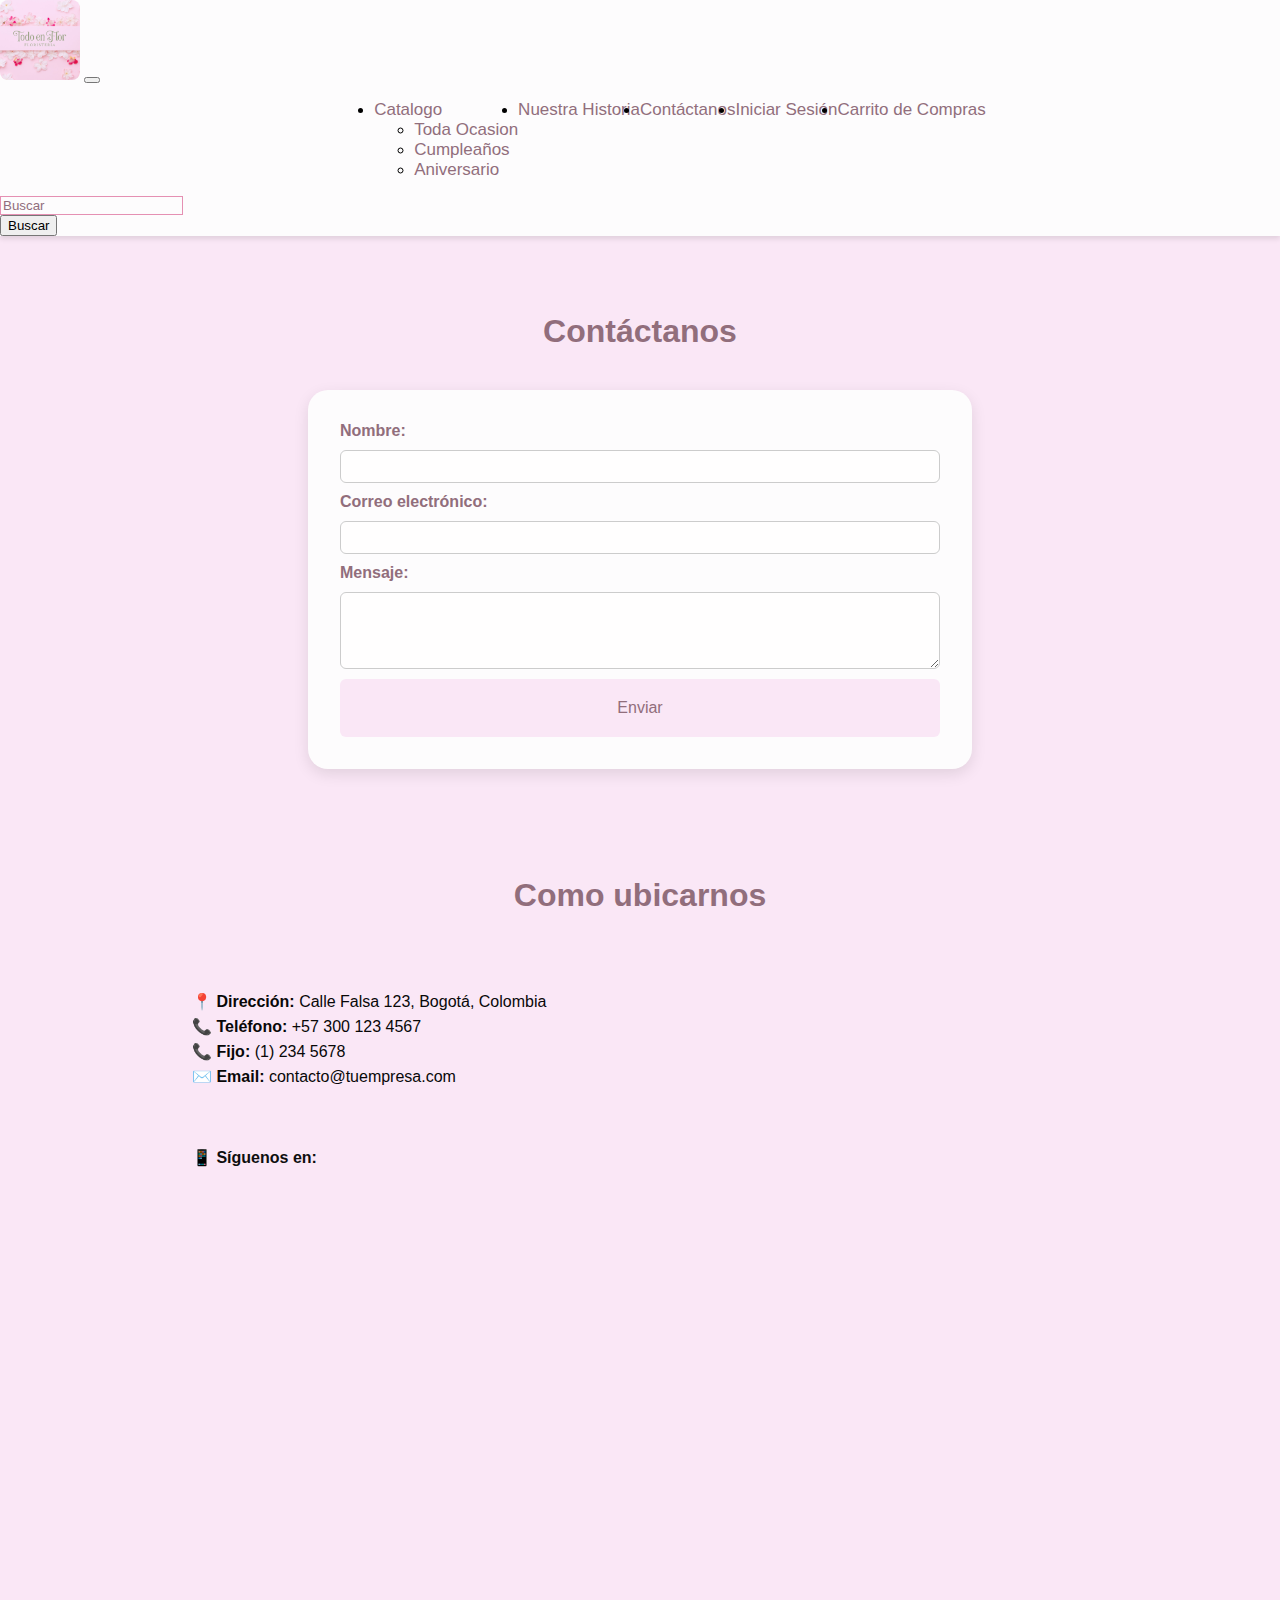
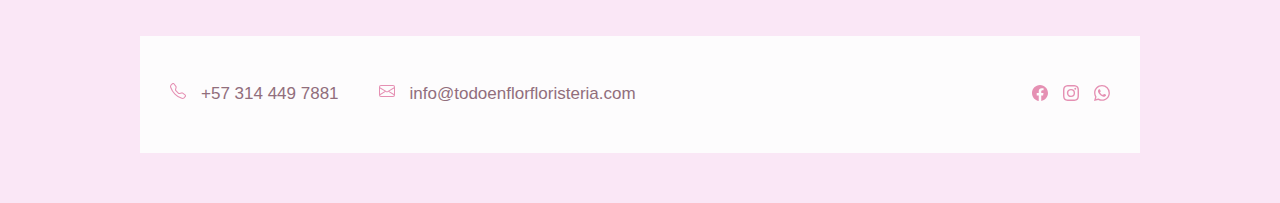
<file: Contactanos/Index.html>
<!DOCTYPE html>
<html lang="en">

<head>
    <meta charset="UTF-8">
    <meta name="viewport" content="width=device-width, initial-scale=1.0">
    <link href="https://cdn.jsdelivr.net/npm/bootstrap@5.3.6/dist/css/bootstrap.min.css" rel="stylesheet"
        integrity="sha384-4Q6Gf2aSP4eDXB8Miphtr37CMZZQ5oXLH2yaXMJ2w8e2ZtHTl7GptT4jmndRuHDT" crossorigin="anonymous">
    <link rel="stylesheet" href="/Recursos/CSS/Vestilo.css">

    <title>Contáctanos</title>
</head>

<body  style="background-color:rgb(250, 231, 246);" >
    <header>
        <nav class="navbar navbar-expand-lg bg-body-tertiary">
            <div class="container-fluid">
                <a class="navbar-brand" href="/Inicio/Index.html"><img class="logo" src="/Recursos/ImagesV/logo.jpeg"
                        alt="Logo floristeria todo en flor "></a>
                <button class="navbar-toggler" type="button" data-bs-toggle="collapse"
                    data-bs-target="#navbarSupportedContent" aria-controls="navbarSupportedContent"
                    aria-expanded="false" aria-label="Toggle navigation">
                    <span class="navbar-toggler-icon"></span>
                </button>
                <div class="collapse navbar-collapse" id="navbarSupportedContent">
                    <ul class="navbar-nav me-auto mb-2 mb-lg-0">
                        <li class="nav-item dropdown">
                            <a class="nav-link dropdown-toggle" href="#" role="button" data-bs-toggle="dropdown"
                                aria-expanded="false">
                                Catalogo
                            </a>
                            <ul class="dropdown-menu">
                                <li><a class="dropdown-item" href="/Catalogo/Todaocasion.html">Toda Ocasion</a></li>
                                <li><a class="dropdown-item" href="/Catalogo/Cumple.html">Cumpleaños</a></li>
                                <li><a class="dropdown-item" href="/Catalogo/Aniversario.html">Aniversario</a></li>
                            </ul>
                        </li>
                        <li class="nav-item">
                            <a class="nav-link active" aria-current="page" href="/NuestraHistoria/Index.html">Nuestra
                                Historia</a>
                        </li>
                        <li class="nav-item">
                            <a class="nav-link active" aria-current="page" href="/Contactanos/index.html">Contáctanos</a>
                        </li>
                        <li class="nav-item">
                            <a class="nav-link active" aria-current="page" href="/Iniciarsesion/index.html">Iniciar Sesión</a>
                        </li>
                        <li class="nav-item">
                            <a class="nav-link active" aria-current="page" href="/Carritodecompras/Carritocompras.html">Carrito de Compras</a>
                        </li>
                    </ul>
                    <form class="d-flex" role="search">
                        <input class="form-control me-2" type="search" placeholder="Buscar" aria-label="Search" />
                        <button class="btn btn-outline-success" type="submit">Buscar</button>
                    </form>
                </div>
            </div>
        </nav>
    </header>
    <section id="contacto">
    <h2>Contáctanos</h2>
     <!-- Formulario de contacto -->
      <form class="formulario-contacto" action="enviar.php" method="POST">
        <label for="nombre">Nombre:</label>
        <input type="text" id="nombre" name="nombre" required>

        <label for="email">Correo electrónico:</label>
        <input type="email" id="email" name="email" required>

        <label for="mensaje">Mensaje:</label>
        <textarea id="mensaje" name="mensaje" rows="5" required></textarea>

        <button type="submit">Enviar </button>
      </form>
<section id="contacto">
    <h2>Como ubicarnos</h2>

    <div class="contenedor-contacto">

      <!-- Información de contacto -->
      <div class="info-contacto">
        <p><strong>📍 Dirección:</strong> Calle Falsa 123, Bogotá, Colombia</p>
        <p><strong>📞 Teléfono:</strong> +57 300 123 4567</p>
        <p><strong>📞 Fijo:</strong> (1) 234 5678</p>
        <p><strong>✉️ Email:</strong> contacto@tuempresa.com</p>
      </div>

      <!-- Redes sociales -->
     <!-- Redes sociales con íconos -->
<div class="redes-sociales">
  <p><strong>📱 Síguenos en:</strong></p>
  <a href="https://wa.me/573001234567" target="_blank">
    <i class="fab fa-whatsapp"></i> 
  </a>
  <a href="https://www.instagram.com/tuempresa" target="_blank">
    <i class="fab fa-instagram"></i> 
  </a>
  <a href="https://www.facebook.com/tuempresa" target="_blank">
    <i class="fab fa-facebook-f"></i>
  </a>
  <a href="mailto:ejemplo@correo.com" class="email"><i class="fas fa-envelope"></i></a>
            <label for="correoelectronico"></label>
</div>

      <!-- Mapa -->
      <div class="mapa">
        <iframe
          src="https://www.google.com/maps/embed?pb=!1m18!1m12!1m3!1d3976.843137620451!2d-74.08175368523814!3d4.609710343636179!2m3!1f0!2f0!3f0!3m2!1i1024!2i768!4f13.1!3m3!1m2!1s0x8e3f99c63bffab41%3A0x2f9a8c063b924c6e!2sBogot%C3%A1%2C%20Colombia!5e0!3m2!1ses!2sco!4v1611866625901!5m2!1ses!2sco"
          width="100%" height="300" style="border:0;" allowfullscreen="" loading="lazy">
        </iframe>
   
   </div>
  </section>
<script src="https://cdn.jsdelivr.net/npm/bootstrap@5.3.6/dist/js/bootstrap.bundle.min.js"
        integrity="sha384-j1CDi7MgGQ12Z7Qab0qlWQ/Qqz24Gc6BM0thvEMVjHnfYGF0rmFCozFSxQBxwHKO"
        crossorigin="anonymous"></script>
  </body>
  <footer>
    <div class="row">
        <div class="col-sm-12 col-md-12 col-lg-12">
            <div class=" announcement-bar">
                <div class="announcement-bar-content container">
                    <div class="content-info">
                        <p>
                            <i class="bi bi-telephone"> <svg xmlns="http://www.w3.org/2000/svg" width="16" height="16"
                                    fill="currentColor" class="bi bi-telephone" viewBox="0 0 16 16">
                                    <path
                                        d="M3.654 1.328a.678.678 0 0 0-1.015-.063L1.605 2.3c-.483.484-.661 1.169-.45 1.77a17.6 17.6 0 0 0 4.168 6.608 17.6 17.6 0 0 0 6.608 4.168c.601.211 1.286.033 1.77-.45l1.034-1.034a.678.678 0 0 0-.063-1.015l-2.307-1.794a.68.68 0 0 0-.58-.122l-2.19.547a1.75 1.75 0 0 1-1.657-.459L5.482 8.062a1.75 1.75 0 0 1-.46-1.657l.548-2.19a.68.68 0 0 0-.122-.58zM1.884.511a1.745 1.745 0 0 1 2.612.163L6.29 2.98c.329.423.445.974.315 1.494l-.547 2.19a.68.68 0 0 0 .178.643l2.457 2.457a.68.68 0 0 0 .644.178l2.189-.547a1.75 1.75 0 0 1 1.494.315l2.306 1.794c.829.645.905 1.87.163 2.611l-1.034 1.034c-.74.74-1.846 1.065-2.877.702a18.6 18.6 0 0 1-7.01-4.42 18.6 18.6 0 0 1-4.42-7.009c-.362-1.03-.037-2.137.703-2.877z" />
                                </svg></i>
                            +57 314 449 7881
                        </p>
                        <p>
                            <i class="bi bi-envelope"> <svg xmlns="http://www.w3.org/2000/svg" width="16" height="16"
                                    fill="currentColor" class="bi bi-envelope" viewBox="0 0 16 16">
                                    <path
                                        d="M0 4a2 2 0 0 1 2-2h12a2 2 0 0 1 2 2v8a2 2 0 0 1-2 2H2a2 2 0 0 1-2-2zm2-1a1 1 0 0 0-1 1v.217l7 4.2 7-4.2V4a1 1 0 0 0-1-1zm13 2.383-4.708 2.825L15 11.105zm-.034 6.876-5.64-3.471L8 9.583l-1.326-.795-5.64 3.47A1 1 0 0 0 2 13h12a1 1 0 0 0 .966-.741M1 11.105l4.708-2.897L1 5.383z" />
                                </svg></i>
                            info@todoenflorfloristeria.com
                        </p>
                    </div>
                    <div class="social-links">
                        <a href="https://www.facebook.com/?locale=es_LA" class="btn-social-link">
                            <i class="bi bi-facebook"><svg xmlns="http://www.w3.org/2000/svg" width="16" height="16"
                                    fill="currentColor" class="bi bi-facebook" viewBox="0 0 16 16">
                                    <path
                                        d="M16 8.049c0-4.446-3.582-8.05-8-8.05C3.58 0-.002 3.603-.002 8.05c0 4.017 2.926 7.347 6.75 7.951v-5.625h-2.03V8.05H6.75V6.275c0-2.017 1.195-3.131 3.022-3.131.876 0 1.791.157 1.791.157v1.98h-1.009c-.993 0-1.303.621-1.303 1.258v1.51h2.218l-.354 2.326H9.25V16c3.824-.604 6.75-3.934 6.75-7.951" />
                                </svg></i>
                        </a>
                        <a href="https://www.instagram.com/" class="btn-social-link">
                            <i class="bi bi-instagram"><svg xmlns="http://www.w3.org/2000/svg" width="16" height="16"
                                    fill="currentColor" class="bi bi-instagram" viewBox="0 0 16 16">
                                    <path
                                        d="M8 0C5.829 0 5.556.01 4.703.048 3.85.088 3.269.222 2.76.42a3.9 3.9 0 0 0-1.417.923A3.9 3.9 0 0 0 .42 2.76C.222 3.268.087 3.85.048 4.7.01 5.555 0 5.827 0 8.001c0 2.172.01 2.444.048 3.297.04.852.174 1.433.372 1.942.205.526.478.972.923 1.417.444.445.89.719 1.416.923.51.198 1.09.333 1.942.372C5.555 15.99 5.827 16 8 16s2.444-.01 3.298-.048c.851-.04 1.434-.174 1.943-.372a3.9 3.9 0 0 0 1.416-.923c.445-.445.718-.891.923-1.417.197-.509.332-1.09.372-1.942C15.99 10.445 16 10.173 16 8s-.01-2.445-.048-3.299c-.04-.851-.175-1.433-.372-1.941a3.9 3.9 0 0 0-.923-1.417A3.9 3.9 0 0 0 13.24.42c-.51-.198-1.092-.333-1.943-.372C10.443.01 10.172 0 7.998 0zm-.717 1.442h.718c2.136 0 2.389.007 3.232.046.78.035 1.204.166 1.486.275.373.145.64.319.92.599s.453.546.598.92c.11.281.24.705.275 1.485.039.843.047 1.096.047 3.231s-.008 2.389-.047 3.232c-.035.78-.166 1.203-.275 1.485a2.5 2.5 0 0 1-.599.919c-.28.28-.546.453-.92.598-.28.11-.704.24-1.485.276-.843.038-1.096.047-3.232.047s-2.39-.009-3.233-.047c-.78-.036-1.203-.166-1.485-.276a2.5 2.5 0 0 1-.92-.598 2.5 2.5 0 0 1-.6-.92c-.109-.281-.24-.705-.275-1.485-.038-.843-.046-1.096-.046-3.233s.008-2.388.046-3.231c.036-.78.166-1.204.276-1.486.145-.373.319-.64.599-.92s.546-.453.92-.598c.282-.11.705-.24 1.485-.276.738-.034 1.024-.044 2.515-.045zm4.988 1.328a.96.96 0 1 0 0 1.92.96.96 0 0 0 0-1.92m-4.27 1.122a4.109 4.109 0 1 0 0 8.217 4.109 4.109 0 0 0 0-8.217m0 1.441a2.667 2.667 0 1 1 0 5.334 2.667 2.667 0 0 1 0-5.334" />
                                </svg></i>
                        </a>
                        <a href="https://www.whatsapp.com/?lang=es_LA" class="btn-social-link">
                            <i class="bi bi-whatsapp"><svg xmlns="http://www.w3.org/2000/svg" width="16" height="16"
                                    fill="currentColor" class="bi bi-whatsapp" viewBox="0 0 16 16">
                                    <path
                                        d="M13.601 2.326A7.85 7.85 0 0 0 7.994 0C3.627 0 .068 3.558.064 7.926c0 1.399.366 2.76 1.057 3.965L0 16l4.204-1.102a7.9 7.9 0 0 0 3.79.965h.004c4.368 0 7.926-3.558 7.93-7.93A7.9 7.9 0 0 0 13.6 2.326zM7.994 14.521a6.6 6.6 0 0 1-3.356-.92l-.24-.144-2.494.654.666-2.433-.156-.251a6.56 6.56 0 0 1-1.007-3.505c0-3.626 2.957-6.584 6.591-6.584a6.56 6.56 0 0 1 4.66 1.931 6.56 6.56 0 0 1 1.928 4.66c-.004 3.639-2.961 6.592-6.592 6.592m3.615-4.934c-.197-.099-1.17-.578-1.353-.646-.182-.065-.315-.099-.445.099-.133.197-.513.646-.627.775-.114.133-.232.148-.43.05-.197-.1-.836-.308-1.592-.985-.59-.525-.985-1.175-1.103-1.372-.114-.198-.011-.304.088-.403.087-.088.197-.232.296-.346.1-.114.133-.198.198-.33.065-.134.034-.248-.015-.347-.05-.099-.445-1.076-.612-1.47-.16-.389-.323-.335-.445-.34-.114-.007-.247-.007-.38-.007a.73.73 0 0 0-.529.247c-.182.198-.691.677-.691 1.654s.71 1.916.81 2.049c.098.133 1.394 2.132 3.383 2.992.47.205.84.326 1.129.418.475.152.904.129 1.246.08.38-.058 1.171-.48 1.338-.943.164-.464.164-.86.114-.943-.049-.084-.182-.133-.38-.232" />
                                </svg></i>
                        </a>
                    </div>
                </div>
            </div>
        </div>
    </div>
</footer>
</html>
</file>
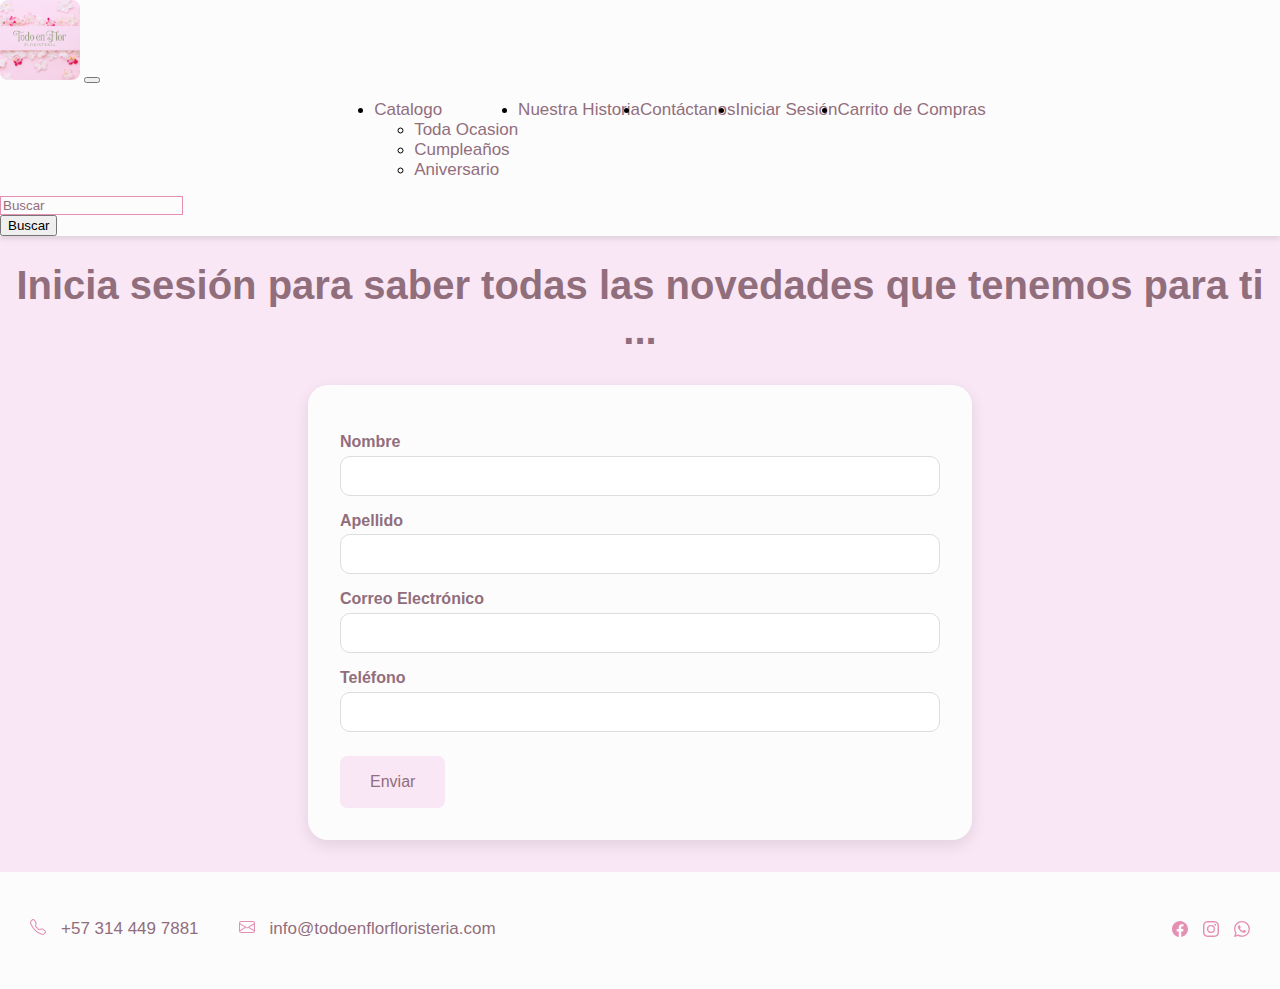
<file: Iniciarsesion/index.html>
<!DOCTYPE html>
<html lang="en">

<head>
    <meta charset="UTF-8">
    <meta name="viewport" content="width=device-width, initial-scale=1.0">
    <link href="https://cdn.jsdelivr.net/npm/bootstrap@5.3.6/dist/css/bootstrap.min.css" rel="stylesheet"
        integrity="sha384-4Q6Gf2aSP4eDXB8Miphtr37CMZZQ5oXLH2yaXMJ2w8e2ZtHTl7GptT4jmndRuHDT" crossorigin="anonymous">
    <link rel="stylesheet" href="/Recursos/CSS/Vestilo.css">

    <title>Iniciar Sesion</title>
</head>

<body  style="background-color:rgb(250, 231, 246);" >
    <header>
        <nav class="navbar navbar-expand-lg bg-body-tertiary">
            <div class="container-fluid">
                <a class="navbar-brand" href="/Inicio/Index.html"><img class="logo" src="/Recursos/ImagesV/logo.jpeg"
                        alt="Logo floristeria todo en flor "></a>
                <button class="navbar-toggler" type="button" data-bs-toggle="collapse"
                    data-bs-target="#navbarSupportedContent" aria-controls="navbarSupportedContent"
                    aria-expanded="false" aria-label="Toggle navigation">
                    <span class="navbar-toggler-icon"></span>
                </button>
                <div class="collapse navbar-collapse" id="navbarSupportedContent">
                    <ul class="navbar-nav me-auto mb-2 mb-lg-0">
                        <li class="nav-item dropdown">
                            <a class="nav-link dropdown-toggle" href="#" role="button" data-bs-toggle="dropdown"
                                aria-expanded="false">
                                Catalogo
                            </a>
                            <ul class="dropdown-menu">
                                <li><a class="dropdown-item" href="/Catalogo/Todaocasion.html">Toda Ocasion</a></li>
                                <li><a class="dropdown-item" href="/Catalogo/Cumple.html">Cumpleaños</a></li>
                                <li><a class="dropdown-item" href="/Catalogo/Aniversario.html">Aniversario</a></li>
                            </ul>
                        </li>
                        <li class="nav-item">
                            <a class="nav-link active" aria-current="page" href="/NuestraHistoria/Index.html">Nuestra
                                Historia</a>
                        </li>
                        <li class="nav-item">
                            <a class="nav-link active" aria-current="page" href="/contactanos/index.html">Contáctanos</a>
                        </li>
                        <li class="nav-item">
                            <a class="nav-link active" aria-current="page" href="/iniciarsesion/index.html">Iniciar Sesión</a>
                        </li>
                        <li class="nav-item">
                            <a class="nav-link active" aria-current="page" href="/Carritodecompras/Carritocompras.html">Carrito de Compras</a>
                        </li>
                    </ul>
                    <form class="d-flex" role="search">
                        <input class="form-control me-2" type="search" placeholder="Buscar" aria-label="Search" />
                        <button class="btn btn-outline-success" type="submit">Buscar</button>
                    </form>
                </div>
            </div>
        </nav>
    </header>
<script src="https://cdn.jsdelivr.net/npm/bootstrap@5.3.6/dist/js/bootstrap.bundle.min.js"
        integrity="sha384-j1CDi7MgGQ12Z7Qab0qlWQ/Qqz24Gc6BM0thvEMVjHnfYGF0rmFCozFSxQBxwHKO"
        crossorigin="anonymous"></script>
</body>
</html>
    <div class="texto-contacto">
    
    <h1>Inicia sesión para saber todas las novedades que tenemos para ti ... </h1>

    <div class="formulario">
      <form>
        <label for="nombre">Nombre</label>
        <input type="text" id="nombre" name="nombre" required>

        <label for="apellido">Apellido</label>
        <input type="text" id="apellido" name="apellido">

        <label for="correo">Correo Electrónico</label>
        <input type="email" id="correo" name="correo" required>

        <label for="telefono">Teléfono</label>
        <input type="tel" id="telefono" name="telefono">
        <button type="submit">Enviar</button>
      </form>
    </div>
    </section>
<script src="https://cdn.jsdelivr.net/npm/bootstrap@5.3.6/dist/js/bootstrap.bundle.min.js"
        integrity="sha384-j1CDi7MgGQ12Z7Qab0qlWQ/Qqz24Gc6BM0thvEMVjHnfYGF0rmFCozFSxQBxwHKO"
        crossorigin="anonymous"></script>
</body>
<footer>
    <div class="row">
        <div class="col-sm-12 col-md-12 col-lg-12">
            <div class=" announcement-bar">
                <div class="announcement-bar-content container">
                    <div class="content-info">
                        <p>
                            <i class="bi bi-telephone"> <svg xmlns="http://www.w3.org/2000/svg" width="16" height="16"
                                    fill="currentColor" class="bi bi-telephone" viewBox="0 0 16 16">
                                    <path
                                        d="M3.654 1.328a.678.678 0 0 0-1.015-.063L1.605 2.3c-.483.484-.661 1.169-.45 1.77a17.6 17.6 0 0 0 4.168 6.608 17.6 17.6 0 0 0 6.608 4.168c.601.211 1.286.033 1.77-.45l1.034-1.034a.678.678 0 0 0-.063-1.015l-2.307-1.794a.68.68 0 0 0-.58-.122l-2.19.547a1.75 1.75 0 0 1-1.657-.459L5.482 8.062a1.75 1.75 0 0 1-.46-1.657l.548-2.19a.68.68 0 0 0-.122-.58zM1.884.511a1.745 1.745 0 0 1 2.612.163L6.29 2.98c.329.423.445.974.315 1.494l-.547 2.19a.68.68 0 0 0 .178.643l2.457 2.457a.68.68 0 0 0 .644.178l2.189-.547a1.75 1.75 0 0 1 1.494.315l2.306 1.794c.829.645.905 1.87.163 2.611l-1.034 1.034c-.74.74-1.846 1.065-2.877.702a18.6 18.6 0 0 1-7.01-4.42 18.6 18.6 0 0 1-4.42-7.009c-.362-1.03-.037-2.137.703-2.877z" />
                                </svg></i>
                            +57 314 449 7881
                        </p>
                        <p>
                            <i class="bi bi-envelope"> <svg xmlns="http://www.w3.org/2000/svg" width="16" height="16"
                                    fill="currentColor" class="bi bi-envelope" viewBox="0 0 16 16">
                                    <path
                                        d="M0 4a2 2 0 0 1 2-2h12a2 2 0 0 1 2 2v8a2 2 0 0 1-2 2H2a2 2 0 0 1-2-2zm2-1a1 1 0 0 0-1 1v.217l7 4.2 7-4.2V4a1 1 0 0 0-1-1zm13 2.383-4.708 2.825L15 11.105zm-.034 6.876-5.64-3.471L8 9.583l-1.326-.795-5.64 3.47A1 1 0 0 0 2 13h12a1 1 0 0 0 .966-.741M1 11.105l4.708-2.897L1 5.383z" />
                                </svg></i>
                            info@todoenflorfloristeria.com
                        </p>
                    </div>
                    <div class="social-links">
                        <a href="https://www.facebook.com/?locale=es_LA" class="btn-social-link">
                            <i class="bi bi-facebook"><svg xmlns="http://www.w3.org/2000/svg" width="16" height="16"
                                    fill="currentColor" class="bi bi-facebook" viewBox="0 0 16 16">
                                    <path
                                        d="M16 8.049c0-4.446-3.582-8.05-8-8.05C3.58 0-.002 3.603-.002 8.05c0 4.017 2.926 7.347 6.75 7.951v-5.625h-2.03V8.05H6.75V6.275c0-2.017 1.195-3.131 3.022-3.131.876 0 1.791.157 1.791.157v1.98h-1.009c-.993 0-1.303.621-1.303 1.258v1.51h2.218l-.354 2.326H9.25V16c3.824-.604 6.75-3.934 6.75-7.951" />
                                </svg></i>
                        </a>
                        <a href="https://www.instagram.com/" class="btn-social-link">
                            <i class="bi bi-instagram"><svg xmlns="http://www.w3.org/2000/svg" width="16" height="16"
                                    fill="currentColor" class="bi bi-instagram" viewBox="0 0 16 16">
                                    <path
                                        d="M8 0C5.829 0 5.556.01 4.703.048 3.85.088 3.269.222 2.76.42a3.9 3.9 0 0 0-1.417.923A3.9 3.9 0 0 0 .42 2.76C.222 3.268.087 3.85.048 4.7.01 5.555 0 5.827 0 8.001c0 2.172.01 2.444.048 3.297.04.852.174 1.433.372 1.942.205.526.478.972.923 1.417.444.445.89.719 1.416.923.51.198 1.09.333 1.942.372C5.555 15.99 5.827 16 8 16s2.444-.01 3.298-.048c.851-.04 1.434-.174 1.943-.372a3.9 3.9 0 0 0 1.416-.923c.445-.445.718-.891.923-1.417.197-.509.332-1.09.372-1.942C15.99 10.445 16 10.173 16 8s-.01-2.445-.048-3.299c-.04-.851-.175-1.433-.372-1.941a3.9 3.9 0 0 0-.923-1.417A3.9 3.9 0 0 0 13.24.42c-.51-.198-1.092-.333-1.943-.372C10.443.01 10.172 0 7.998 0zm-.717 1.442h.718c2.136 0 2.389.007 3.232.046.78.035 1.204.166 1.486.275.373.145.64.319.92.599s.453.546.598.92c.11.281.24.705.275 1.485.039.843.047 1.096.047 3.231s-.008 2.389-.047 3.232c-.035.78-.166 1.203-.275 1.485a2.5 2.5 0 0 1-.599.919c-.28.28-.546.453-.92.598-.28.11-.704.24-1.485.276-.843.038-1.096.047-3.232.047s-2.39-.009-3.233-.047c-.78-.036-1.203-.166-1.485-.276a2.5 2.5 0 0 1-.92-.598 2.5 2.5 0 0 1-.6-.92c-.109-.281-.24-.705-.275-1.485-.038-.843-.046-1.096-.046-3.233s.008-2.388.046-3.231c.036-.78.166-1.204.276-1.486.145-.373.319-.64.599-.92s.546-.453.92-.598c.282-.11.705-.24 1.485-.276.738-.034 1.024-.044 2.515-.045zm4.988 1.328a.96.96 0 1 0 0 1.92.96.96 0 0 0 0-1.92m-4.27 1.122a4.109 4.109 0 1 0 0 8.217 4.109 4.109 0 0 0 0-8.217m0 1.441a2.667 2.667 0 1 1 0 5.334 2.667 2.667 0 0 1 0-5.334" />
                                </svg></i>
                        </a>
                        <a href="https://www.whatsapp.com/?lang=es_LA" class="btn-social-link">
                            <i class="bi bi-whatsapp"><svg xmlns="http://www.w3.org/2000/svg" width="16" height="16"
                                    fill="currentColor" class="bi bi-whatsapp" viewBox="0 0 16 16">
                                    <path
                                        d="M13.601 2.326A7.85 7.85 0 0 0 7.994 0C3.627 0 .068 3.558.064 7.926c0 1.399.366 2.76 1.057 3.965L0 16l4.204-1.102a7.9 7.9 0 0 0 3.79.965h.004c4.368 0 7.926-3.558 7.93-7.93A7.9 7.9 0 0 0 13.6 2.326zM7.994 14.521a6.6 6.6 0 0 1-3.356-.92l-.24-.144-2.494.654.666-2.433-.156-.251a6.56 6.56 0 0 1-1.007-3.505c0-3.626 2.957-6.584 6.591-6.584a6.56 6.56 0 0 1 4.66 1.931 6.56 6.56 0 0 1 1.928 4.66c-.004 3.639-2.961 6.592-6.592 6.592m3.615-4.934c-.197-.099-1.17-.578-1.353-.646-.182-.065-.315-.099-.445.099-.133.197-.513.646-.627.775-.114.133-.232.148-.43.05-.197-.1-.836-.308-1.592-.985-.59-.525-.985-1.175-1.103-1.372-.114-.198-.011-.304.088-.403.087-.088.197-.232.296-.346.1-.114.133-.198.198-.33.065-.134.034-.248-.015-.347-.05-.099-.445-1.076-.612-1.47-.16-.389-.323-.335-.445-.34-.114-.007-.247-.007-.38-.007a.73.73 0 0 0-.529.247c-.182.198-.691.677-.691 1.654s.71 1.916.81 2.049c.098.133 1.394 2.132 3.383 2.992.47.205.84.326 1.129.418.475.152.904.129 1.246.08.38-.058 1.171-.48 1.338-.943.164-.464.164-.86.114-.943-.049-.084-.182-.133-.38-.232" />
                                </svg></i>
                        </a>
                    </div>
                </div>
            </div>
        </div>
    </div>
</footer>
</html>
</file>
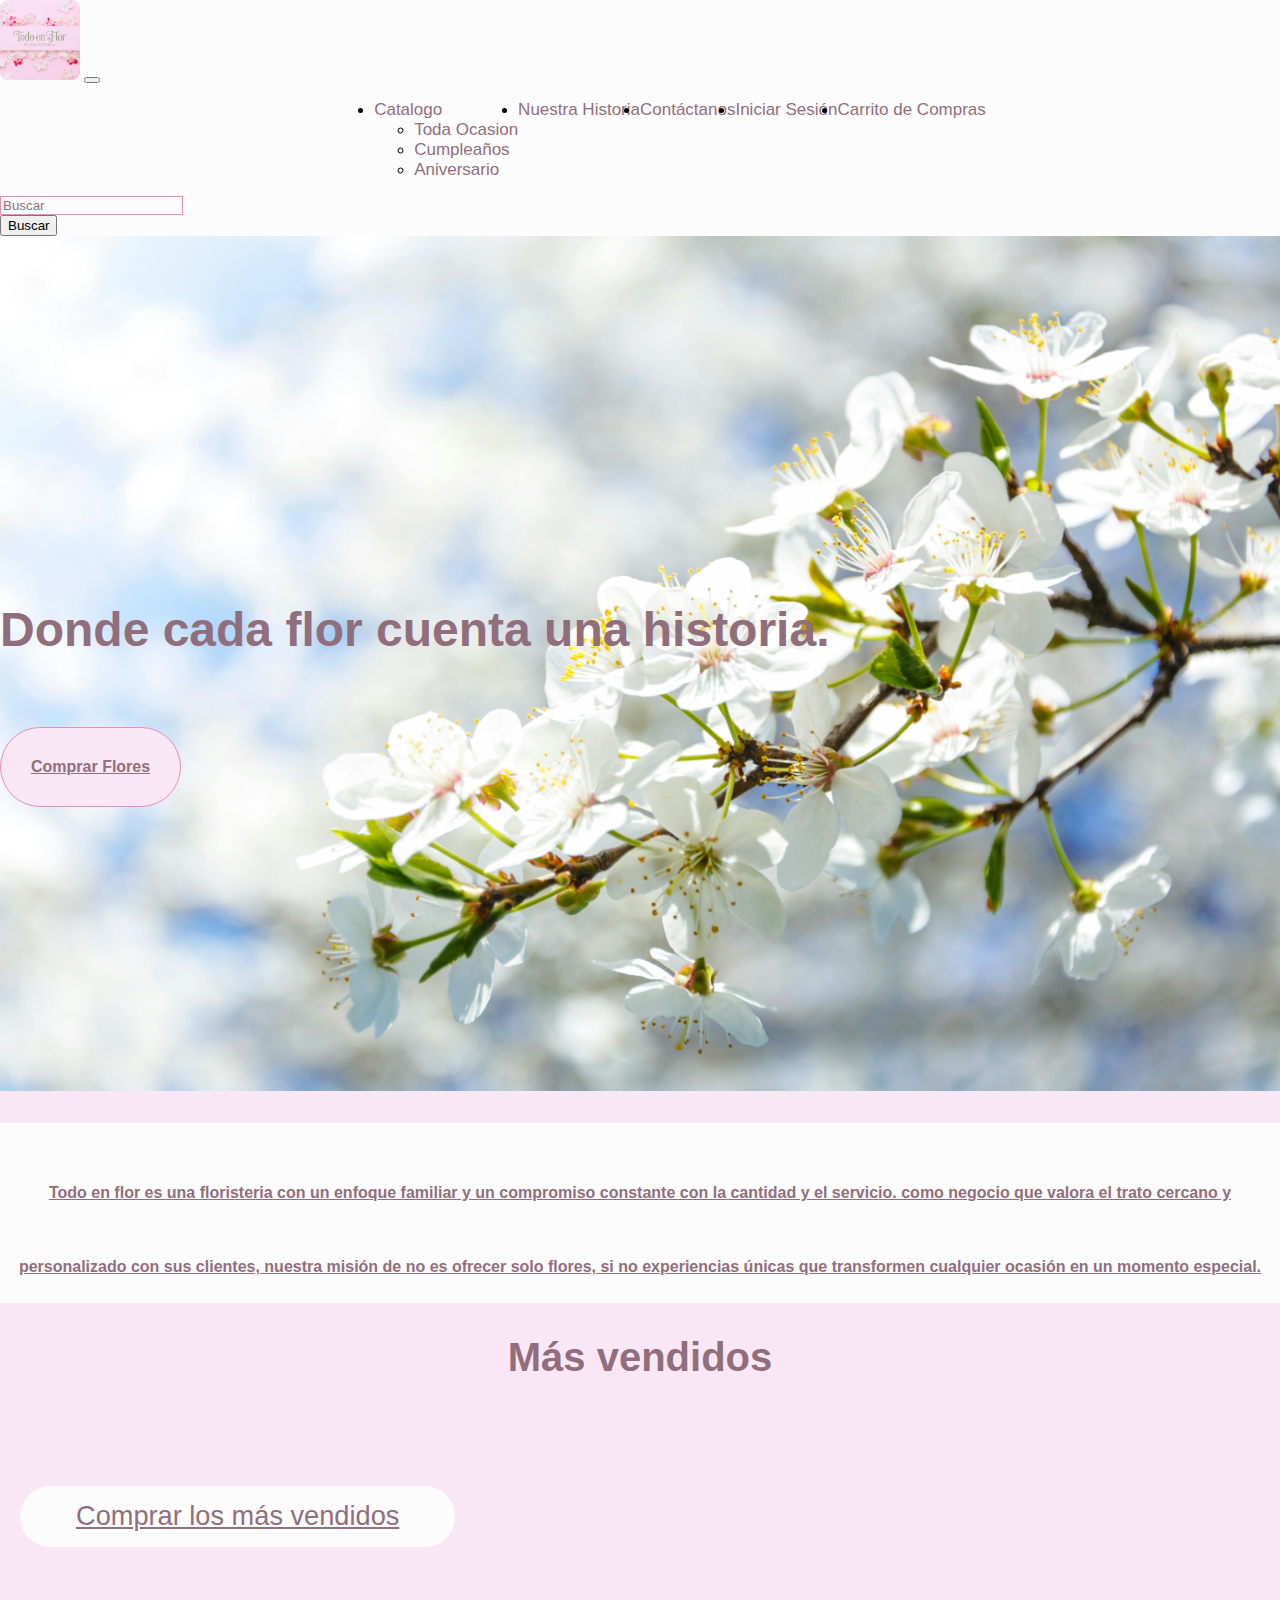
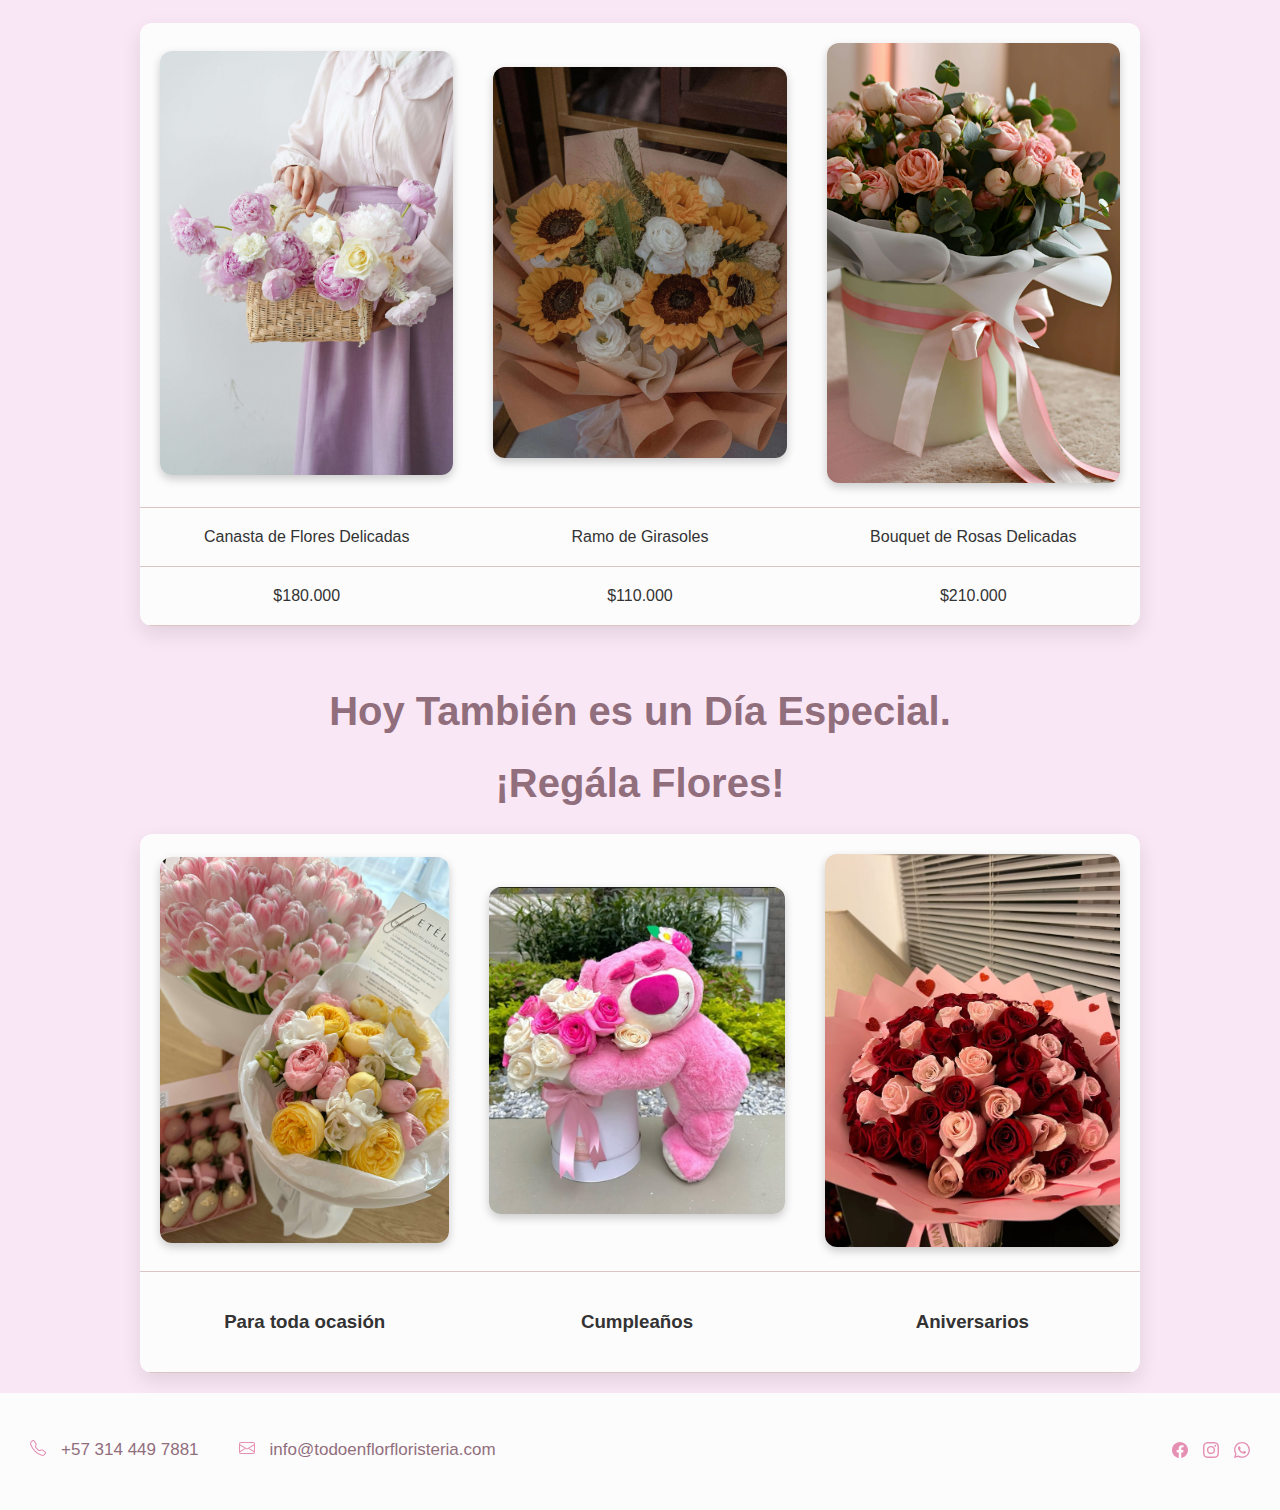
<file: Inicio/Index.html>
<!DOCTYPE html>
<html lang="en">

<head>
    <meta charset="UTF-8">
    <meta name="viewport" content="width=device-width, initial-scale=1.0">
    <link href="https://cdn.jsdelivr.net/npm/bootstrap@5.3.6/dist/css/bootstrap.min.css" rel="stylesheet"
        integrity="sha384-4Q6Gf2aSP4eDXB8Miphtr37CMZZQ5oXLH2yaXMJ2w8e2ZtHTl7GptT4jmndRuHDT" crossorigin="anonymous">
    <link rel="stylesheet" href="/Recursos/CSS/Vestilo.css">

    <title>Catalogo</title>
</head>

<body  style="background-color:rgb(250, 231, 246);" >
    <header>
        <nav class="navbar navbar-expand-lg bg-body-tertiary">
            <div class="container-fluid">
                <a class="navbar-brand" href="/Inicio/Index.html"><img class="logo" src="/Recursos/ImagesV/logo.jpeg"
                        alt="Logo floristeria todo en flor "></a>
                <button class="navbar-toggler" type="button" data-bs-toggle="collapse"
                    data-bs-target="#navbarSupportedContent" aria-controls="navbarSupportedContent"
                    aria-expanded="false" aria-label="Toggle navigation">
                    <span class="navbar-toggler-icon"></span>
                </button>
                <div class="collapse navbar-collapse" id="navbarSupportedContent">
                    <ul class="navbar-nav me-auto mb-2 mb-lg-0">
                        <li class="nav-item dropdown">
                            <a class="nav-link dropdown-toggle" href="#" role="button" data-bs-toggle="dropdown"
                                aria-expanded="false">
                                Catalogo
                            </a>
                            <ul class="dropdown-menu">
                                <li><a class="dropdown-item" href="/Catalogo/Todaocasion.html">Toda Ocasion</a></li>
                                <li><a class="dropdown-item" href="/Catalogo/Cumple.html">Cumpleaños</a></li>
                                <li><a class="dropdown-item" href="/Catalogo/Aniversario.html">Aniversario</a></li>
                            </ul>
                        </li>
                        <li class="nav-item">
                            <a class="nav-link active" aria-current="page" href="/NuestraHistoria/Index.html">Nuestra
                                Historia</a>
                        </li>
                        <li class="nav-item">
                            <a class="nav-link active" aria-current="page" href="/contactanos/index.html">Contáctanos</a>
                        </li>
                        <li class="nav-item">
                            <a class="nav-link active" aria-current="page" href="/iniciarsesion/index.html">Iniciar Sesión</a>
                        </li>
                        <li class="nav-item">
                            <a class="nav-link active" aria-current="page" href="/Carritodecompras/Carritocompras.html">Carrito de Compras</a>
                        </li>
                    </ul>
                    <form class="d-flex" role="search">
                        <input class="form-control me-2" type="search" placeholder="Buscar" aria-label="Search" />
                        <button class="btn btn-outline-success" type="submit">Buscar</button>
                    </form>
                </div>
            </div>
        </nav>
    </header>
    <main>
        <section class="tienda" id="tienda">
            <div class="banner">
        <h1 class="heading">Donde cada flor cuenta una historia.</h1>
        <a href="/Catalogo/Catalogo.html" class="comprar">Comprar Flores</a><br><br>
            </div>
        </section>
        <section class="about" id="about">
            <h4 class="informacion"><span>Todo en flor es una floristeria con un enfoque familiar y un compromiso constante con la cantidad y el servicio. como negocio que valora el trato cercano y personalizado con sus clientes, nuestra misión de no es ofrecer solo flores, si no experiencias únicas que transformen cualquier ocasión en un momento especial.</h4> </span>   
        
            
                <h1>Más vendidos</h1>
                 <div class="contenido">
                    <div class="row ">
    
                    <div class="col-sm-12 col-md-12 col-1g-12">
                     <br><br>
                     <a href="/Catalogo/Catalogo.html" class="btn-inicio">Comprar los más vendidos </a>
                 </div>
                    </div>
                    </div>
             <table>
            <thead>
                <tr>
                     <th><img src="/Recursos/ImagesV/CanastaFloresPastel (1).jpg" width="325"></th>
                    <th><img src="/Recursos/ImagesV/Girasoles (1).jpg" width="325"></th>
                    <th><img src="/Recursos/ImagesV/bouquetRosasPastel (1).jpg" width="325"></th>
                </tr>
                <tbody>
                    <tr>
                        <td>Canasta de Flores Delicadas</td>
                        <td>Ramo de Girasoles</td>
                        <td>Bouquet de Rosas Delicadas</td>
                    </tr>
                    <tr>
                        <td>$180.000</td>
                        <td>$110.000</td>
                        <td>$210.000</td>
                         <div class="contenido">
                     <br><br>
                    </tr>
                    </tr>
                </tbody>
            </thead>
        </table><br><br>
    
        <h1>Hoy También es un Día Especial.</h1>
        <h1>¡Regála Flores!</h1><br>
         
        <table>
            <thead>
                <tr>
                    
                    <th><img src="/Recursos/ImagesV/Todaocasion (1).jpg" width="325" height="390"></th>
                    <th><img src="/Recursos/ImagesV/img pelu.jpg" width="325"></th>
                    <th><img src="/Recursos/ImagesV/img flor.jpg" width="325"></th>
                </tr>
                <tbody>
                    <tr>
                        <td><h3>Para toda ocasión</h3></td>
                        <td><h3>Cumpleaños</h3></td>
                        <td><h3>Aniversarios</h3></td>
                    </tr>
                </tbody>
            </thead>
        </table>
    </main>
    
  <script src="https://cdn.jsdelivr.net/npm/bootstrap@5.3.6/dist/js/bootstrap.bundle.min.js"
        integrity="sha384-j1CDi7MgGQ12Z7Qab0qlWQ/Qqz24Gc6BM0thvEMVjHnfYGF0rmFCozFSxQBxwHKO"
        crossorigin="anonymous"></script>
</body>
<footer>
    <div class="row">
        <div class="col-sm-12 col-md-12 col-lg-12">
            <div class=" announcement-bar">
                <div class="announcement-bar-content container">
                    <div class="content-info">
                        <p>
                            <i class="bi bi-telephone"> <svg xmlns="http://www.w3.org/2000/svg" width="16" height="16"
                                    fill="currentColor" class="bi bi-telephone" viewBox="0 0 16 16">
                                    <path
                                        d="M3.654 1.328a.678.678 0 0 0-1.015-.063L1.605 2.3c-.483.484-.661 1.169-.45 1.77a17.6 17.6 0 0 0 4.168 6.608 17.6 17.6 0 0 0 6.608 4.168c.601.211 1.286.033 1.77-.45l1.034-1.034a.678.678 0 0 0-.063-1.015l-2.307-1.794a.68.68 0 0 0-.58-.122l-2.19.547a1.75 1.75 0 0 1-1.657-.459L5.482 8.062a1.75 1.75 0 0 1-.46-1.657l.548-2.19a.68.68 0 0 0-.122-.58zM1.884.511a1.745 1.745 0 0 1 2.612.163L6.29 2.98c.329.423.445.974.315 1.494l-.547 2.19a.68.68 0 0 0 .178.643l2.457 2.457a.68.68 0 0 0 .644.178l2.189-.547a1.75 1.75 0 0 1 1.494.315l2.306 1.794c.829.645.905 1.87.163 2.611l-1.034 1.034c-.74.74-1.846 1.065-2.877.702a18.6 18.6 0 0 1-7.01-4.42 18.6 18.6 0 0 1-4.42-7.009c-.362-1.03-.037-2.137.703-2.877z" />
                                </svg></i>
                            +57 314 449 7881
                        </p>
                        <p>
                            <i class="bi bi-envelope"> <svg xmlns="http://www.w3.org/2000/svg" width="16" height="16"
                                    fill="currentColor" class="bi bi-envelope" viewBox="0 0 16 16">
                                    <path
                                        d="M0 4a2 2 0 0 1 2-2h12a2 2 0 0 1 2 2v8a2 2 0 0 1-2 2H2a2 2 0 0 1-2-2zm2-1a1 1 0 0 0-1 1v.217l7 4.2 7-4.2V4a1 1 0 0 0-1-1zm13 2.383-4.708 2.825L15 11.105zm-.034 6.876-5.64-3.471L8 9.583l-1.326-.795-5.64 3.47A1 1 0 0 0 2 13h12a1 1 0 0 0 .966-.741M1 11.105l4.708-2.897L1 5.383z" />
                                </svg></i>
                            info@todoenflorfloristeria.com
                        </p>
                    </div>
                    <div class="social-links">
                        <a href="https://www.facebook.com/?locale=es_LA" class="btn-social-link">
                            <i class="bi bi-facebook"><svg xmlns="http://www.w3.org/2000/svg" width="16" height="16"
                                    fill="currentColor" class="bi bi-facebook" viewBox="0 0 16 16">
                                    <path
                                        d="M16 8.049c0-4.446-3.582-8.05-8-8.05C3.58 0-.002 3.603-.002 8.05c0 4.017 2.926 7.347 6.75 7.951v-5.625h-2.03V8.05H6.75V6.275c0-2.017 1.195-3.131 3.022-3.131.876 0 1.791.157 1.791.157v1.98h-1.009c-.993 0-1.303.621-1.303 1.258v1.51h2.218l-.354 2.326H9.25V16c3.824-.604 6.75-3.934 6.75-7.951" />
                                </svg></i>
                        </a>
                        <a href="https://www.instagram.com/" class="btn-social-link">
                            <i class="bi bi-instagram"><svg xmlns="http://www.w3.org/2000/svg" width="16" height="16"
                                    fill="currentColor" class="bi bi-instagram" viewBox="0 0 16 16">
                                    <path
                                        d="M8 0C5.829 0 5.556.01 4.703.048 3.85.088 3.269.222 2.76.42a3.9 3.9 0 0 0-1.417.923A3.9 3.9 0 0 0 .42 2.76C.222 3.268.087 3.85.048 4.7.01 5.555 0 5.827 0 8.001c0 2.172.01 2.444.048 3.297.04.852.174 1.433.372 1.942.205.526.478.972.923 1.417.444.445.89.719 1.416.923.51.198 1.09.333 1.942.372C5.555 15.99 5.827 16 8 16s2.444-.01 3.298-.048c.851-.04 1.434-.174 1.943-.372a3.9 3.9 0 0 0 1.416-.923c.445-.445.718-.891.923-1.417.197-.509.332-1.09.372-1.942C15.99 10.445 16 10.173 16 8s-.01-2.445-.048-3.299c-.04-.851-.175-1.433-.372-1.941a3.9 3.9 0 0 0-.923-1.417A3.9 3.9 0 0 0 13.24.42c-.51-.198-1.092-.333-1.943-.372C10.443.01 10.172 0 7.998 0zm-.717 1.442h.718c2.136 0 2.389.007 3.232.046.78.035 1.204.166 1.486.275.373.145.64.319.92.599s.453.546.598.92c.11.281.24.705.275 1.485.039.843.047 1.096.047 3.231s-.008 2.389-.047 3.232c-.035.78-.166 1.203-.275 1.485a2.5 2.5 0 0 1-.599.919c-.28.28-.546.453-.92.598-.28.11-.704.24-1.485.276-.843.038-1.096.047-3.232.047s-2.39-.009-3.233-.047c-.78-.036-1.203-.166-1.485-.276a2.5 2.5 0 0 1-.92-.598 2.5 2.5 0 0 1-.6-.92c-.109-.281-.24-.705-.275-1.485-.038-.843-.046-1.096-.046-3.233s.008-2.388.046-3.231c.036-.78.166-1.204.276-1.486.145-.373.319-.64.599-.92s.546-.453.92-.598c.282-.11.705-.24 1.485-.276.738-.034 1.024-.044 2.515-.045zm4.988 1.328a.96.96 0 1 0 0 1.92.96.96 0 0 0 0-1.92m-4.27 1.122a4.109 4.109 0 1 0 0 8.217 4.109 4.109 0 0 0 0-8.217m0 1.441a2.667 2.667 0 1 1 0 5.334 2.667 2.667 0 0 1 0-5.334" />
                                </svg></i>
                        </a>
                        <a href="https://www.whatsapp.com/?lang=es_LA" class="btn-social-link">
                            <i class="bi bi-whatsapp"><svg xmlns="http://www.w3.org/2000/svg" width="16" height="16"
                                    fill="currentColor" class="bi bi-whatsapp" viewBox="0 0 16 16">
                                    <path
                                        d="M13.601 2.326A7.85 7.85 0 0 0 7.994 0C3.627 0 .068 3.558.064 7.926c0 1.399.366 2.76 1.057 3.965L0 16l4.204-1.102a7.9 7.9 0 0 0 3.79.965h.004c4.368 0 7.926-3.558 7.93-7.93A7.9 7.9 0 0 0 13.6 2.326zM7.994 14.521a6.6 6.6 0 0 1-3.356-.92l-.24-.144-2.494.654.666-2.433-.156-.251a6.56 6.56 0 0 1-1.007-3.505c0-3.626 2.957-6.584 6.591-6.584a6.56 6.56 0 0 1 4.66 1.931 6.56 6.56 0 0 1 1.928 4.66c-.004 3.639-2.961 6.592-6.592 6.592m3.615-4.934c-.197-.099-1.17-.578-1.353-.646-.182-.065-.315-.099-.445.099-.133.197-.513.646-.627.775-.114.133-.232.148-.43.05-.197-.1-.836-.308-1.592-.985-.59-.525-.985-1.175-1.103-1.372-.114-.198-.011-.304.088-.403.087-.088.197-.232.296-.346.1-.114.133-.198.198-.33.065-.134.034-.248-.015-.347-.05-.099-.445-1.076-.612-1.47-.16-.389-.323-.335-.445-.34-.114-.007-.247-.007-.38-.007a.73.73 0 0 0-.529.247c-.182.198-.691.677-.691 1.654s.71 1.916.81 2.049c.098.133 1.394 2.132 3.383 2.992.47.205.84.326 1.129.418.475.152.904.129 1.246.08.38-.058 1.171-.48 1.338-.943.164-.464.164-.86.114-.943-.049-.084-.182-.133-.38-.232" />
                                </svg></i>
                        </a>
                    </div>
                </div>
            </div>
        </div>
    </div>
</footer>
</html>
</file>
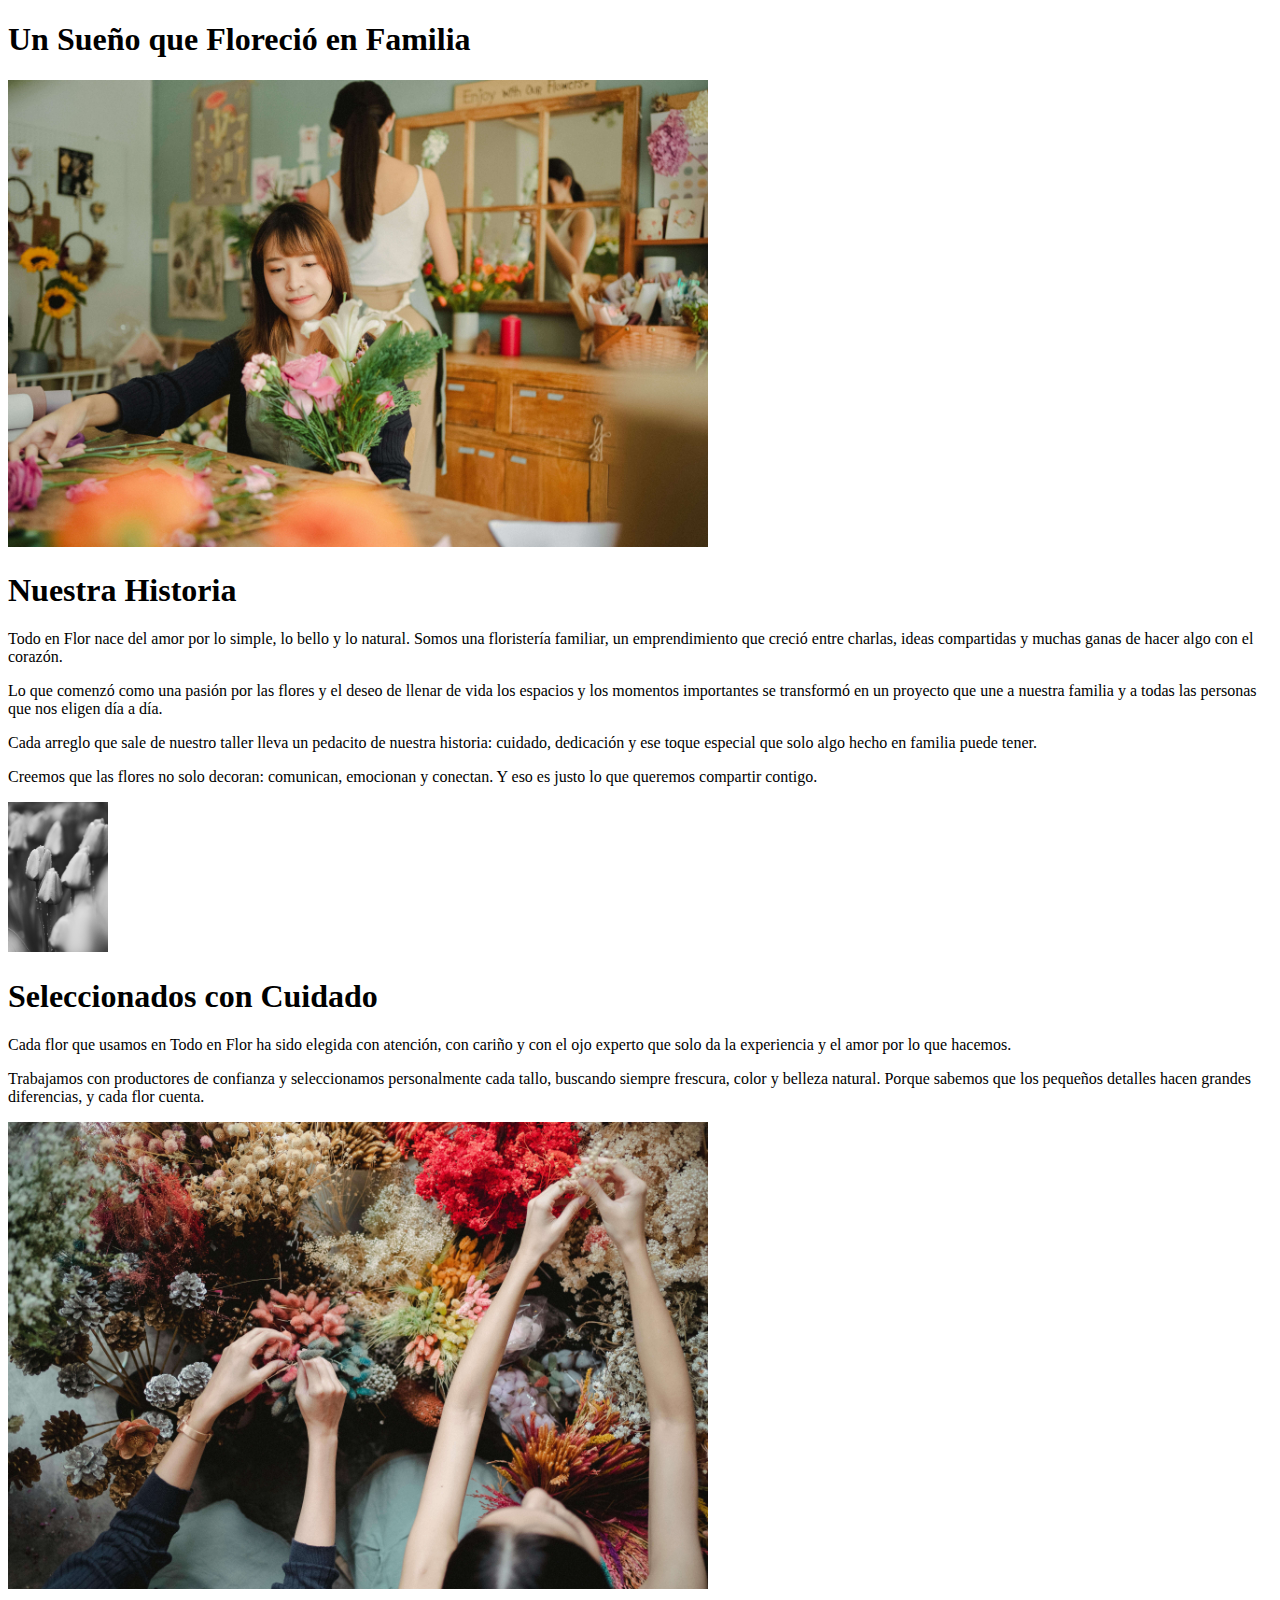
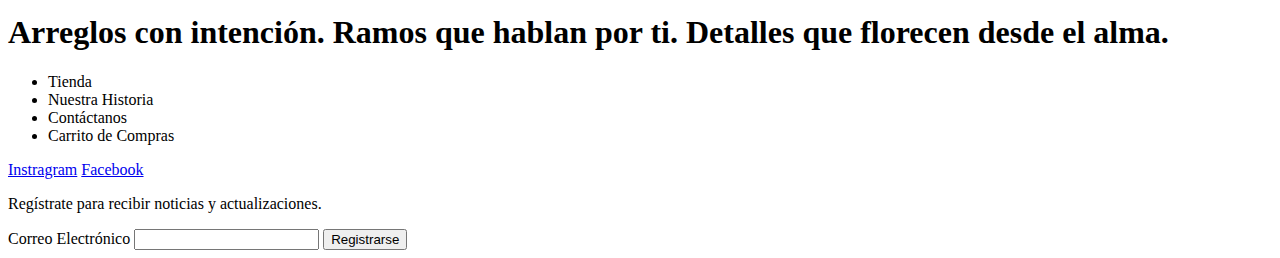
<file: TodoenFlorFloristeria/NuestraHistoria/Index.html>
<!DOCTYPE html>
<html lang="es">
<head>
    <meta charset="UTF-8">
    <meta name="viewport" content="width=device-width, initial-scale=1.0">
    <title>Nuestra Historia</title>
</head>
<body>
    <h1>Un Sueño que Floreció en Familia</h1>
    <img src="/Images/ImagenNuestraHistoria (1).jpg" width="700"
        alt="Es la imagen de nuestra historia"/>
    
    <h1>Nuestra Historia</h1>
    <p>Todo en Flor nace del amor por lo simple, lo bello y lo natural. Somos una floristería familiar, un emprendimiento que creció entre charlas, ideas compartidas y muchas ganas de hacer algo con el corazón.</p>
    <p>Lo que comenzó como una pasión por las flores y el deseo de llenar de vida los espacios y los momentos importantes se transformó en un proyecto que une a nuestra familia y a todas las personas que nos eligen día a día.</p>
    <p>Cada arreglo que sale de nuestro taller lleva un pedacito de nuestra historia: cuidado, dedicación y ese toque especial que solo algo hecho en familia puede tener.</p> 
    <p>Creemos que las flores no solo decoran: comunican, emocionan y conectan. Y eso es justo lo que queremos compartir contigo.</p>
    <img src="/Images/FlorInicio.jpg"width="100"
        alt="Es la imagen de Flor de la pagina de Inicio"/>

    <h1>Seleccionados con Cuidado</h1>
    <p>Cada flor que usamos en Todo en Flor ha sido elegida con atención, con cariño y con el ojo experto que solo da la experiencia y el amor por lo que hacemos.</p>
    <p>Trabajamos con productores de confianza y seleccionamos personalmente cada tallo, buscando siempre frescura, color y belleza natural. Porque sabemos que los pequeños detalles hacen grandes diferencias, y cada flor cuenta.</p>
    <img src="/Images/SeleccionamosImagen (1).jpg" width="700">
<footer>
    <h1>Arreglos con intención. Ramos que hablan por ti. Detalles que florecen desde el alma.</h1>
    <nav>
        <ul>
            <li><a href="/Tienda/Index.html"></a>Tienda</li>
            <li><a href="/NuestraHistoria/Index.html"></a>Nuestra Historia</li>
            <li><a href="/Contactanos/Index.html"></a>Contáctanos</li>
            <li><a href="/Carritodecompras/Index.html"></a>Carrito de Compras</li>
        </ul>
    </nav>
    <a href="https://www.instagram.com/"target="_blank">Instragram</a>
    <a href="https://www.facebook.com/?stype=lo&flo=1&deoia=1&jlou=Aff8w3R2VhDu-s18850X5uZ8HQXy5HXQhRYvAdIPvqLMiJiRWNEZnrGzkRsZqAj4XeXWMFoA6H_D66fE-ENFK7cL&smuh=16538&lh=Ac9A_27Ruxkty0KqBX8"target="_blank">Facebook</a>
    <p>Regístrate para recibir noticias y actualizaciones.</p>
    <form action="Success.html"method="GET">
    <label for="correoelectronico">Correo Electrónico</label>
    <input type="email" id="correoelectronico" name="Direccion-correoelectronico" autocomplete="email" required>
    <input type="submit" value="Registrarse"/>
</form>
</footer>
</body>
</html>
</file>
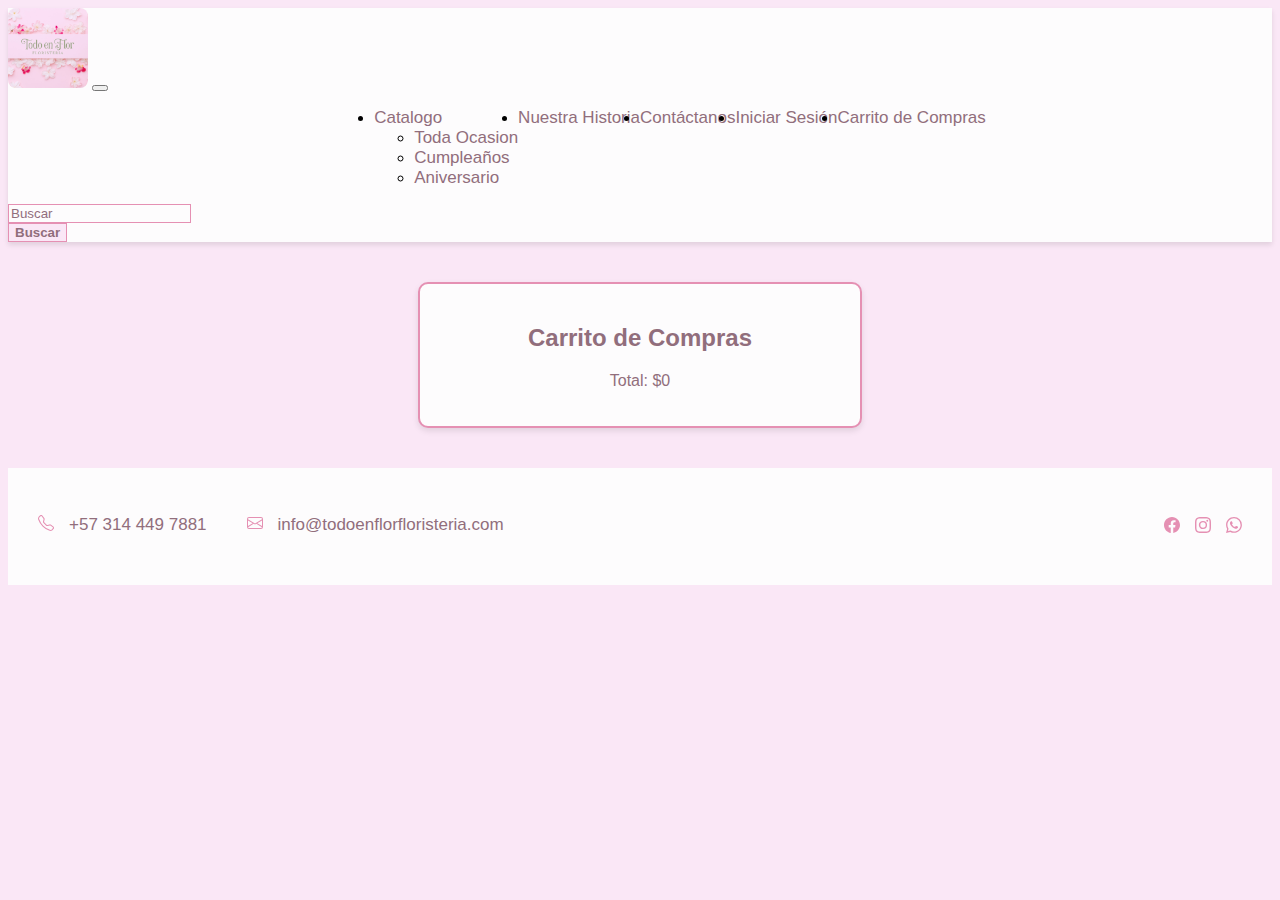
<file: Carritodecompras/Carritocompras.html>
<!DOCTYPE html>
<html lang="en">

<head>
    <meta charset="UTF-8">
    <meta name="viewport" content="width=device-width, initial-scale=1.0">
    <link href="https://cdn.jsdelivr.net/npm/bootstrap@5.3.6/dist/css/bootstrap.min.css" rel="stylesheet"
        integrity="sha384-4Q6Gf2aSP4eDXB8Miphtr37CMZZQ5oXLH2yaXMJ2w8e2ZtHTl7GptT4jmndRuHDT" crossorigin="anonymous">
    <link rel="stylesheet" href="/Recursos/CSS/Jstyle.css">

    <title>Carrito de compras</title>
</head>

<body>
    <header>
        <nav class="navbar navbar-expand-lg bg-body-tertiary">
            <div class="container-fluid">
                <a class="navbar-brand" href="/Inicio/Index.html"><img class="logo" src="/Recursos/ImagesJ/Inicio/logo.jpeg"
                        alt="Logo floristeria todo en flor "></a>
                <button class="navbar-toggler" type="button" data-bs-toggle="collapse"
                    data-bs-target="#navbarSupportedContent" aria-controls="navbarSupportedContent"
                    aria-expanded="false" aria-label="Toggle navigation">
                    <span class="navbar-toggler-icon"></span>
                </button>
                <div class="collapse navbar-collapse" id="navbarSupportedContent">
                    <ul class="navbar-nav me-auto mb-2 mb-lg-0">
                        <li class="nav-item dropdown">
                            <a class="nav-link dropdown-toggle" href="#" role="button" data-bs-toggle="dropdown"
                                aria-expanded="false">
                                Catalogo
                            </a>
                            <ul class="dropdown-menu">
                                <li><a class="dropdown-item" href="/Catalogo/Todaocasion.html">Toda Ocasion</a></li>
                                <li><a class="dropdown-item" href="/Catalogo/Cumple.html">Cumpleaños</a></li>
                                <li><a class="dropdown-item" href="/Catalogo/Aniversario,html">Aniversario</a></li>
                            </ul>
                        </li>
                        <li class="nav-item">
                            <a class="nav-link active" aria-current="page" href="/NuestraHistoria/Index.html">Nuestra
                                Historia</a>
                        </li>
                        <li class="nav-item">
                            <a class="nav-link active" aria-current="page" href="/Contactanos/index.html">Contáctanos</a>
                        </li>
                        <li class="nav-item">
                            <a class="nav-link active" aria-current="page" href="/Iniciarsesion/index.html">Iniciar Sesión</a>
                        </li>
                        <li class="nav-item">
                            <a class="nav-link active" aria-current="page"
                                href="/Carritodecompras/Carritocompras.html">Carrito de Compras</a>
                        </li>
                    </ul>
                    <form class="d-flex" role="search">
                        <input class="form-control me-2" type="search" placeholder="Buscar" aria-label="Search" />
                        <button class="btn btn-outline-success" type="submit">Buscar</button>
                    </form>
                </div>
            </div>
        </nav>
    </header>
    <div class="row">
        <div class="col-sm-12 col-md-12 col-lg-12">
            <div id="carrito-container">
                <h2>Carrito de Compras</h2>
                <ul id="lista-carritos"></ul>
                <p>Total: $<span id="cart-total">0</span></p>
            </div>
        </div>
    </div>
    <script>
        document.addEventListener('DOMContentLoaded', function () {
            // Cargar carrito desde localStorage o crear uno vacío
            let carrito = JSON.parse(localStorage.getItem('carrito')) || [];

            // Referencias a elementos DOM
            const lista = document.getElementById('lista-carritos');
            const totalSpan = document.getElementById('cart-total');

            // Función para actualizar el carrito en la página y localStorage
            function actualizarCarrito() {
                lista.innerHTML = '';
                let total = 0;

                carrito.forEach(item => {
                    const li = document.createElement('li');
                    li.textContent = `${item.nombre} - $${item.precio.toLocaleString()}`;
                    lista.appendChild(li);
                    total += item.precio;
                });

                totalSpan.textContent = total.toLocaleString();
                localStorage.setItem('carrito', JSON.stringify(carrito));
            }

            // Asignar eventos a botones de agregar al carrito
            document.querySelectorAll('.add-to-cart').forEach(boton => {
                boton.addEventListener('click', function (e) {
                    e.preventDefault();
                    const nombre = this.dataset.name;
                    const precio = parseInt(this.dataset.price);

                    carrito.push({ nombre, precio });
                    actualizarCarrito();
                    alert(`${nombre} agregado al carrito`);
                });
            });

            // Mostrar carrito guardado al cargar la página
            actualizarCarrito();
        });
    </script>
    <script src="https://cdn.jsdelivr.net/npm/bootstrap@5.3.6/dist/js/bootstrap.bundle.min.js"
        integrity="sha384-j1CDi7MgGQ12Z7Qab0qlWQ/Qqz24Gc6BM0thvEMVjHnfYGF0rmFCozFSxQBxwHKO"
        crossorigin="anonymous"></script>
</body>
<footer>
    <div class="row">
        <div class="col-sm-12 col-md-12 col-lg-12">
            <div class=" announcement-bar">
                <div class="announcement-bar-content container">
                    <div class="content-info">
                        <p>
                            <i class="bi bi-telephone"> <svg xmlns="http://www.w3.org/2000/svg" width="16" height="16"
                                    fill="currentColor" class="bi bi-telephone" viewBox="0 0 16 16">
                                    <path
                                        d="M3.654 1.328a.678.678 0 0 0-1.015-.063L1.605 2.3c-.483.484-.661 1.169-.45 1.77a17.6 17.6 0 0 0 4.168 6.608 17.6 17.6 0 0 0 6.608 4.168c.601.211 1.286.033 1.77-.45l1.034-1.034a.678.678 0 0 0-.063-1.015l-2.307-1.794a.68.68 0 0 0-.58-.122l-2.19.547a1.75 1.75 0 0 1-1.657-.459L5.482 8.062a1.75 1.75 0 0 1-.46-1.657l.548-2.19a.68.68 0 0 0-.122-.58zM1.884.511a1.745 1.745 0 0 1 2.612.163L6.29 2.98c.329.423.445.974.315 1.494l-.547 2.19a.68.68 0 0 0 .178.643l2.457 2.457a.68.68 0 0 0 .644.178l2.189-.547a1.75 1.75 0 0 1 1.494.315l2.306 1.794c.829.645.905 1.87.163 2.611l-1.034 1.034c-.74.74-1.846 1.065-2.877.702a18.6 18.6 0 0 1-7.01-4.42 18.6 18.6 0 0 1-4.42-7.009c-.362-1.03-.037-2.137.703-2.877z" />
                                </svg></i>
                            +57 314 449 7881
                        </p>
                        <p>
                            <i class="bi bi-envelope"> <svg xmlns="http://www.w3.org/2000/svg" width="16" height="16"
                                    fill="currentColor" class="bi bi-envelope" viewBox="0 0 16 16">
                                    <path
                                        d="M0 4a2 2 0 0 1 2-2h12a2 2 0 0 1 2 2v8a2 2 0 0 1-2 2H2a2 2 0 0 1-2-2zm2-1a1 1 0 0 0-1 1v.217l7 4.2 7-4.2V4a1 1 0 0 0-1-1zm13 2.383-4.708 2.825L15 11.105zm-.034 6.876-5.64-3.471L8 9.583l-1.326-.795-5.64 3.47A1 1 0 0 0 2 13h12a1 1 0 0 0 .966-.741M1 11.105l4.708-2.897L1 5.383z" />
                                </svg></i>
                            info@todoenflorfloristeria.com
                        </p>
                    </div>
                    <div class="social-links">
                        <a href="https://www.facebook.com/?locale=es_LA" class="btn-social-link">
                            <i class="bi bi-facebook"><svg xmlns="http://www.w3.org/2000/svg" width="16" height="16"
                                    fill="currentColor" class="bi bi-facebook" viewBox="0 0 16 16">
                                    <path
                                        d="M16 8.049c0-4.446-3.582-8.05-8-8.05C3.58 0-.002 3.603-.002 8.05c0 4.017 2.926 7.347 6.75 7.951v-5.625h-2.03V8.05H6.75V6.275c0-2.017 1.195-3.131 3.022-3.131.876 0 1.791.157 1.791.157v1.98h-1.009c-.993 0-1.303.621-1.303 1.258v1.51h2.218l-.354 2.326H9.25V16c3.824-.604 6.75-3.934 6.75-7.951" />
                                </svg></i>
                        </a>
                        <a href="https://www.instagram.com/" class="btn-social-link">
                            <i class="bi bi-instagram"><svg xmlns="http://www.w3.org/2000/svg" width="16" height="16"
                                    fill="currentColor" class="bi bi-instagram" viewBox="0 0 16 16">
                                    <path
                                        d="M8 0C5.829 0 5.556.01 4.703.048 3.85.088 3.269.222 2.76.42a3.9 3.9 0 0 0-1.417.923A3.9 3.9 0 0 0 .42 2.76C.222 3.268.087 3.85.048 4.7.01 5.555 0 5.827 0 8.001c0 2.172.01 2.444.048 3.297.04.852.174 1.433.372 1.942.205.526.478.972.923 1.417.444.445.89.719 1.416.923.51.198 1.09.333 1.942.372C5.555 15.99 5.827 16 8 16s2.444-.01 3.298-.048c.851-.04 1.434-.174 1.943-.372a3.9 3.9 0 0 0 1.416-.923c.445-.445.718-.891.923-1.417.197-.509.332-1.09.372-1.942C15.99 10.445 16 10.173 16 8s-.01-2.445-.048-3.299c-.04-.851-.175-1.433-.372-1.941a3.9 3.9 0 0 0-.923-1.417A3.9 3.9 0 0 0 13.24.42c-.51-.198-1.092-.333-1.943-.372C10.443.01 10.172 0 7.998 0zm-.717 1.442h.718c2.136 0 2.389.007 3.232.046.78.035 1.204.166 1.486.275.373.145.64.319.92.599s.453.546.598.92c.11.281.24.705.275 1.485.039.843.047 1.096.047 3.231s-.008 2.389-.047 3.232c-.035.78-.166 1.203-.275 1.485a2.5 2.5 0 0 1-.599.919c-.28.28-.546.453-.92.598-.28.11-.704.24-1.485.276-.843.038-1.096.047-3.232.047s-2.39-.009-3.233-.047c-.78-.036-1.203-.166-1.485-.276a2.5 2.5 0 0 1-.92-.598 2.5 2.5 0 0 1-.6-.92c-.109-.281-.24-.705-.275-1.485-.038-.843-.046-1.096-.046-3.233s.008-2.388.046-3.231c.036-.78.166-1.204.276-1.486.145-.373.319-.64.599-.92s.546-.453.92-.598c.282-.11.705-.24 1.485-.276.738-.034 1.024-.044 2.515-.045zm4.988 1.328a.96.96 0 1 0 0 1.92.96.96 0 0 0 0-1.92m-4.27 1.122a4.109 4.109 0 1 0 0 8.217 4.109 4.109 0 0 0 0-8.217m0 1.441a2.667 2.667 0 1 1 0 5.334 2.667 2.667 0 0 1 0-5.334" />
                                </svg></i>
                        </a>
                        <a href="https://www.whatsapp.com/?lang=es_LA" class="btn-social-link">
                            <i class="bi bi-whatsapp"><svg xmlns="http://www.w3.org/2000/svg" width="16" height="16"
                                    fill="currentColor" class="bi bi-whatsapp" viewBox="0 0 16 16">
                                    <path
                                        d="M13.601 2.326A7.85 7.85 0 0 0 7.994 0C3.627 0 .068 3.558.064 7.926c0 1.399.366 2.76 1.057 3.965L0 16l4.204-1.102a7.9 7.9 0 0 0 3.79.965h.004c4.368 0 7.926-3.558 7.93-7.93A7.9 7.9 0 0 0 13.6 2.326zM7.994 14.521a6.6 6.6 0 0 1-3.356-.92l-.24-.144-2.494.654.666-2.433-.156-.251a6.56 6.56 0 0 1-1.007-3.505c0-3.626 2.957-6.584 6.591-6.584a6.56 6.56 0 0 1 4.66 1.931 6.56 6.56 0 0 1 1.928 4.66c-.004 3.639-2.961 6.592-6.592 6.592m3.615-4.934c-.197-.099-1.17-.578-1.353-.646-.182-.065-.315-.099-.445.099-.133.197-.513.646-.627.775-.114.133-.232.148-.43.05-.197-.1-.836-.308-1.592-.985-.59-.525-.985-1.175-1.103-1.372-.114-.198-.011-.304.088-.403.087-.088.197-.232.296-.346.1-.114.133-.198.198-.33.065-.134.034-.248-.015-.347-.05-.099-.445-1.076-.612-1.47-.16-.389-.323-.335-.445-.34-.114-.007-.247-.007-.38-.007a.73.73 0 0 0-.529.247c-.182.198-.691.677-.691 1.654s.71 1.916.81 2.049c.098.133 1.394 2.132 3.383 2.992.47.205.84.326 1.129.418.475.152.904.129 1.246.08.38-.058 1.171-.48 1.338-.943.164-.464.164-.86.114-.943-.049-.084-.182-.133-.38-.232" />
                                </svg></i>
                        </a>
                    </div>
                </div>
            </div>
        </div>
    </div>
</footer>
</html>
</file>
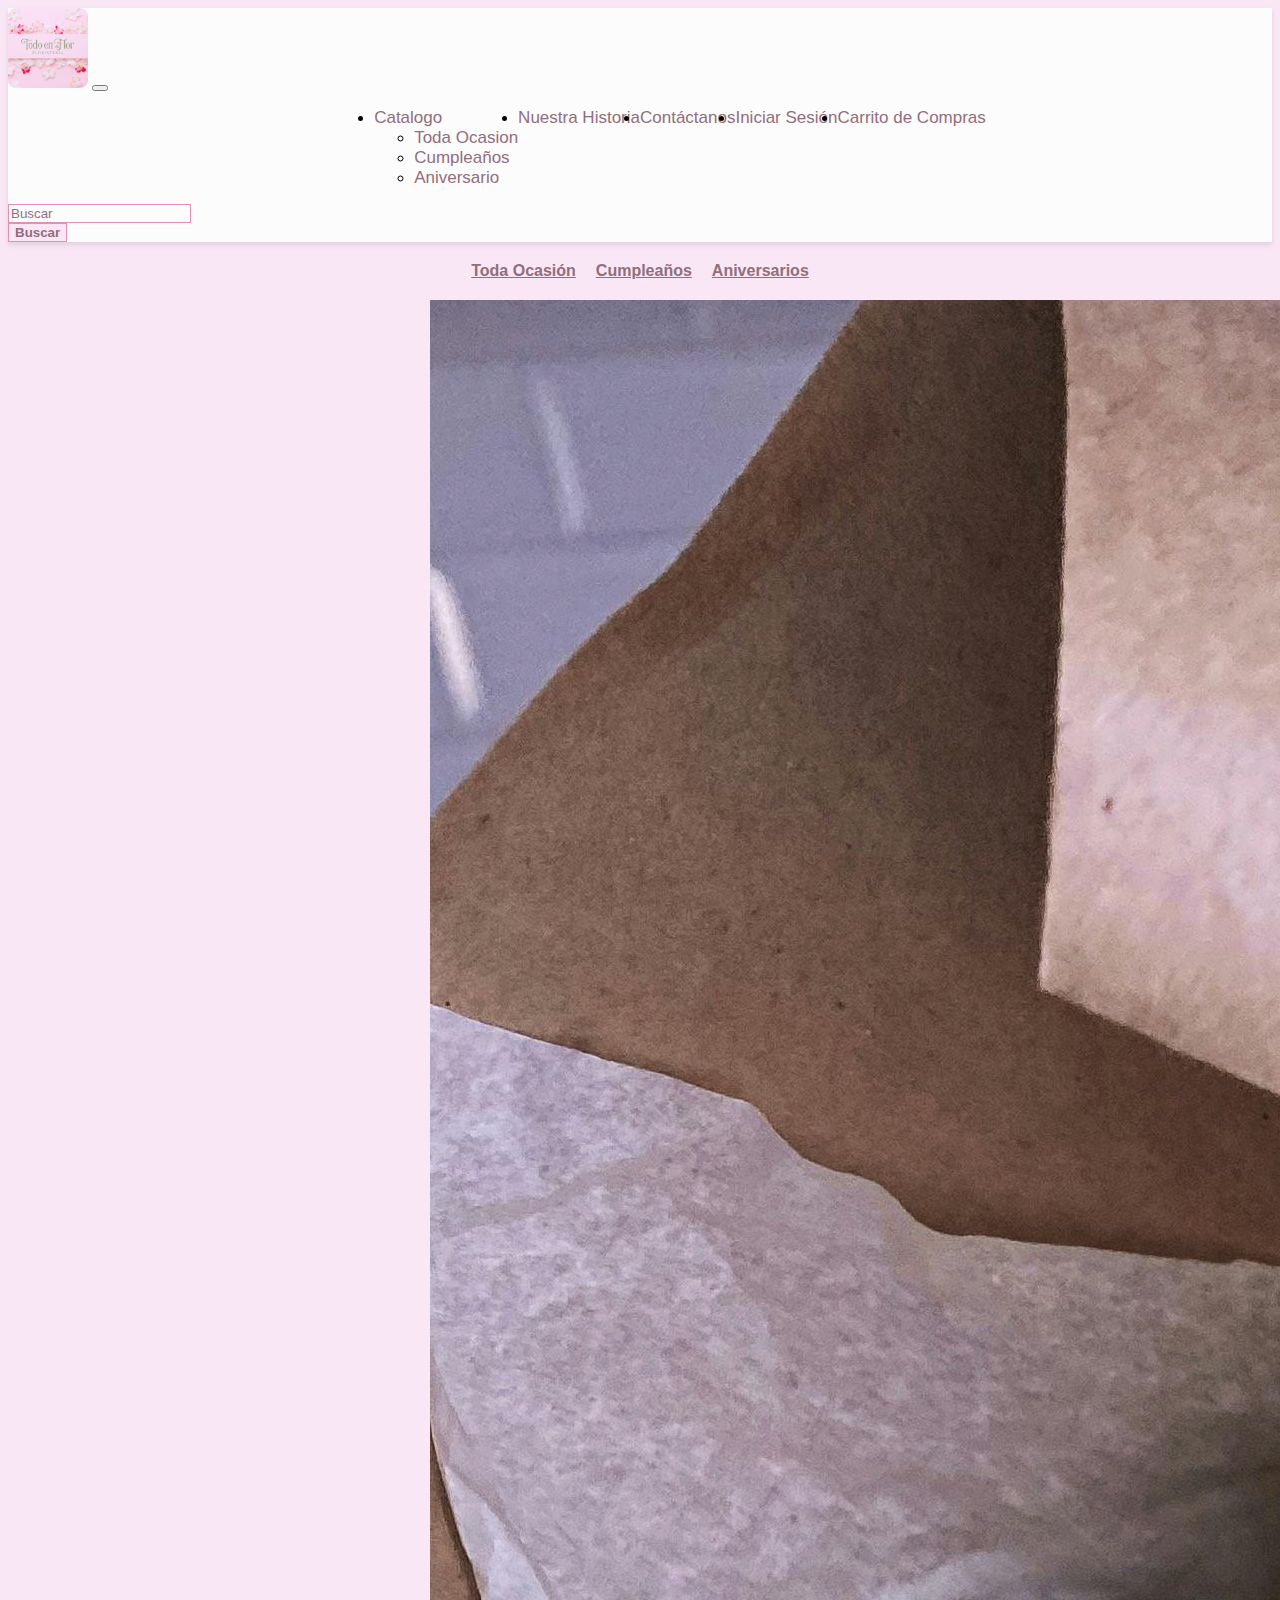
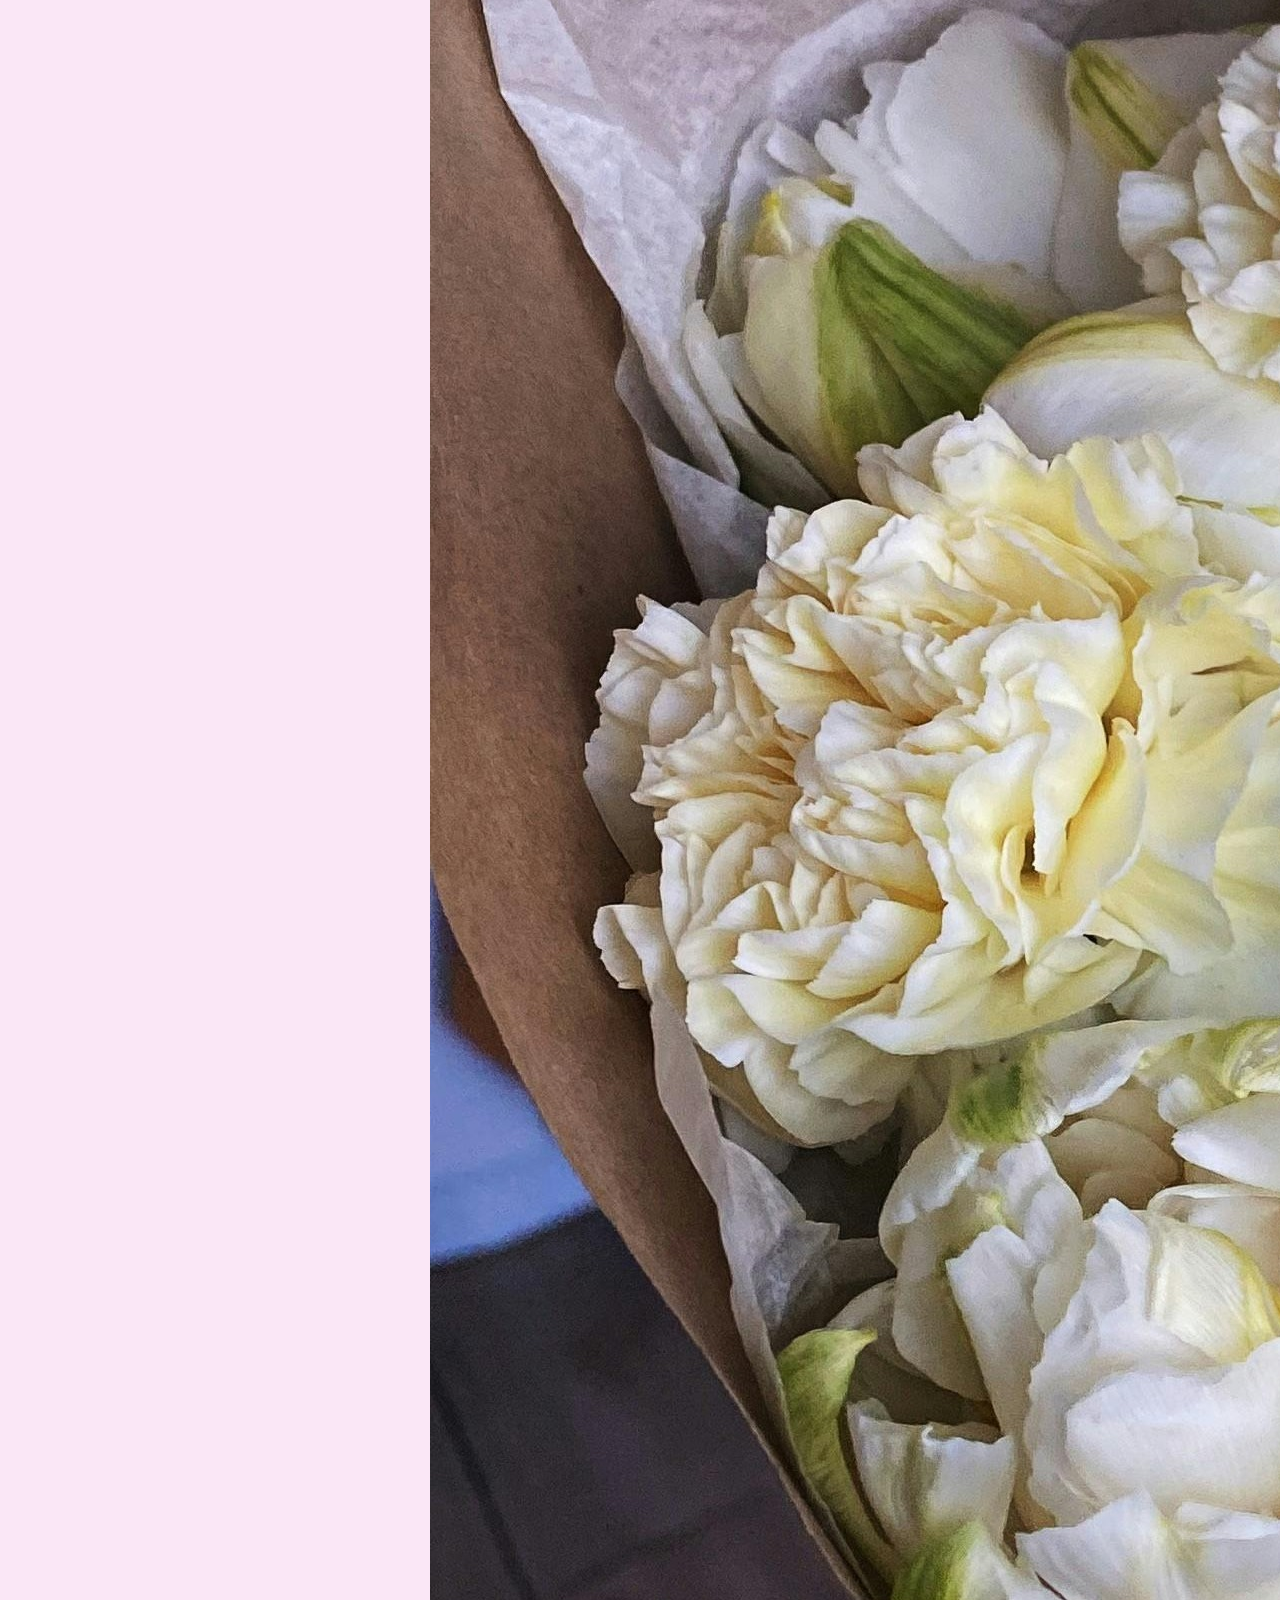
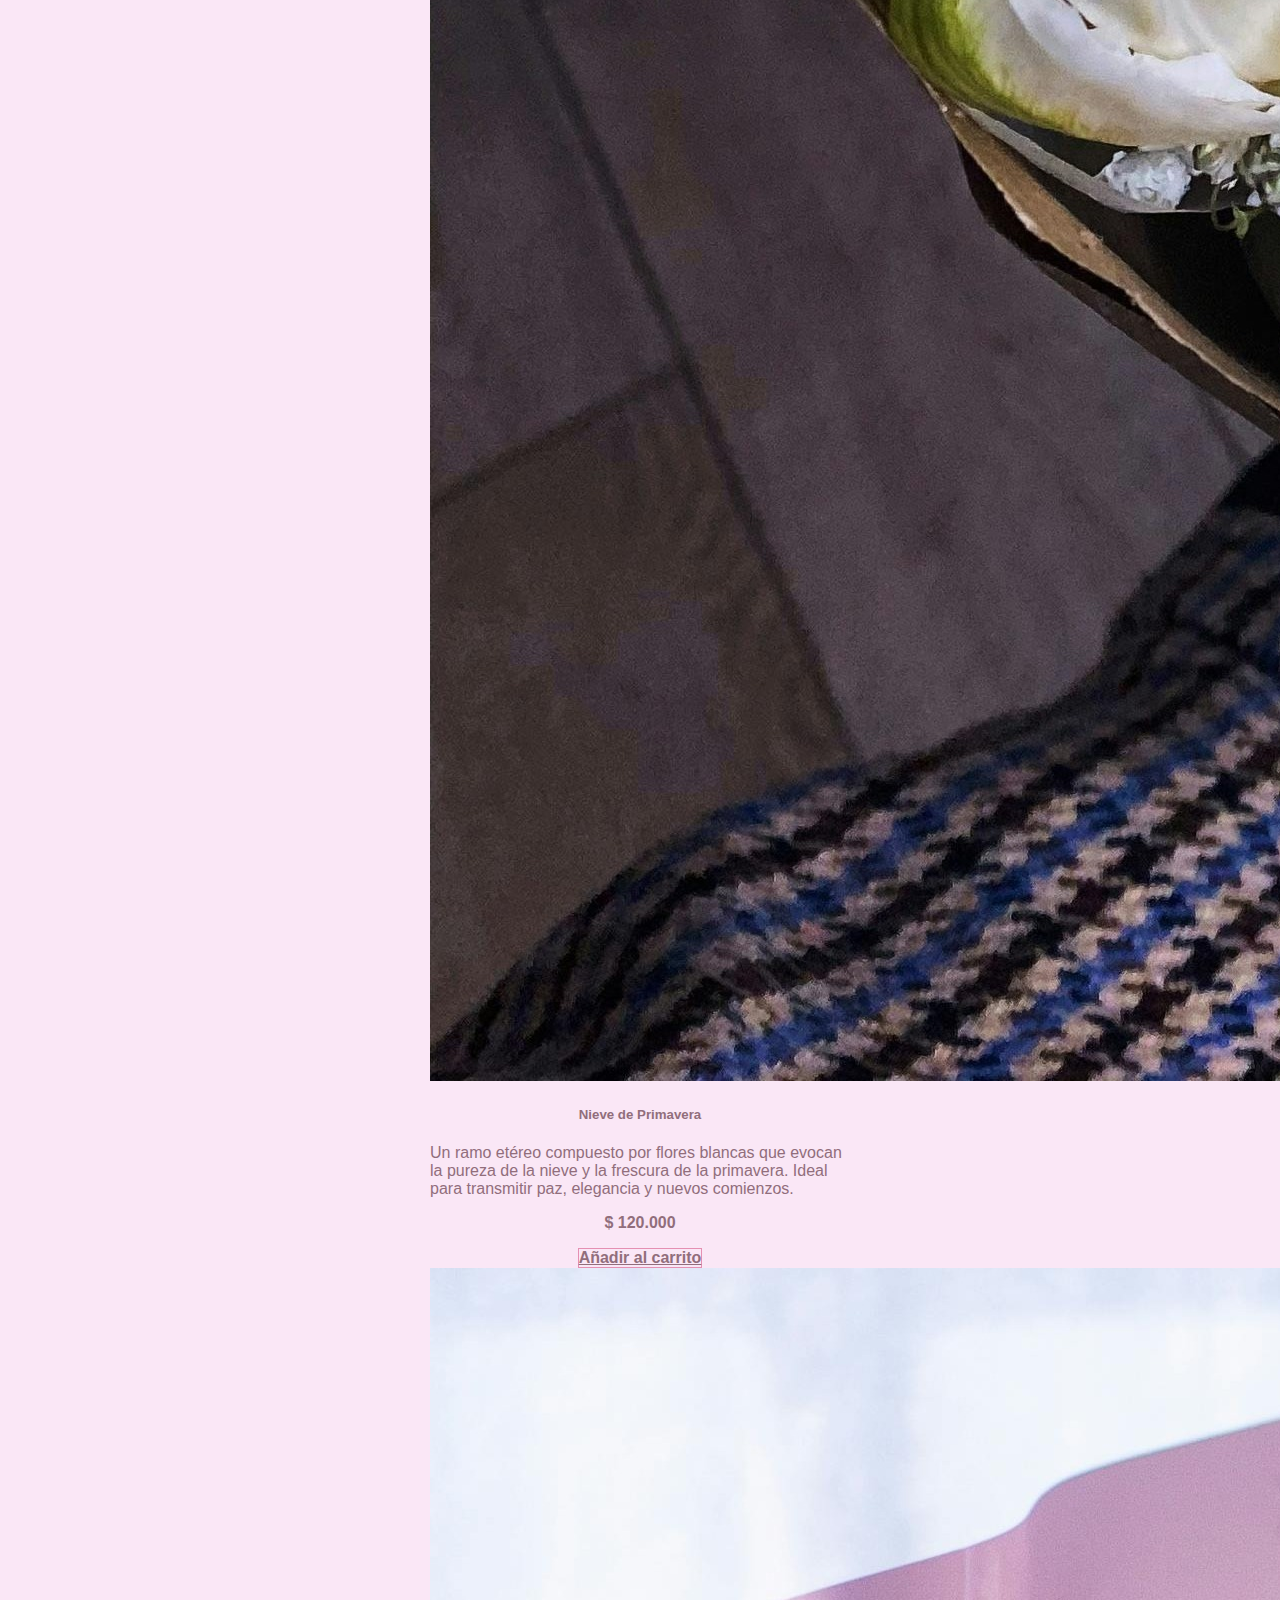
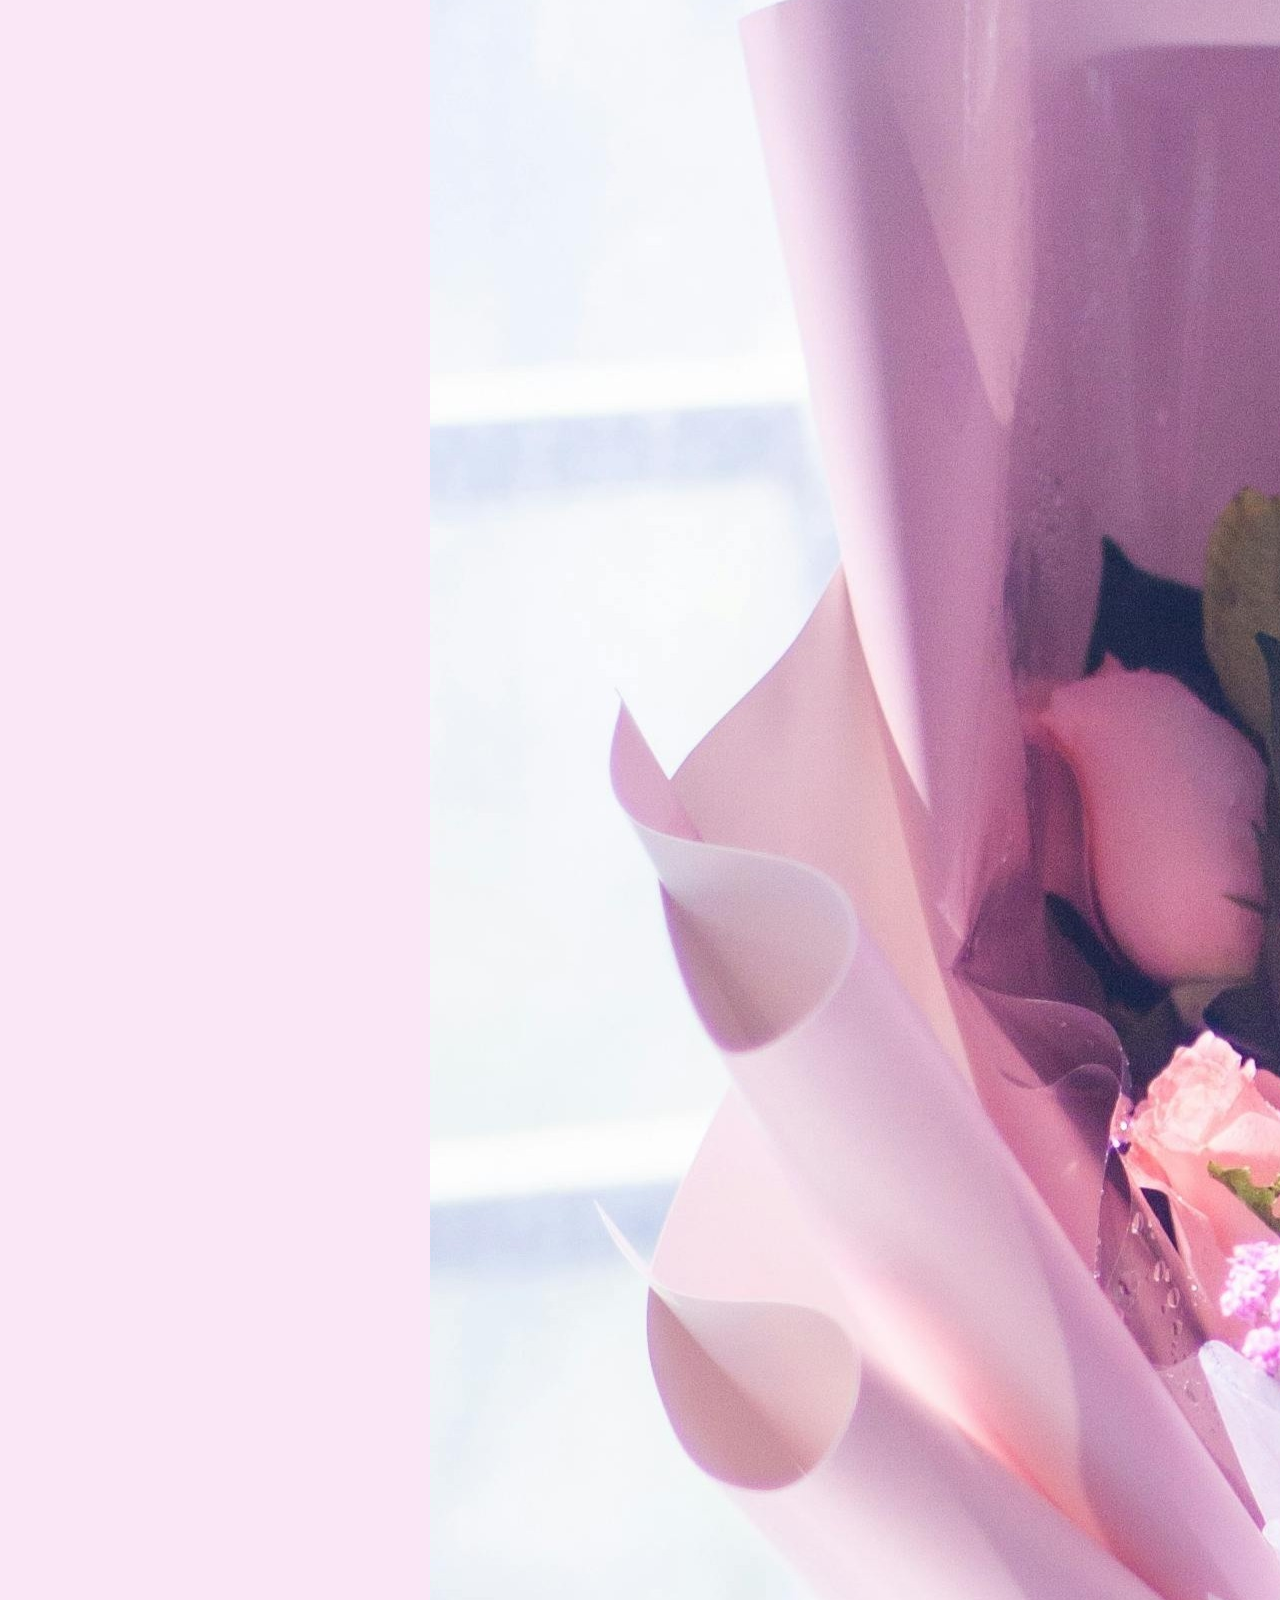
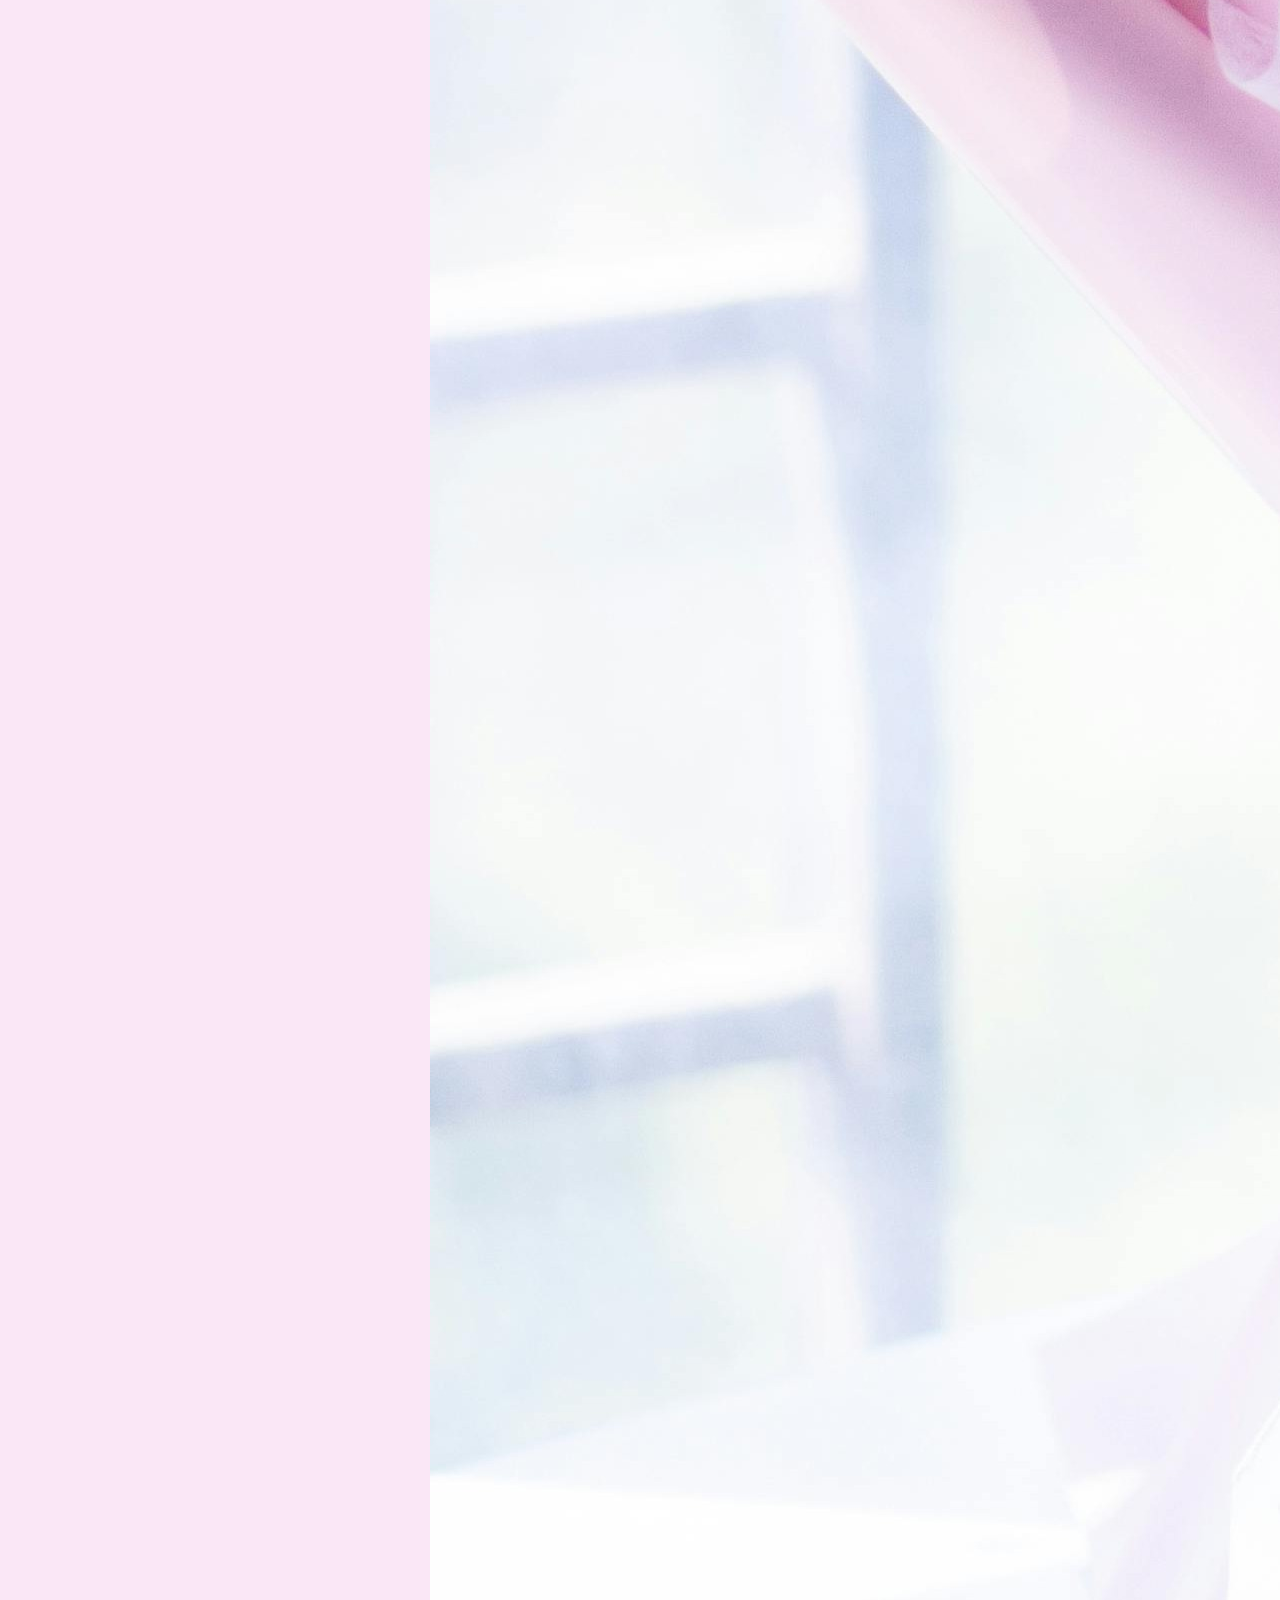
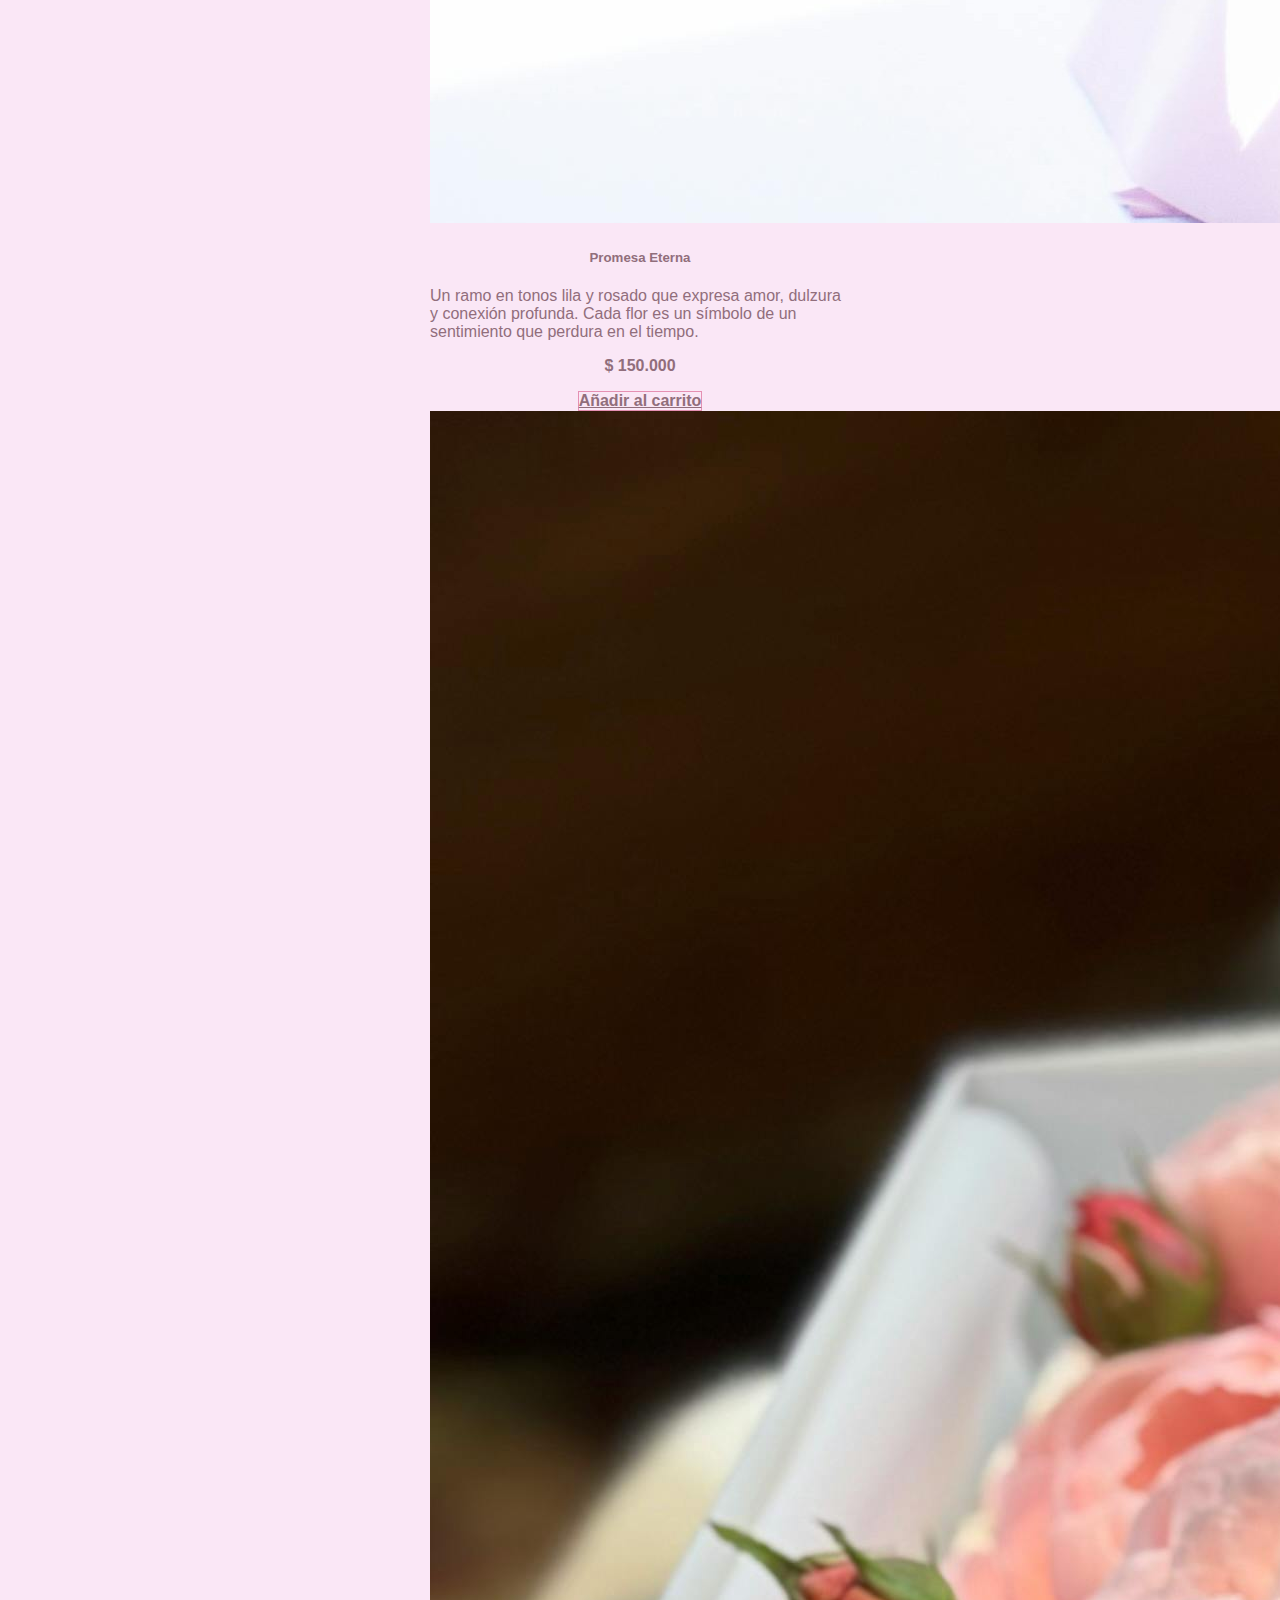
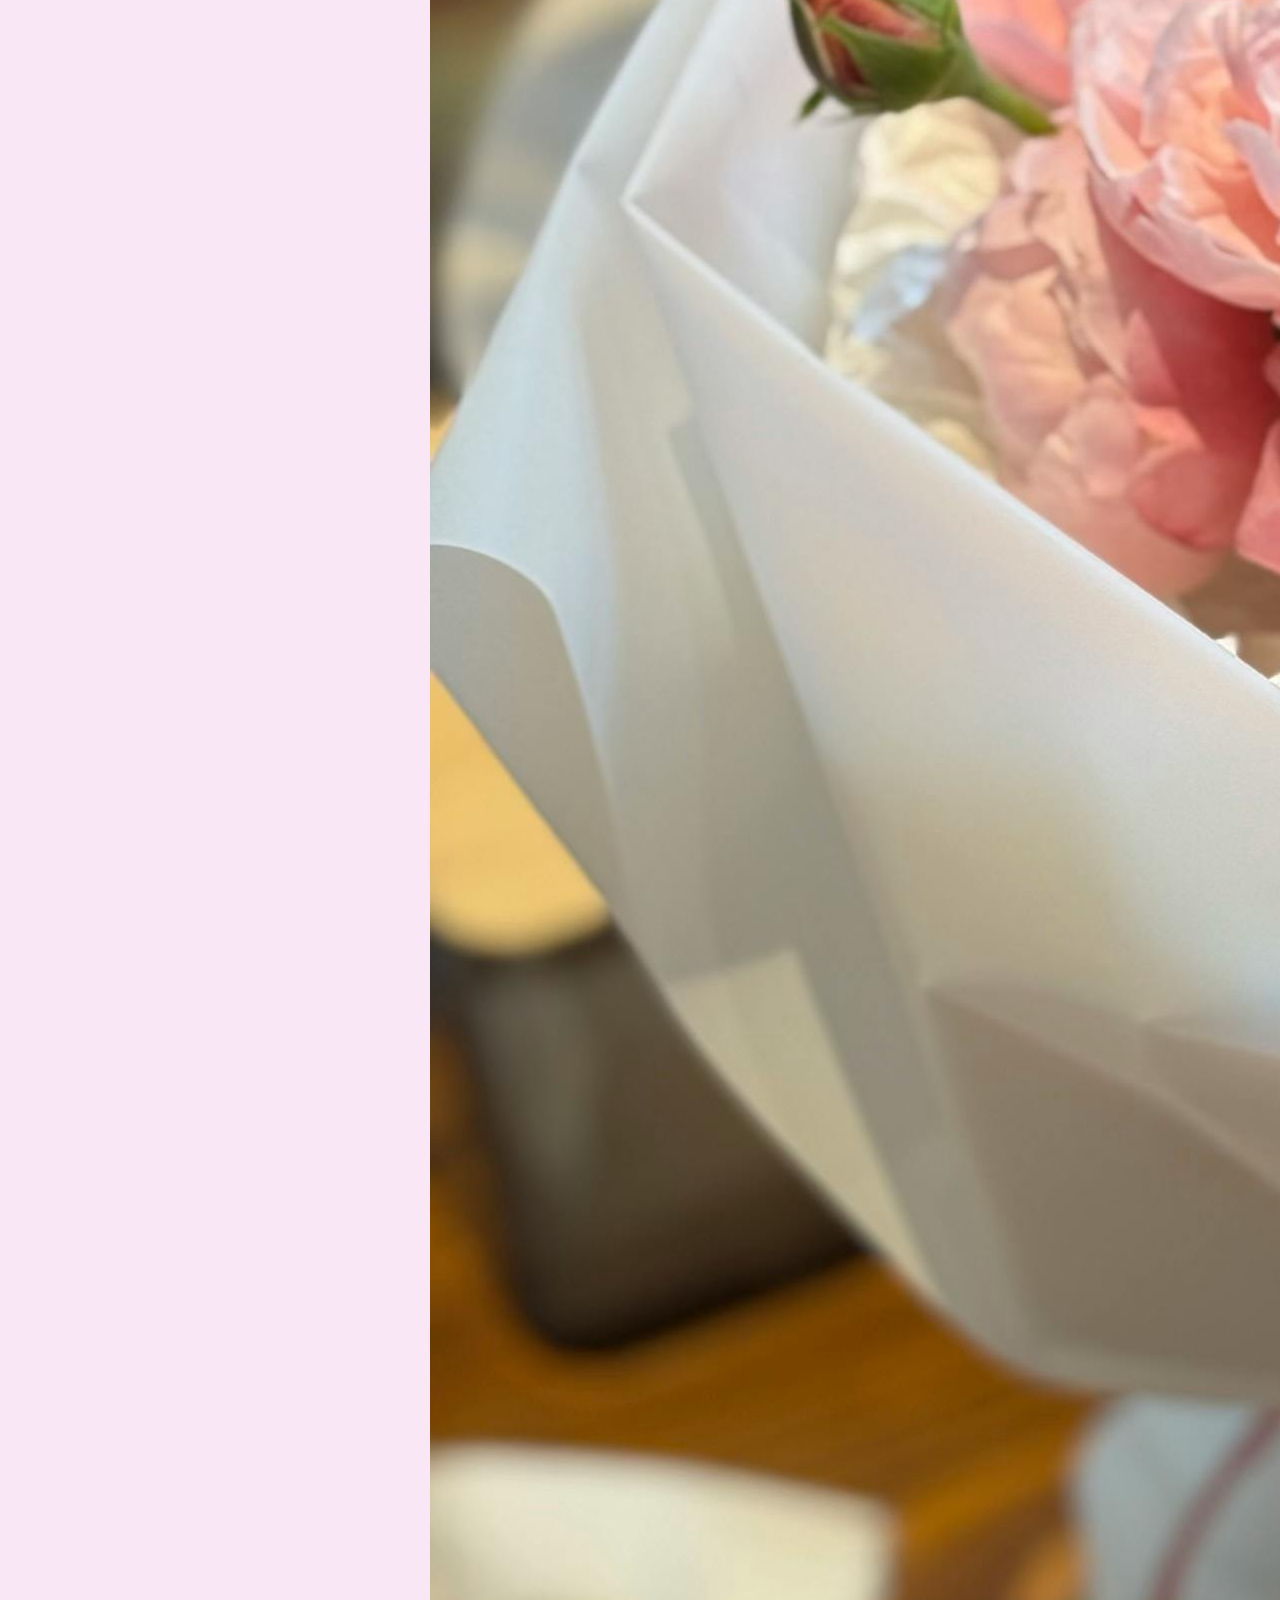
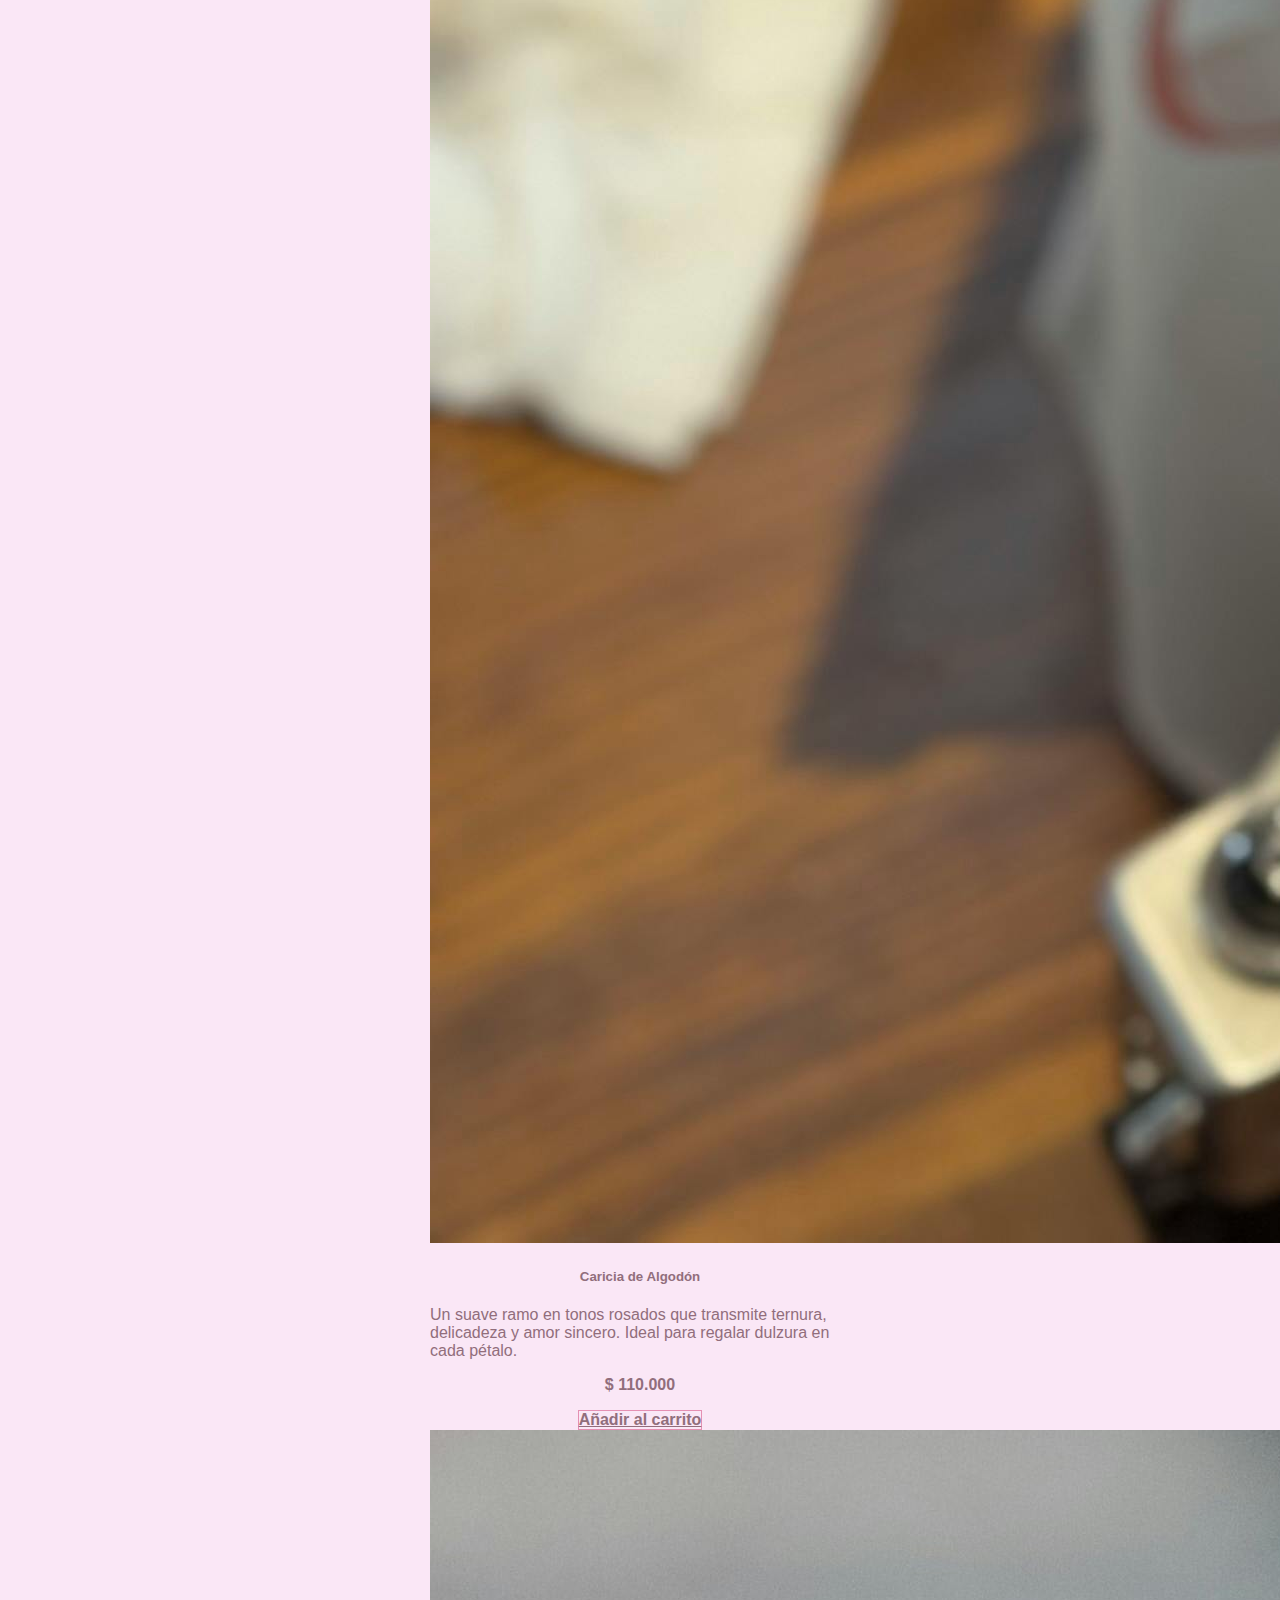
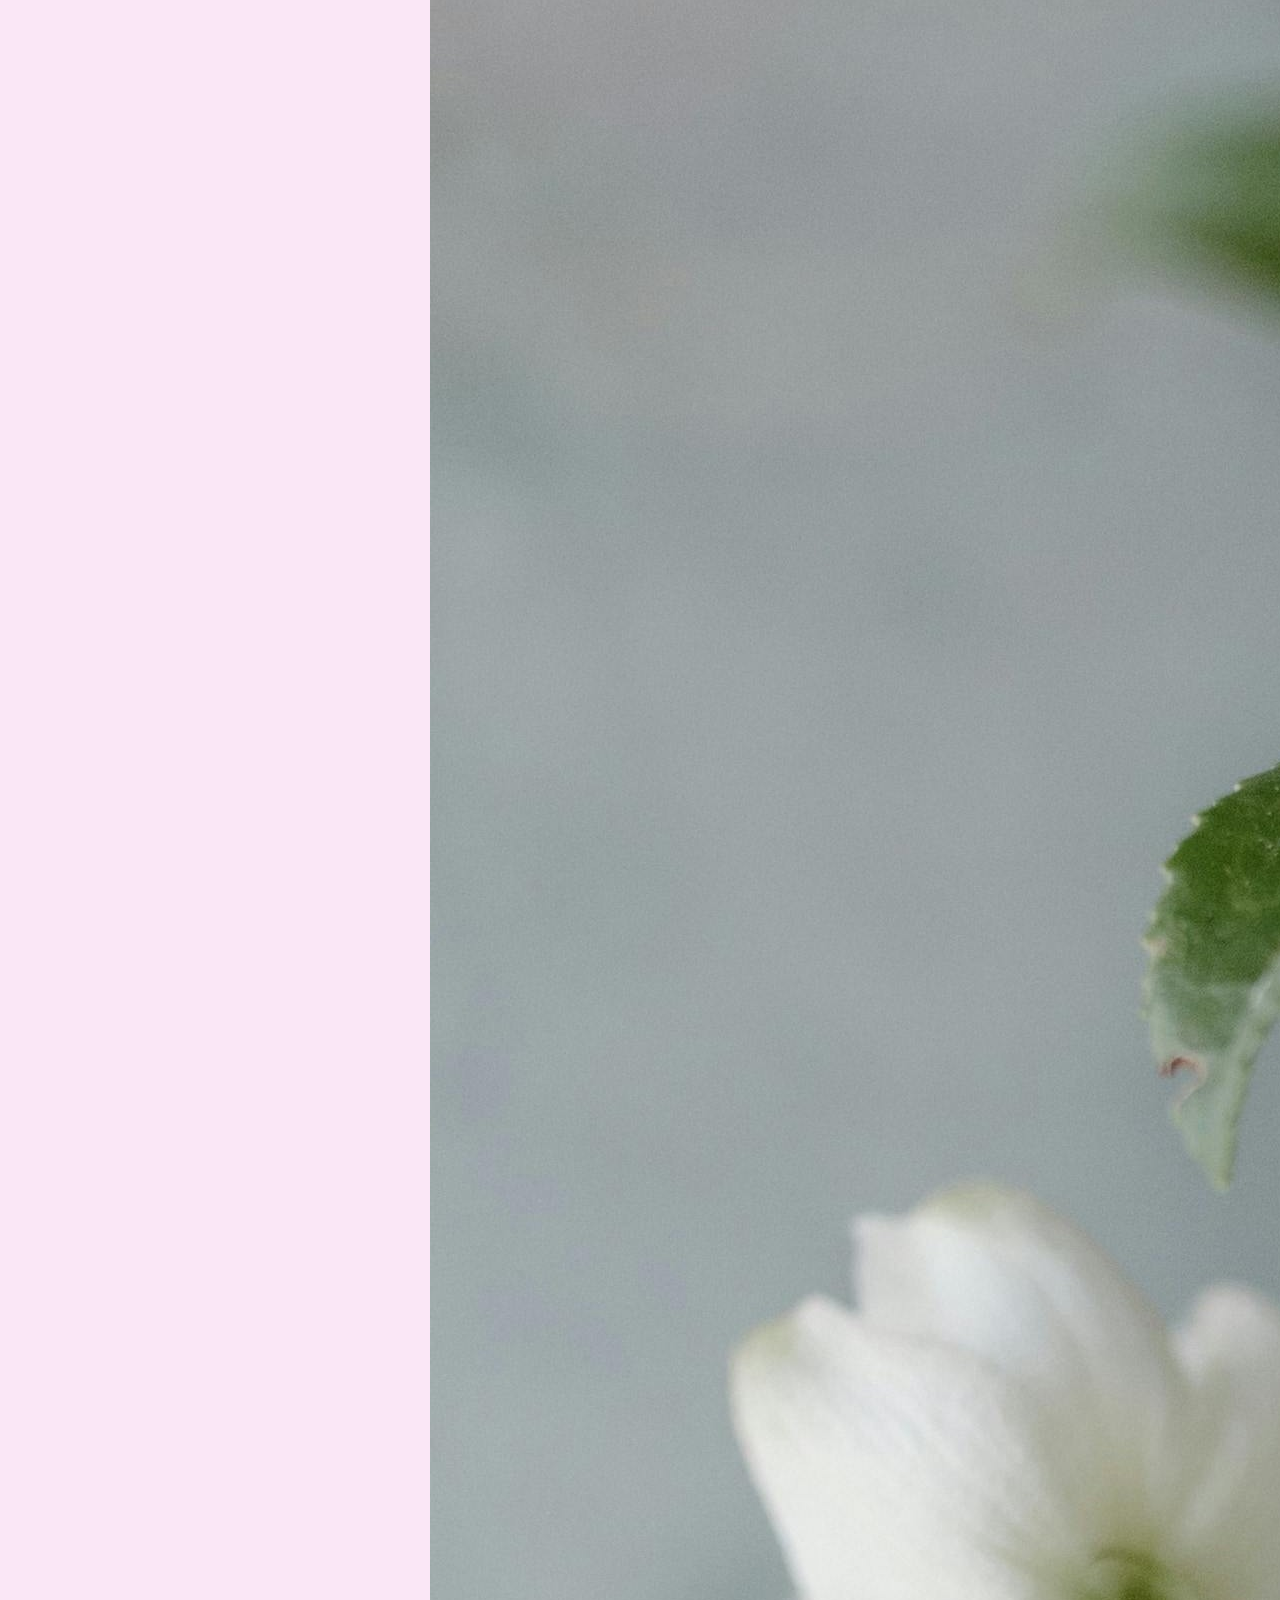
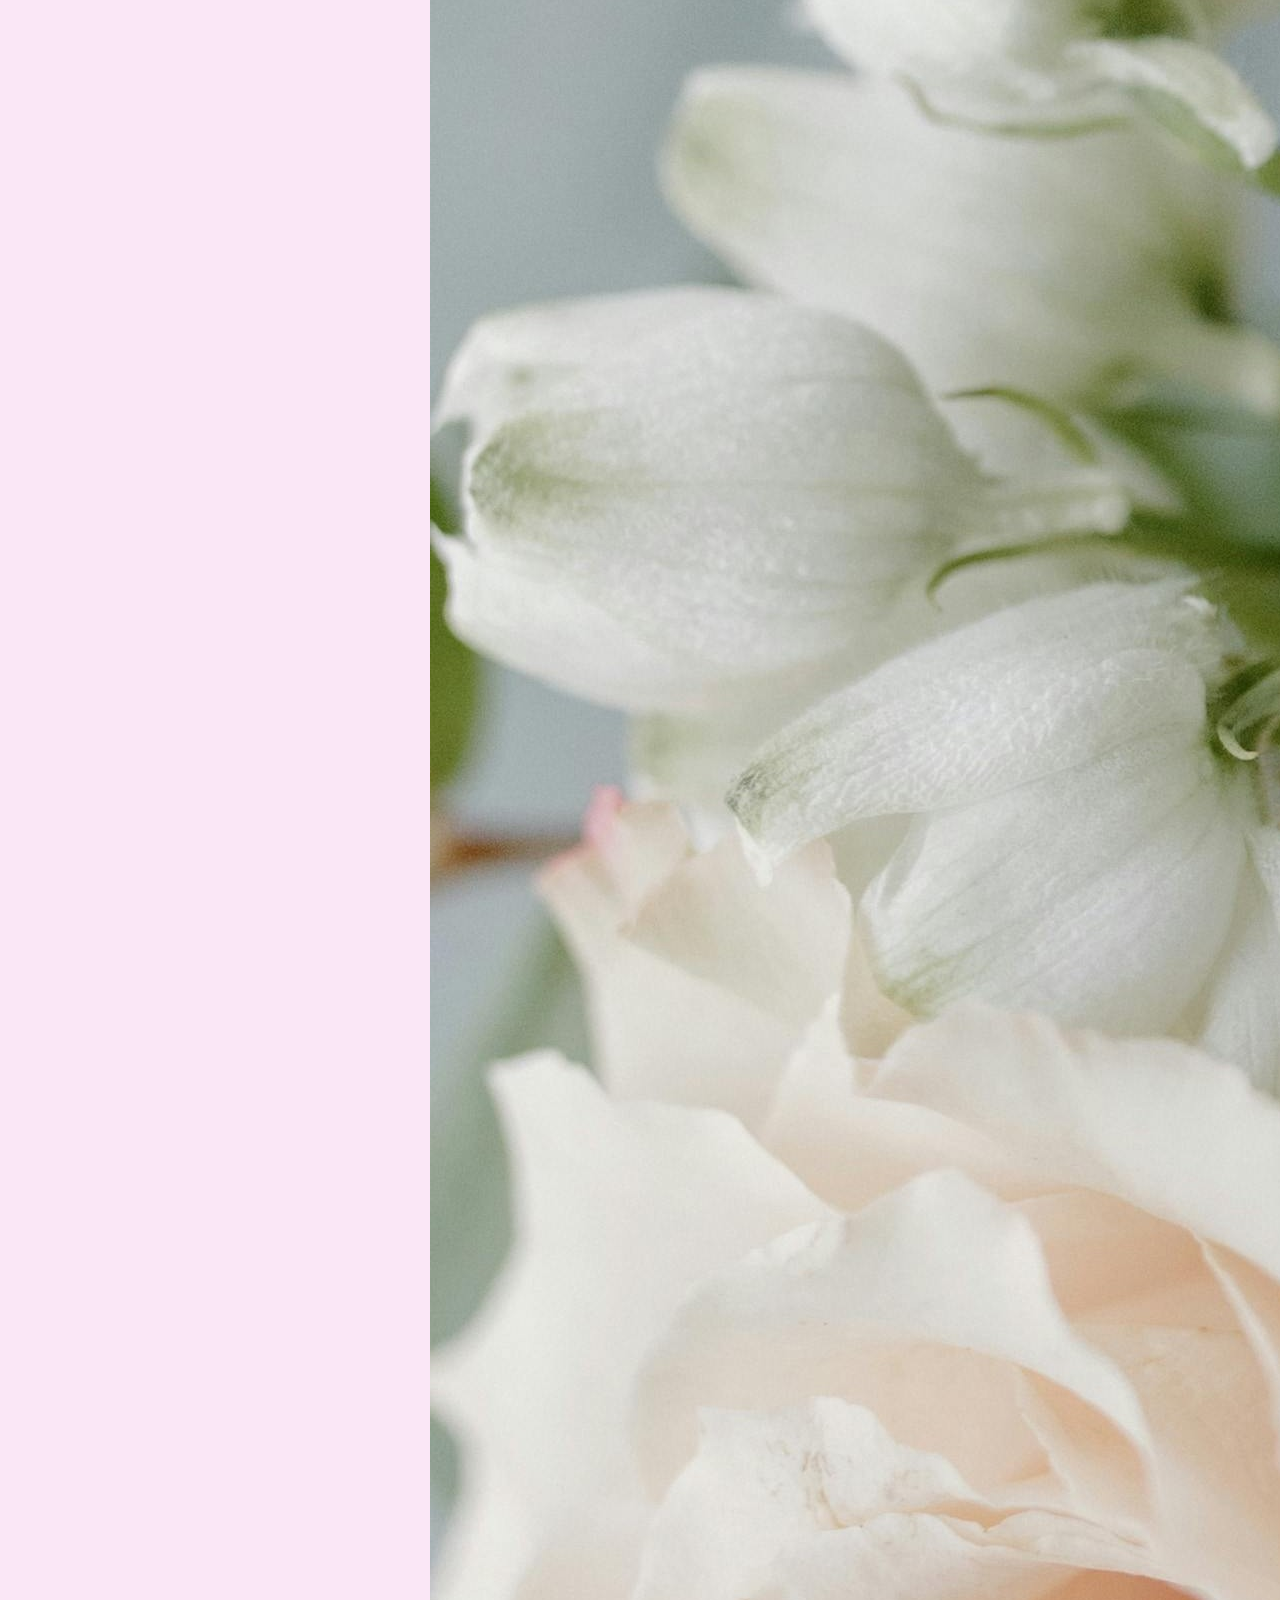
<file: Catalogo/Catalogo.html>
<!DOCTYPE html>
<html lang="en">

<head>
    <meta charset="UTF-8">
    <meta name="viewport" content="width=device-width, initial-scale=1.0">
    <link href="https://cdn.jsdelivr.net/npm/bootstrap@5.3.6/dist/css/bootstrap.min.css" rel="stylesheet"
        integrity="sha384-4Q6Gf2aSP4eDXB8Miphtr37CMZZQ5oXLH2yaXMJ2w8e2ZtHTl7GptT4jmndRuHDT" crossorigin="anonymous">
    <link rel="stylesheet" href="/Recursos/CSS/Jstyle.css">

    <title>Catalogo</title>
</head>

<body>
    <header>
        <nav class="navbar navbar-expand-lg bg-body-tertiary">
            <div class="container-fluid">
                <a class="navbar-brand" href="/Inicio/Index.html"><img class="logo" src="/Recursos/ImagesJ/Inicio/logo.jpeg"
                        alt="Logo floristeria todo en flor "></a>
                <button class="navbar-toggler" type="button" data-bs-toggle="collapse"
                    data-bs-target="#navbarSupportedContent" aria-controls="navbarSupportedContent"
                    aria-expanded="false" aria-label="Toggle navigation">
                    <span class="navbar-toggler-icon"></span>
                </button>
                <div class="collapse navbar-collapse" id="navbarSupportedContent">
                    <ul class="navbar-nav me-auto mb-2 mb-lg-0">
                        <li class="nav-item dropdown">
                            <a class="nav-link dropdown-toggle" href="#" role="button" data-bs-toggle="dropdown"
                                aria-expanded="false">
                                Catalogo
                            </a>
                            <ul class="dropdown-menu">
                                <li><a class="dropdown-item" href="/Catalogo/Todaocasion.html">Toda Ocasion</a></li>
                                <li><a class="dropdown-item" href="/Catalogo/Cumple.html">Cumpleaños</a></li>
                                <li><a class="dropdown-item" href="/Catalogo/Aniversario.html">Aniversario</a></li>
                            </ul>
                        </li>
                        <li class="nav-item">
                            <a class="nav-link active" aria-current="page" href="/NuestraHistoria/Index.html">Nuestra
                                Historia</a>
                        </li>
                        <li class="nav-item">
                            <a class="nav-link active" aria-current="page" href="/Contactanos/index.html">Contáctanos</a>
                        </li>
                        <li class="nav-item">
                            <a class="nav-link active" aria-current="page" href="/Iniciarsesion/index.html">Iniciar Sesión</a>
                        </li>
                        <li class="nav-item">
                            <a class="nav-link active" aria-current="page" href="/Carritodecompras/Carritocompras.html">Carrito de Compras</a>
                        </li>
                    </ul>
                    <form class="d-flex" role="search">
                        <input class="form-control me-2" type="search" placeholder="Buscar" aria-label="Search" />
                        <button class="btn btn-outline-success" type="submit">Buscar</button>
                    </form>
                </div>
            </div>
        </nav>
    </header>
    <div class="row">
        <div class="col-sm-12 col-md-12 col-lg-12">
            <section class="catalogo-container">
                <div class="catalogo-categories">
                    <a href="/Catalogo/Todaocasion.html" class="categories">Toda Ocasión</a>
                    <a href="/Catalogo/Cumple.html" class="categories">Cumpleaños</a>
                    <a href="/Catalogo/Aniversario,html" class="categories">Aniversarios</a>
                </div>
                <div class="container-cards-products">
                    <div class="row row-cols-1 row-cols-md-2 g-4">
                        <div class="col">
                            <div class="card">
                                <img src="/Recursos/ImagesJ/Catalogo/Catalogo1.jpg" class="card-img-top"
                                    alt="Ramo Nieve de primavera">
                                <div class="card-body">
                                    <h5 class="card-title">Nieve de Primavera</h5>
                                    <p class="card-text">Un ramo etéreo compuesto por flores blancas que evocan la
                                        pureza de
                                        la nieve y la frescura de la primavera. Ideal para transmitir paz, elegancia y
                                        nuevos comienzos.</p>
                                    <p class="price">$ 120.000</p>
                                    <a href="/Carritodecompras/Carritocompras.html" class="btn btn-primary" onclick="agregarAlCarrito('Nieve de Primavera', 120000)">Añadir al carrito</a>

                                </div>
                            </div>
                        </div>
                        <div class="col">
                            <div class="card">
                                <img src="/Recursos/ImagesJ/Catalogo/Catalogo2.jpg" class="card-img-top"
                                    alt="Ramo Promesa Eterna">
                                <div class="card-body">
                                    <h5 class="card-title">Promesa Eterna</h5>
                                    <p class="card-text">Un ramo en tonos lila y rosado que expresa amor, dulzura y
                                        conexión
                                        profunda. Cada flor es un símbolo de un sentimiento que perdura en el tiempo.
                                    </p>
                                    <p class="price">$ 150.000</p>
                                    <a href="#" class="btn btn-primary">Añadir al carrito</a>
                                </div>
                            </div>
                        </div>
                        <div class="col">
                            <div class="card">
                                <img src="/Recursos/ImagesJ/Catalogo/Catalogo3.jpg" class="card-img-top"
                                    alt="Ramo Caricia de algodón">
                                <div class="card-body">
                                    <h5 class="card-title">Caricia de Algodón</h5>
                                    <p class="card-text">Un suave ramo en tonos rosados que transmite ternura,
                                        delicadeza y
                                        amor sincero. Ideal para regalar dulzura en cada pétalo.</p>
                                    <p class="price">$ 110.000</p>
                                    <a href="#" class="btn btn-primary">Añadir al carrito</a>
                                </div>
                            </div>
                        </div>
                        <div class="col">
                            <div class="card">
                                <img src="/Recursos/ImagesJ/Catalogo/Catalogo4.jpg" class="card-img-top"
                                    alt="Ramo Tonos de Ternura">
                                <div class="card-body">
                                    <h5 class="card-title">Tonos de Ternura</h5>
                                    <p class="card-text">Un delicado ramo en suaves tonos pasteles que transmite calma,
                                        cariño y dulzura. Ideal para regalar momentos de luz y afecto sincero.</p>
                                    <p class="price">$ 160.000</p>
                                    <a href="#" class="btn btn-primary">Añadir al carrito</a>
                                </div>
                            </div>
                        </div>
                    </div>
                </div>
            </section>
        </div>
    </div>
    <script src="https://cdn.jsdelivr.net/npm/bootstrap@5.3.6/dist/js/bootstrap.bundle.min.js"
        integrity="sha384-j1CDi7MgGQ12Z7Qab0qlWQ/Qqz24Gc6BM0thvEMVjHnfYGF0rmFCozFSxQBxwHKO"
        crossorigin="anonymous"></script>
</body>
<footer>
    <div class="row">
        <div class="col-sm-12 col-md-12 col-lg-12">
            <div class=" announcement-bar">
                <div class="announcement-bar-content container">
                    <div class="content-info">
                        <p>
                            <i class="bi bi-telephone"> <svg xmlns="http://www.w3.org/2000/svg" width="16" height="16"
                                    fill="currentColor" class="bi bi-telephone" viewBox="0 0 16 16">
                                    <path
                                        d="M3.654 1.328a.678.678 0 0 0-1.015-.063L1.605 2.3c-.483.484-.661 1.169-.45 1.77a17.6 17.6 0 0 0 4.168 6.608 17.6 17.6 0 0 0 6.608 4.168c.601.211 1.286.033 1.77-.45l1.034-1.034a.678.678 0 0 0-.063-1.015l-2.307-1.794a.68.68 0 0 0-.58-.122l-2.19.547a1.75 1.75 0 0 1-1.657-.459L5.482 8.062a1.75 1.75 0 0 1-.46-1.657l.548-2.19a.68.68 0 0 0-.122-.58zM1.884.511a1.745 1.745 0 0 1 2.612.163L6.29 2.98c.329.423.445.974.315 1.494l-.547 2.19a.68.68 0 0 0 .178.643l2.457 2.457a.68.68 0 0 0 .644.178l2.189-.547a1.75 1.75 0 0 1 1.494.315l2.306 1.794c.829.645.905 1.87.163 2.611l-1.034 1.034c-.74.74-1.846 1.065-2.877.702a18.6 18.6 0 0 1-7.01-4.42 18.6 18.6 0 0 1-4.42-7.009c-.362-1.03-.037-2.137.703-2.877z" />
                                </svg></i>
                            +57 314 449 7881
                        </p>
                        <p>
                            <i class="bi bi-envelope"> <svg xmlns="http://www.w3.org/2000/svg" width="16" height="16"
                                    fill="currentColor" class="bi bi-envelope" viewBox="0 0 16 16">
                                    <path
                                        d="M0 4a2 2 0 0 1 2-2h12a2 2 0 0 1 2 2v8a2 2 0 0 1-2 2H2a2 2 0 0 1-2-2zm2-1a1 1 0 0 0-1 1v.217l7 4.2 7-4.2V4a1 1 0 0 0-1-1zm13 2.383-4.708 2.825L15 11.105zm-.034 6.876-5.64-3.471L8 9.583l-1.326-.795-5.64 3.47A1 1 0 0 0 2 13h12a1 1 0 0 0 .966-.741M1 11.105l4.708-2.897L1 5.383z" />
                                </svg></i>
                            info@todoenflorfloristeria.com
                        </p>
                    </div>
                    <div class="social-links">
                        <a href="https://www.facebook.com/?locale=es_LA" class="btn-social-link">
                            <i class="bi bi-facebook"><svg xmlns="http://www.w3.org/2000/svg" width="16" height="16"
                                    fill="currentColor" class="bi bi-facebook" viewBox="0 0 16 16">
                                    <path
                                        d="M16 8.049c0-4.446-3.582-8.05-8-8.05C3.58 0-.002 3.603-.002 8.05c0 4.017 2.926 7.347 6.75 7.951v-5.625h-2.03V8.05H6.75V6.275c0-2.017 1.195-3.131 3.022-3.131.876 0 1.791.157 1.791.157v1.98h-1.009c-.993 0-1.303.621-1.303 1.258v1.51h2.218l-.354 2.326H9.25V16c3.824-.604 6.75-3.934 6.75-7.951" />
                                </svg></i>
                        </a>
                        <a href="https://www.instagram.com/" class="btn-social-link">
                            <i class="bi bi-instagram"><svg xmlns="http://www.w3.org/2000/svg" width="16" height="16"
                                    fill="currentColor" class="bi bi-instagram" viewBox="0 0 16 16">
                                    <path
                                        d="M8 0C5.829 0 5.556.01 4.703.048 3.85.088 3.269.222 2.76.42a3.9 3.9 0 0 0-1.417.923A3.9 3.9 0 0 0 .42 2.76C.222 3.268.087 3.85.048 4.7.01 5.555 0 5.827 0 8.001c0 2.172.01 2.444.048 3.297.04.852.174 1.433.372 1.942.205.526.478.972.923 1.417.444.445.89.719 1.416.923.51.198 1.09.333 1.942.372C5.555 15.99 5.827 16 8 16s2.444-.01 3.298-.048c.851-.04 1.434-.174 1.943-.372a3.9 3.9 0 0 0 1.416-.923c.445-.445.718-.891.923-1.417.197-.509.332-1.09.372-1.942C15.99 10.445 16 10.173 16 8s-.01-2.445-.048-3.299c-.04-.851-.175-1.433-.372-1.941a3.9 3.9 0 0 0-.923-1.417A3.9 3.9 0 0 0 13.24.42c-.51-.198-1.092-.333-1.943-.372C10.443.01 10.172 0 7.998 0zm-.717 1.442h.718c2.136 0 2.389.007 3.232.046.78.035 1.204.166 1.486.275.373.145.64.319.92.599s.453.546.598.92c.11.281.24.705.275 1.485.039.843.047 1.096.047 3.231s-.008 2.389-.047 3.232c-.035.78-.166 1.203-.275 1.485a2.5 2.5 0 0 1-.599.919c-.28.28-.546.453-.92.598-.28.11-.704.24-1.485.276-.843.038-1.096.047-3.232.047s-2.39-.009-3.233-.047c-.78-.036-1.203-.166-1.485-.276a2.5 2.5 0 0 1-.92-.598 2.5 2.5 0 0 1-.6-.92c-.109-.281-.24-.705-.275-1.485-.038-.843-.046-1.096-.046-3.233s.008-2.388.046-3.231c.036-.78.166-1.204.276-1.486.145-.373.319-.64.599-.92s.546-.453.92-.598c.282-.11.705-.24 1.485-.276.738-.034 1.024-.044 2.515-.045zm4.988 1.328a.96.96 0 1 0 0 1.92.96.96 0 0 0 0-1.92m-4.27 1.122a4.109 4.109 0 1 0 0 8.217 4.109 4.109 0 0 0 0-8.217m0 1.441a2.667 2.667 0 1 1 0 5.334 2.667 2.667 0 0 1 0-5.334" />
                                </svg></i>
                        </a>
                        <a href="https://www.whatsapp.com/?lang=es_LA" class="btn-social-link">
                            <i class="bi bi-whatsapp"><svg xmlns="http://www.w3.org/2000/svg" width="16" height="16"
                                    fill="currentColor" class="bi bi-whatsapp" viewBox="0 0 16 16">
                                    <path
                                        d="M13.601 2.326A7.85 7.85 0 0 0 7.994 0C3.627 0 .068 3.558.064 7.926c0 1.399.366 2.76 1.057 3.965L0 16l4.204-1.102a7.9 7.9 0 0 0 3.79.965h.004c4.368 0 7.926-3.558 7.93-7.93A7.9 7.9 0 0 0 13.6 2.326zM7.994 14.521a6.6 6.6 0 0 1-3.356-.92l-.24-.144-2.494.654.666-2.433-.156-.251a6.56 6.56 0 0 1-1.007-3.505c0-3.626 2.957-6.584 6.591-6.584a6.56 6.56 0 0 1 4.66 1.931 6.56 6.56 0 0 1 1.928 4.66c-.004 3.639-2.961 6.592-6.592 6.592m3.615-4.934c-.197-.099-1.17-.578-1.353-.646-.182-.065-.315-.099-.445.099-.133.197-.513.646-.627.775-.114.133-.232.148-.43.05-.197-.1-.836-.308-1.592-.985-.59-.525-.985-1.175-1.103-1.372-.114-.198-.011-.304.088-.403.087-.088.197-.232.296-.346.1-.114.133-.198.198-.33.065-.134.034-.248-.015-.347-.05-.099-.445-1.076-.612-1.47-.16-.389-.323-.335-.445-.34-.114-.007-.247-.007-.38-.007a.73.73 0 0 0-.529.247c-.182.198-.691.677-.691 1.654s.71 1.916.81 2.049c.098.133 1.394 2.132 3.383 2.992.47.205.84.326 1.129.418.475.152.904.129 1.246.08.38-.058 1.171-.48 1.338-.943.164-.464.164-.86.114-.943-.049-.084-.182-.133-.38-.232" />
                                </svg></i>
                        </a>
                    </div>
                </div>
            </div>
        </div>
    </div>
</footer>
</html>
</file>
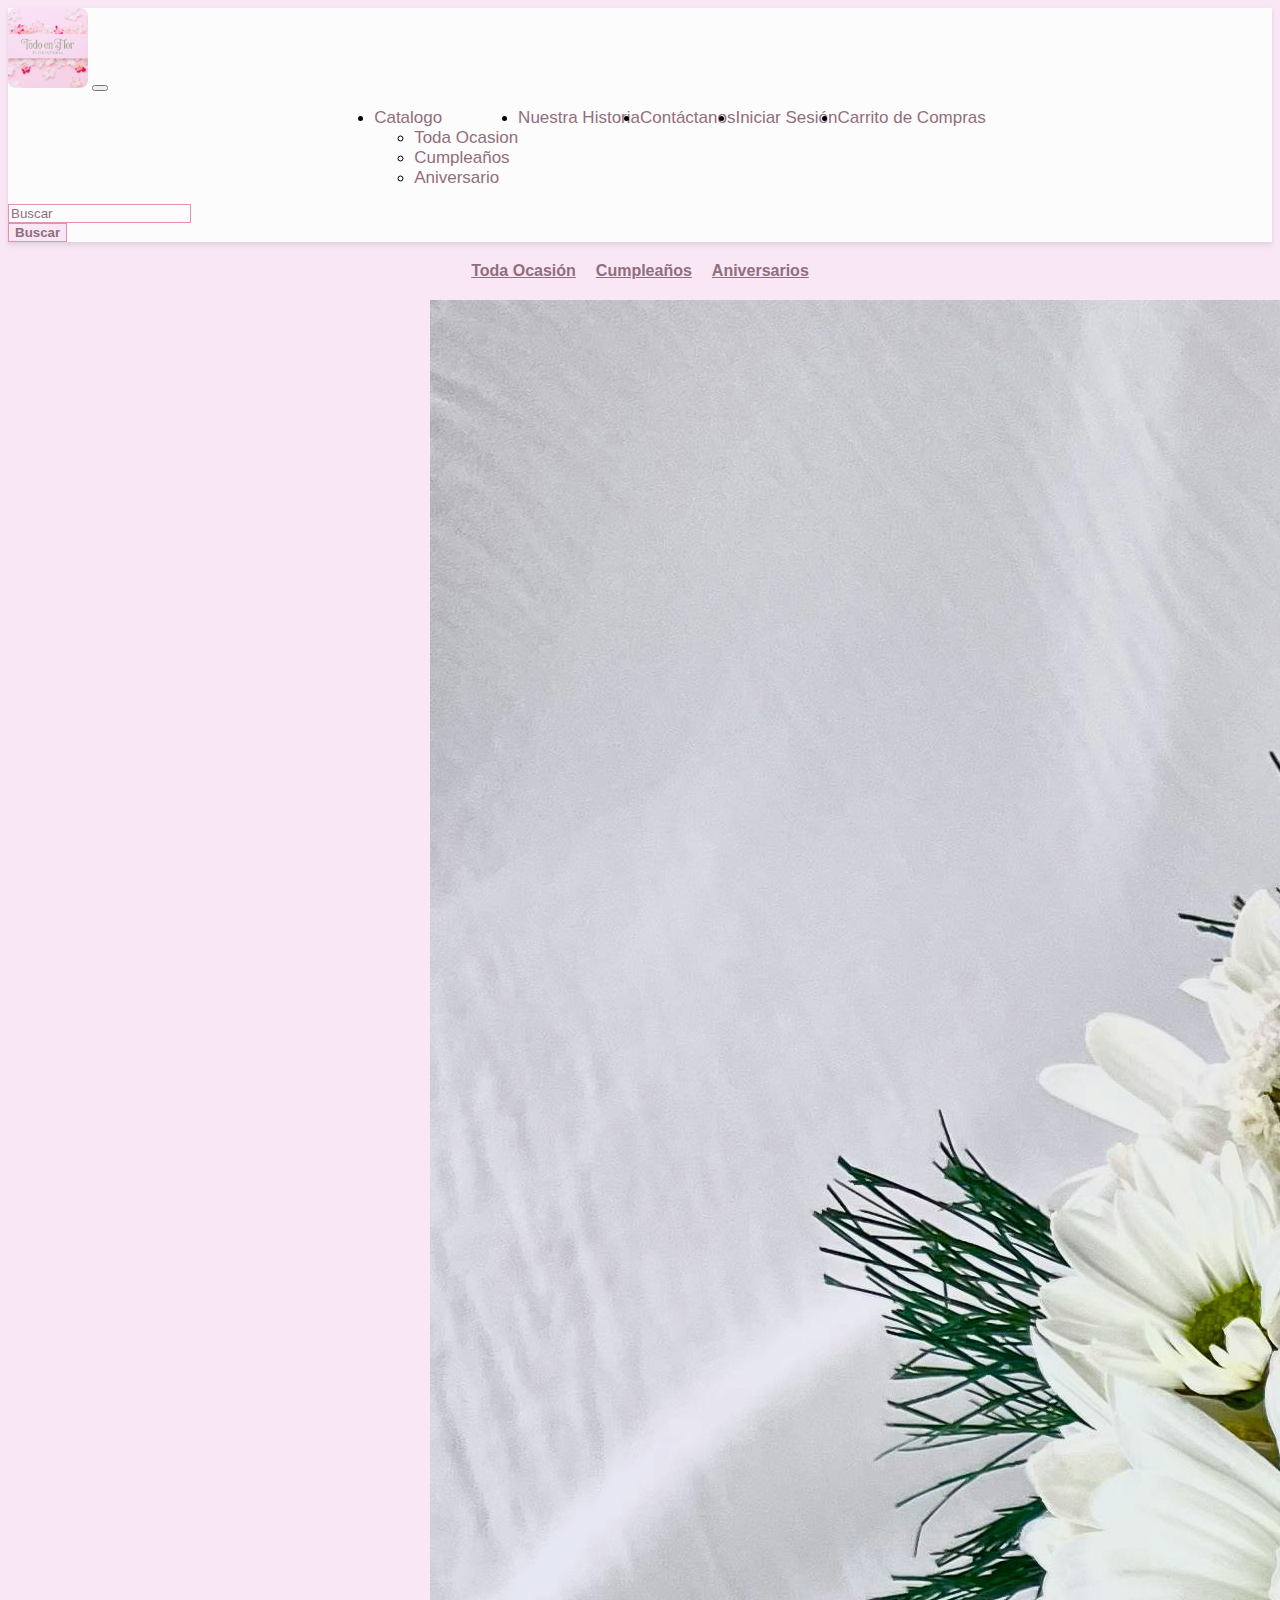
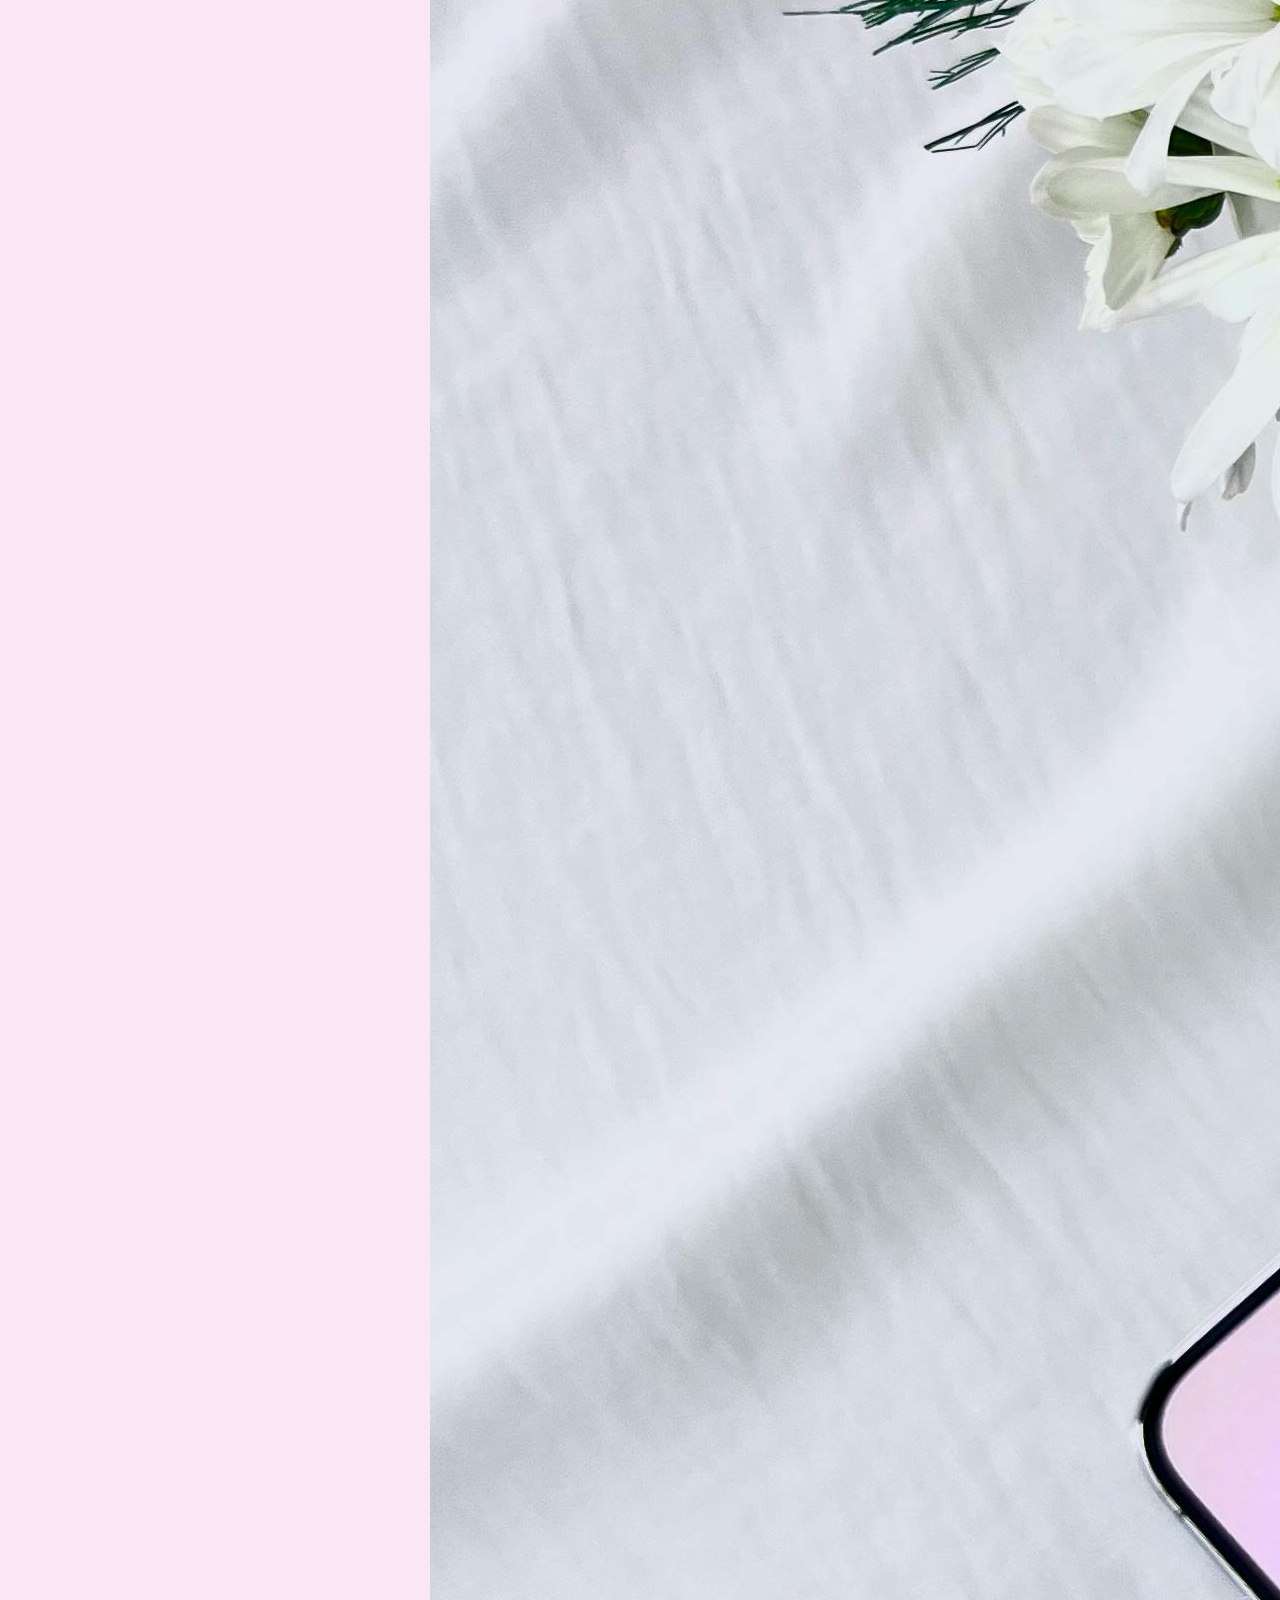
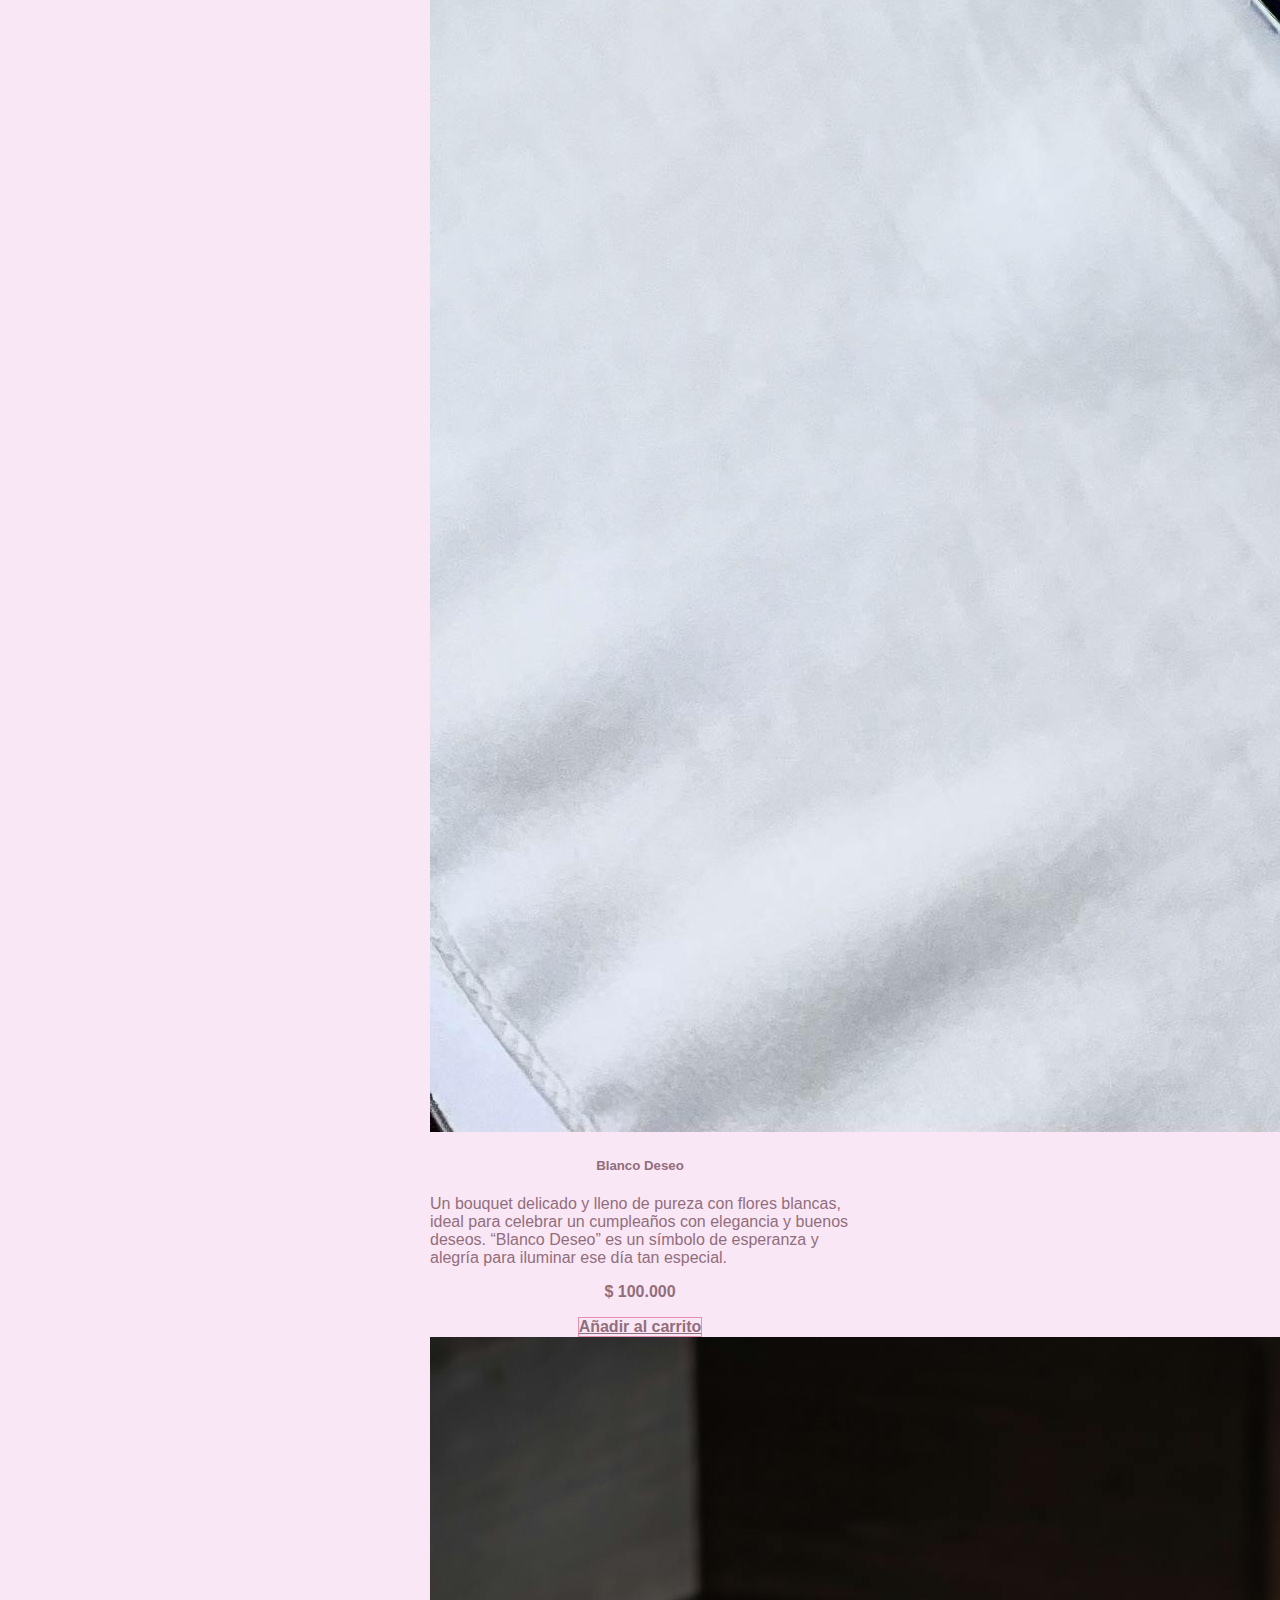
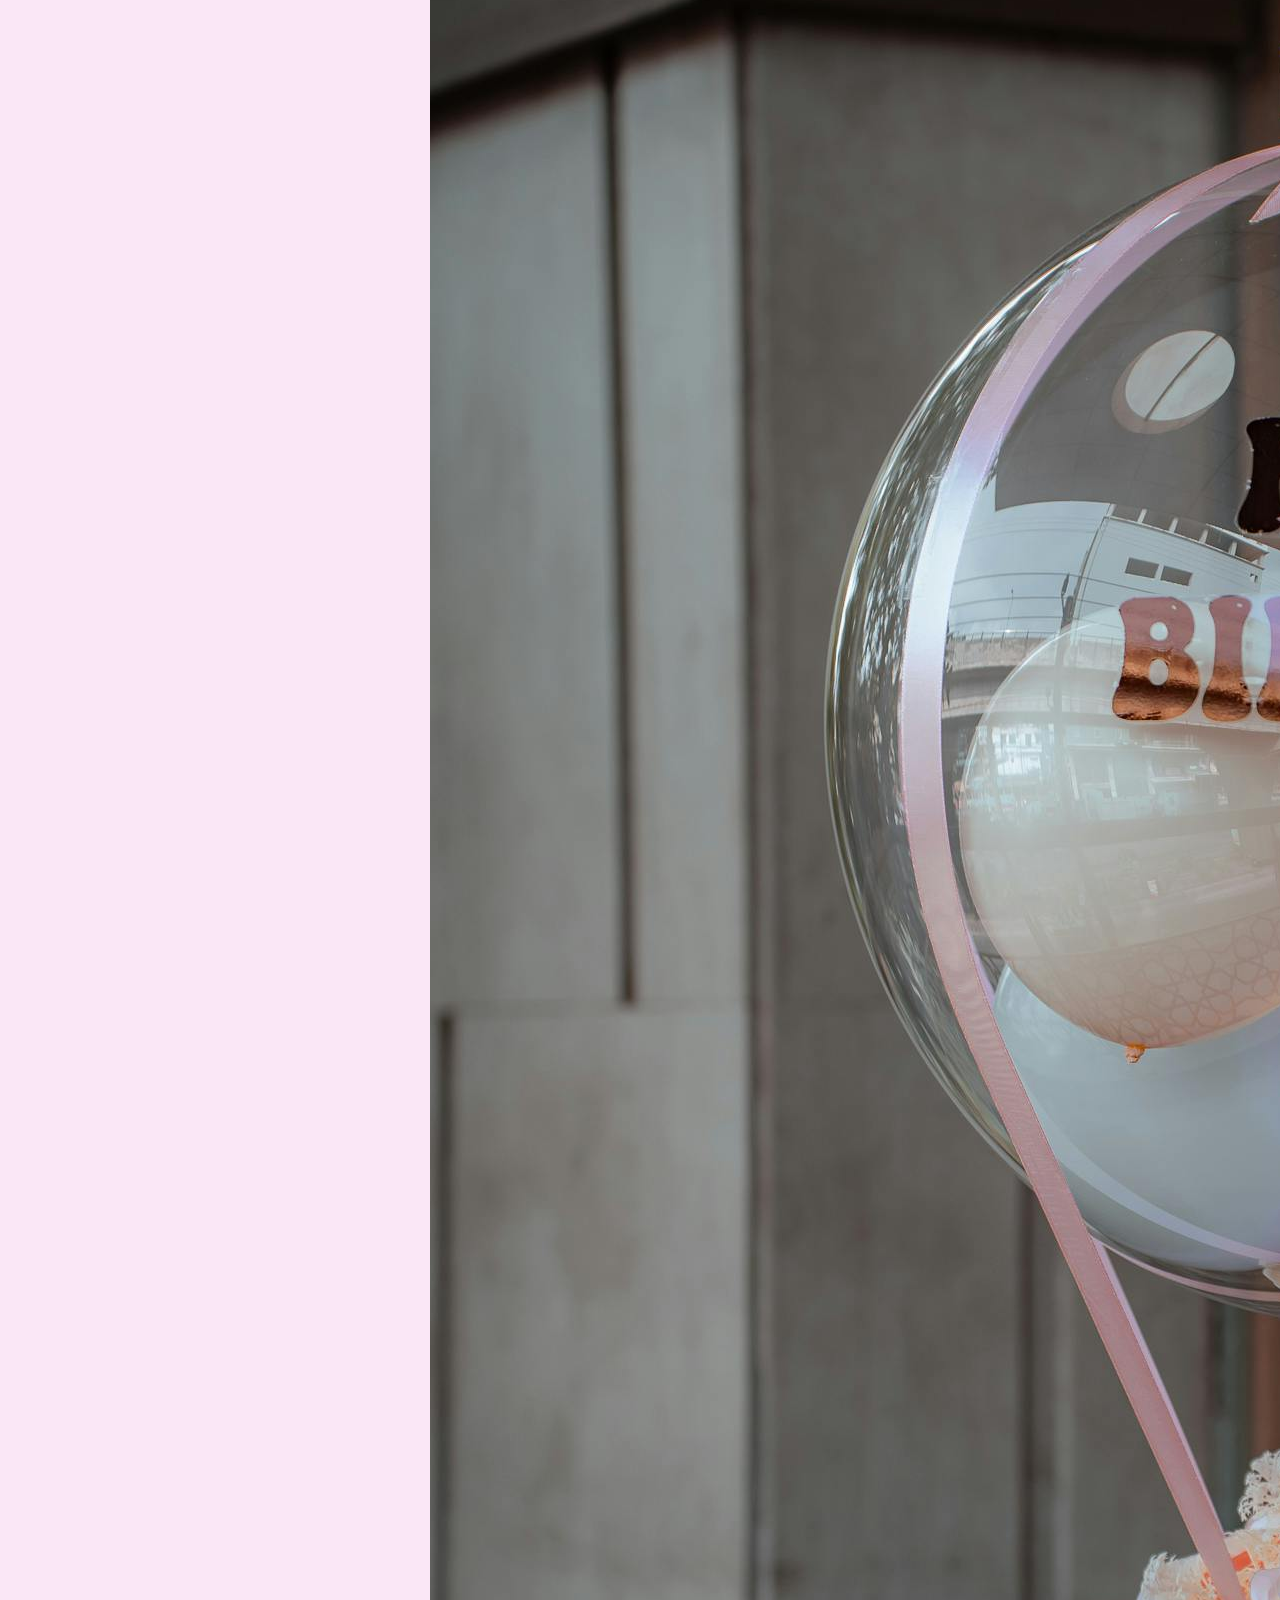
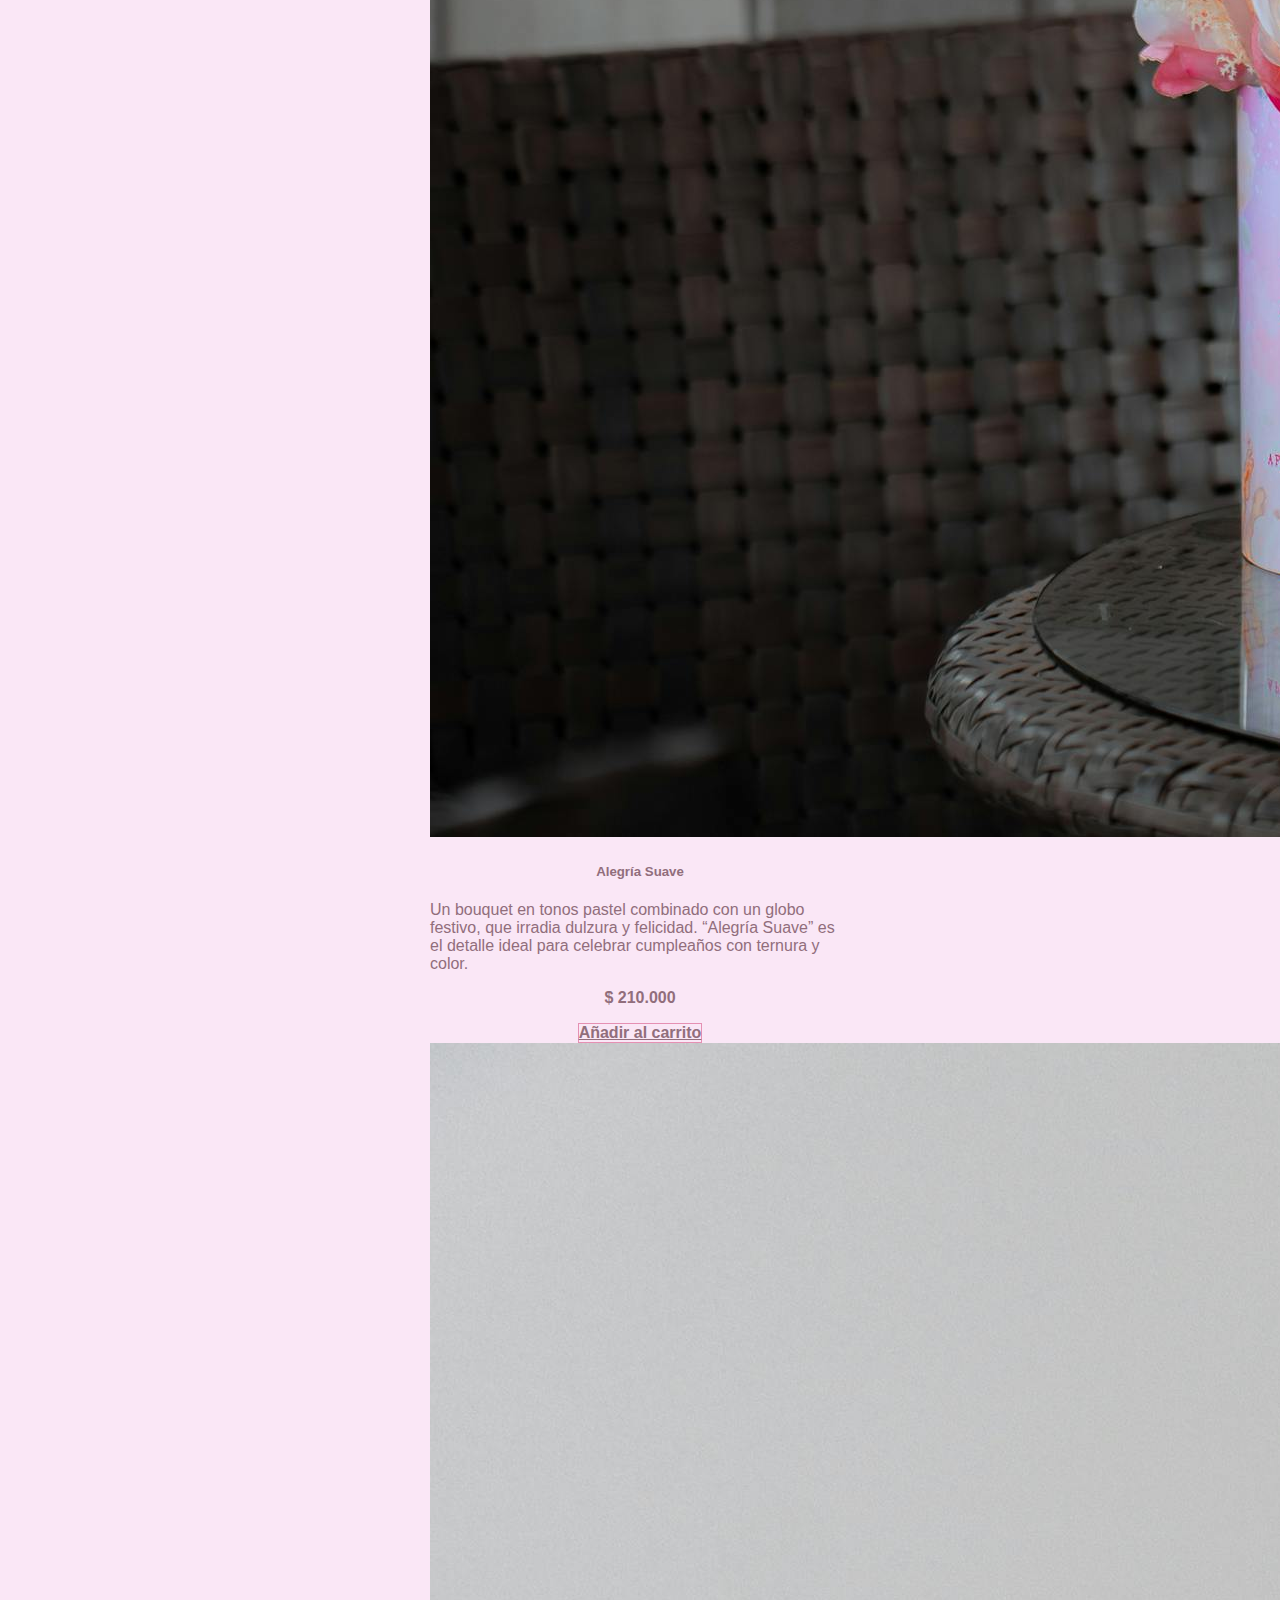
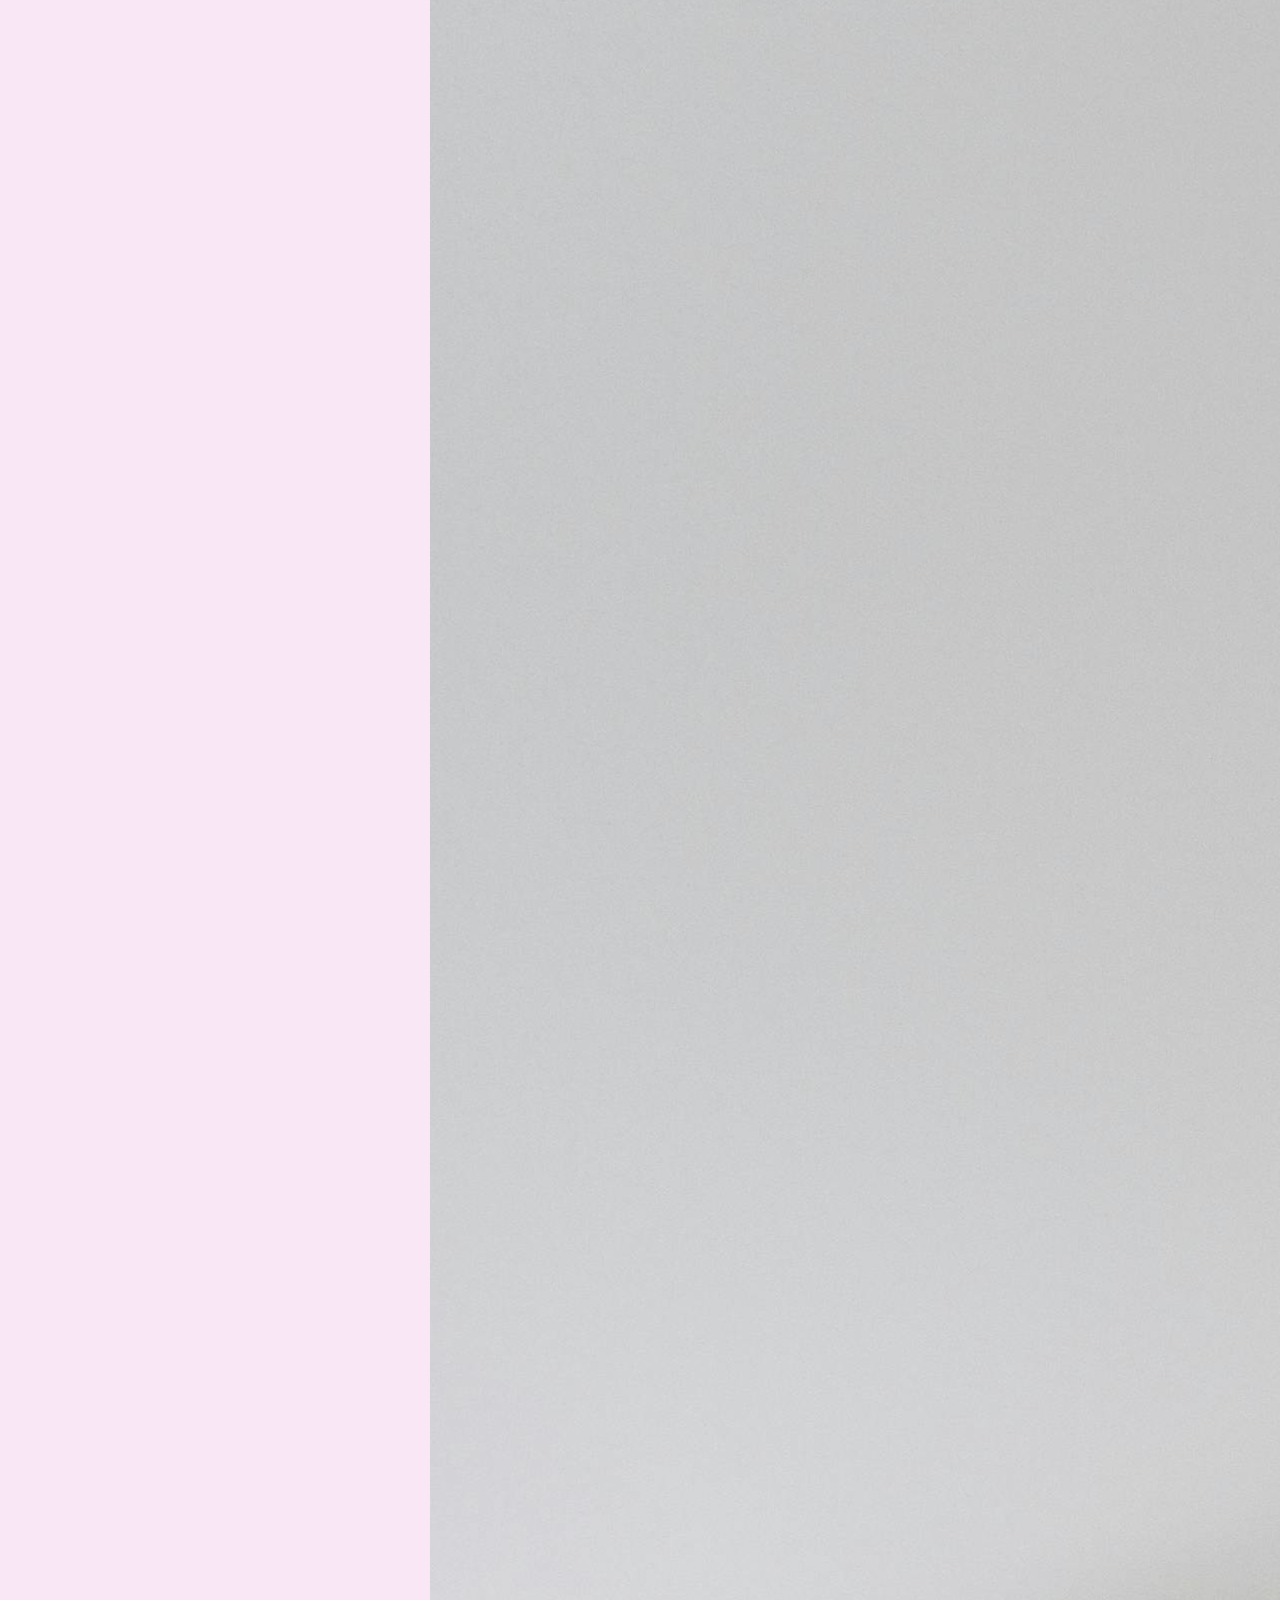
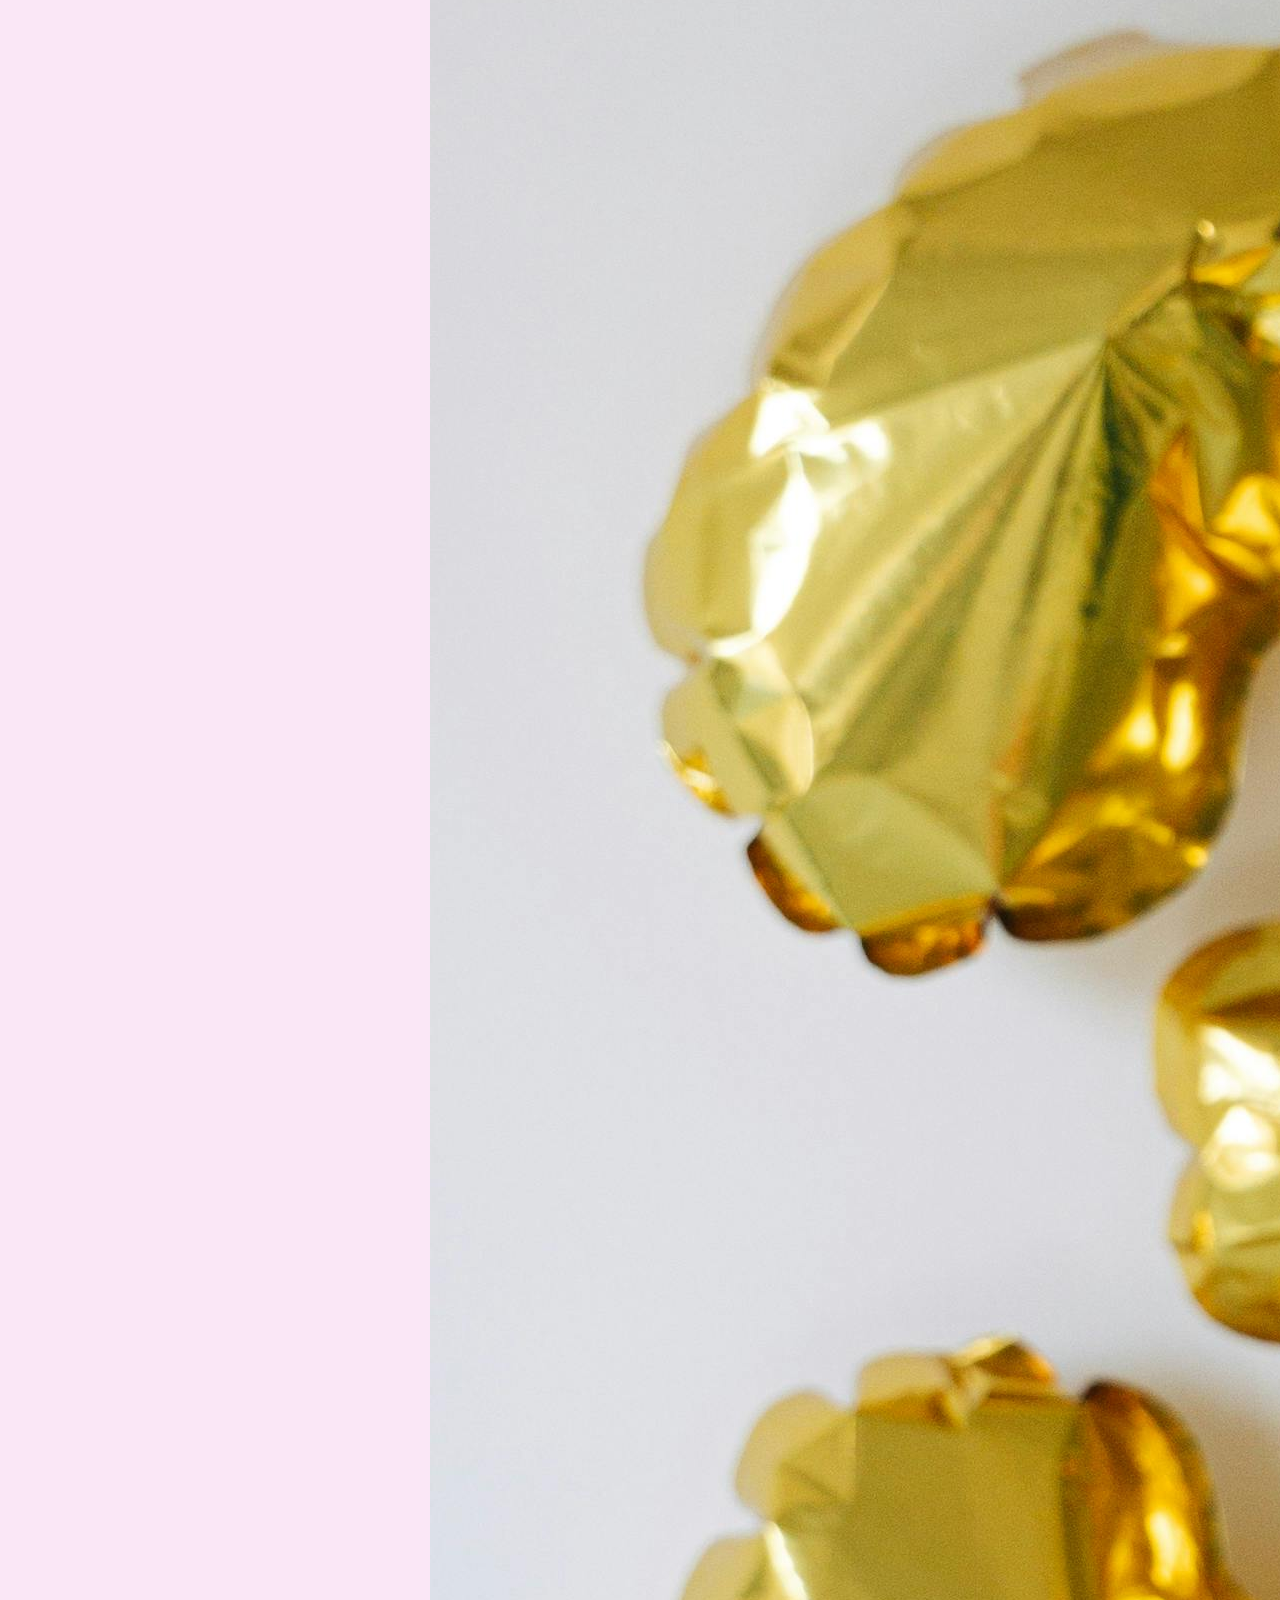
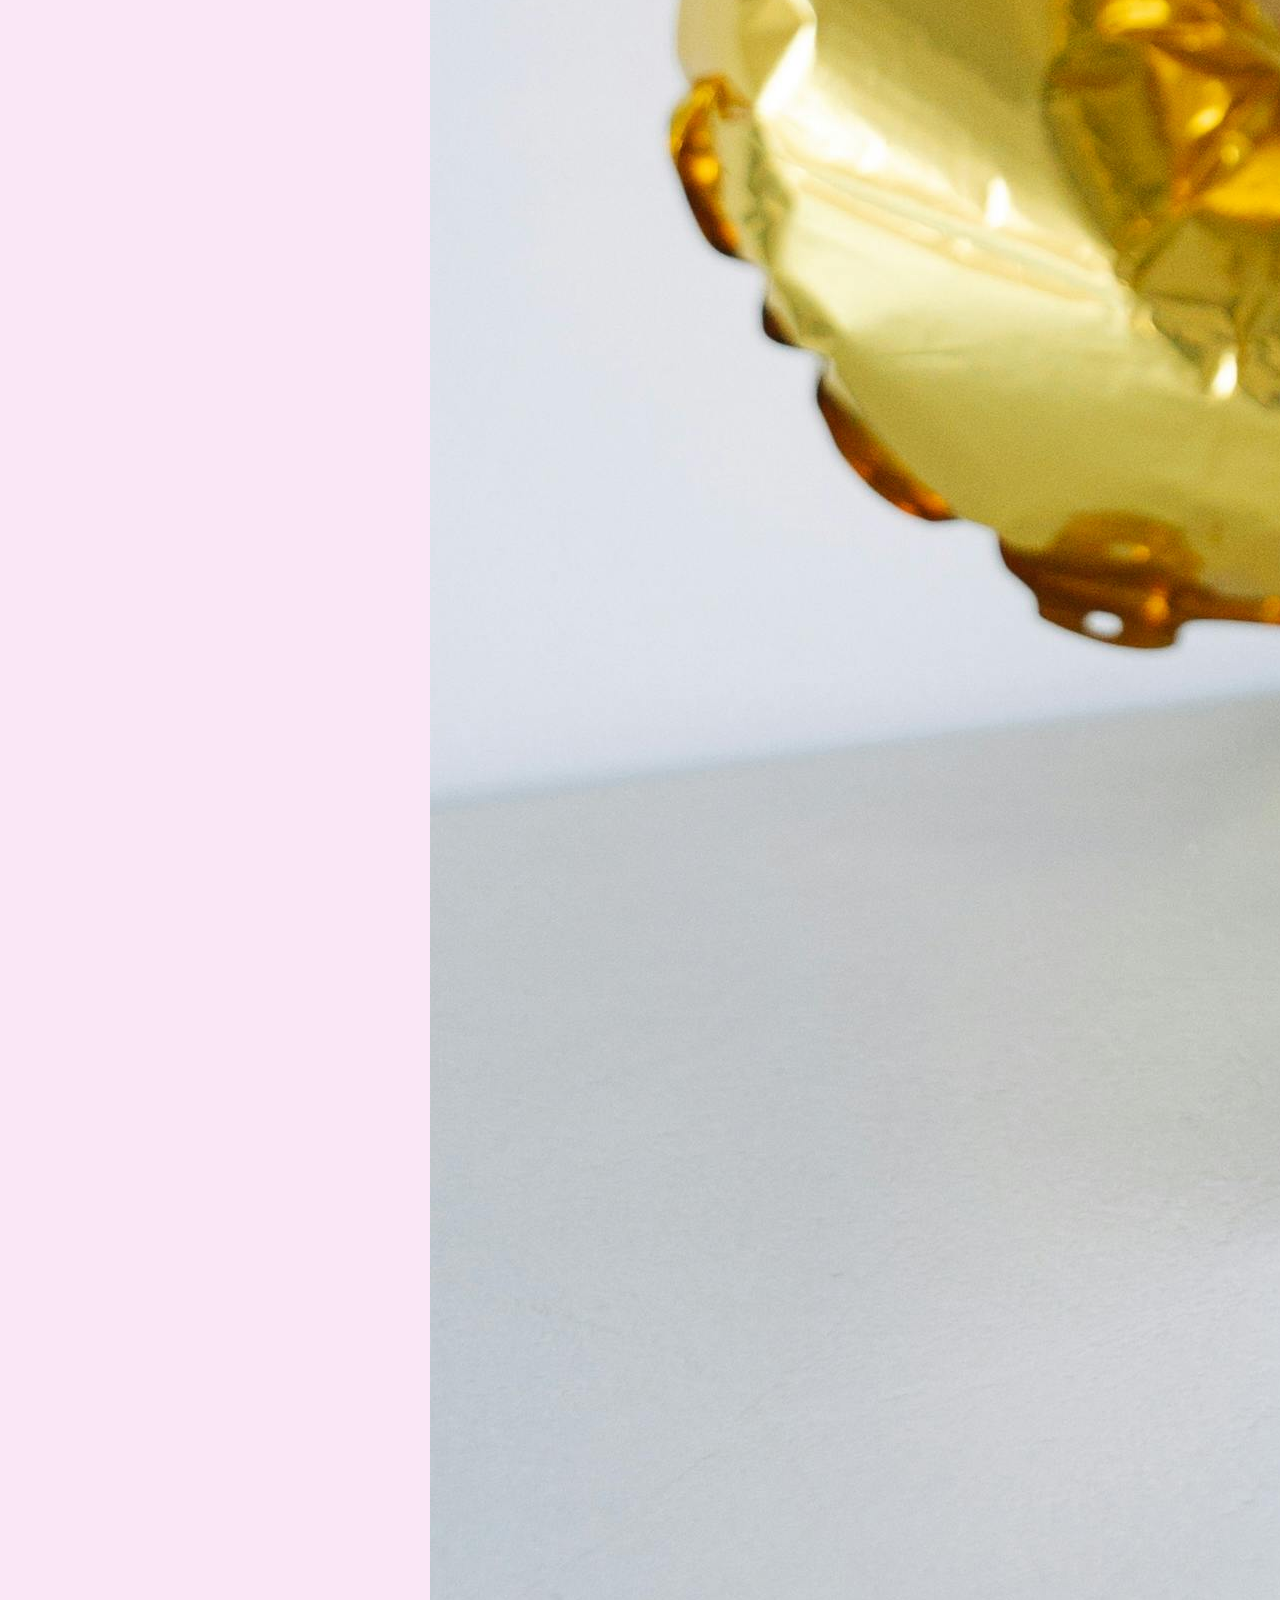
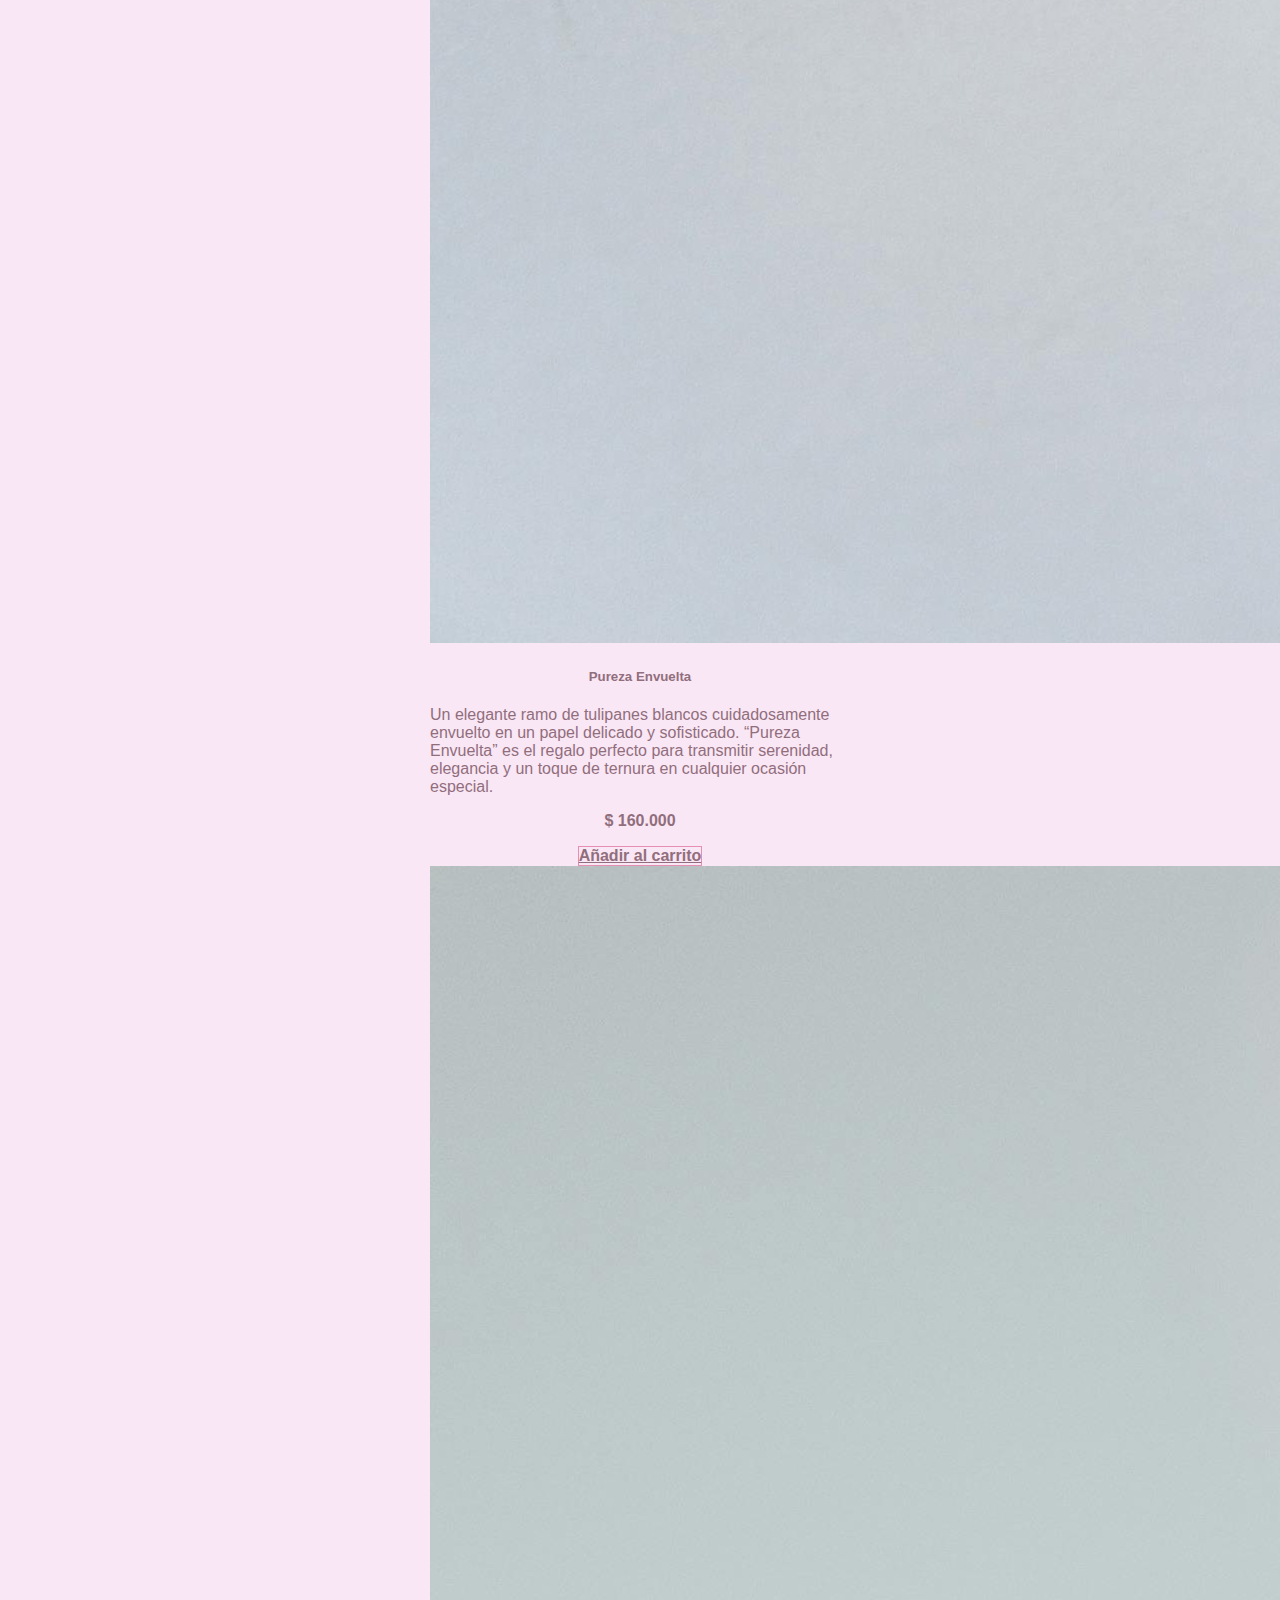
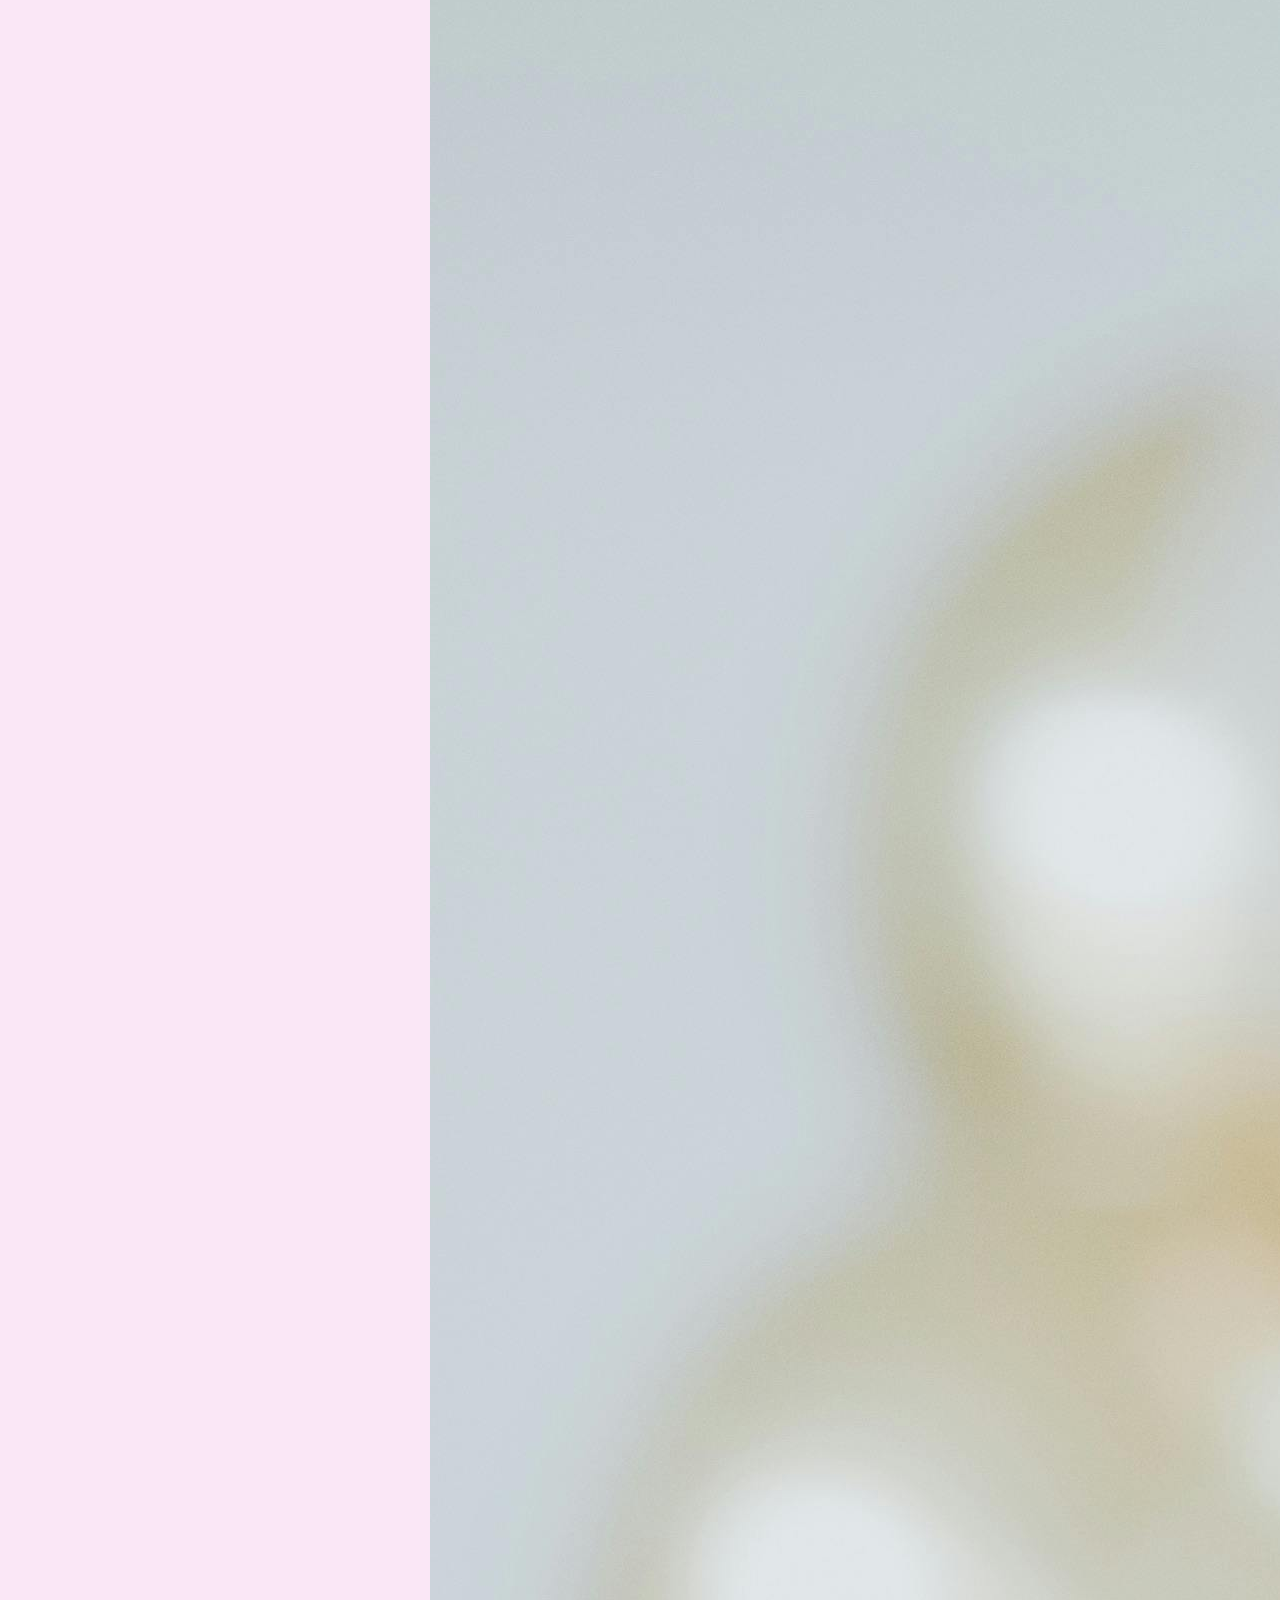
<file: Catalogo/Cumple.html>
<!DOCTYPE html>
<html lang="en">

<head>
    <meta charset="UTF-8">
    <meta name="viewport" content="width=device-width, initial-scale=1.0">
    <link href="https://cdn.jsdelivr.net/npm/bootstrap@5.3.6/dist/css/bootstrap.min.css" rel="stylesheet"
        integrity="sha384-4Q6Gf2aSP4eDXB8Miphtr37CMZZQ5oXLH2yaXMJ2w8e2ZtHTl7GptT4jmndRuHDT" crossorigin="anonymous">
    <link rel="stylesheet" href="/Recursos/CSS/Jstyle.css">

    <title>Catalogo</title>
</head>

<body>
    <header>
        <nav class="navbar navbar-expand-lg bg-body-tertiary">
            <div class="container-fluid">
                <a class="navbar-brand" href="/Inicio/Index.html"><img class="logo" src="/Recursos/ImagesJ/Inicio/logo.jpeg"
                        alt="Logo floristeria todo en flor "></a>
                <button class="navbar-toggler" type="button" data-bs-toggle="collapse"
                    data-bs-target="#navbarSupportedContent" aria-controls="navbarSupportedContent"
                    aria-expanded="false" aria-label="Toggle navigation">
                    <span class="navbar-toggler-icon"></span>
                </button>
                <div class="collapse navbar-collapse" id="navbarSupportedContent">
                    <ul class="navbar-nav me-auto mb-2 mb-lg-0">
                        <li class="nav-item dropdown">
                            <a class="nav-link dropdown-toggle" href="#" role="button" data-bs-toggle="dropdown"
                                aria-expanded="false">
                                Catalogo
                            </a>
                            <ul class="dropdown-menu">
                                <li><a class="dropdown-item" href="/Catalogo/Todaocasion.html">Toda Ocasion</a></li>
                                <li><a class="dropdown-item" href="/Catalogo/Cumple.html">Cumpleaños</a></li>
                                <li><a class="dropdown-item" href="/Catalogo/Aniversario.html">Aniversario</a></li>
                            </ul>
                        </li>
                        <li class="nav-item">
                            <a class="nav-link active" aria-current="page" href="/NuestraHistoria/Index.html">Nuestra
                                Historia</a>
                        </li>
                        <li class="nav-item">
                            <a class="nav-link active" aria-current="page" href="/Contactanos/index.html">Contáctanos</a>
                        </li>
                        <li class="nav-item">
                            <a class="nav-link active" aria-current="page" href="/Iniciarsesion/index.html">Iniciar Sesión</a>
                        </li>
                        <li class="nav-item">
                            <a class="nav-link active" aria-current="page" href="/Carritodecompras/Carritocompras.html">Carrito de Compras</a>
                        </li>
                    </ul>
                    <form class="d-flex" role="search">
                        <input class="form-control me-2" type="search" placeholder="Buscar" aria-label="Search" />
                        <button class="btn btn-outline-success" type="submit">Buscar</button>
                    </form>
                </div>
            </div>
        </nav>
    </header>

    <div class="row">
        <div class="col-sm-12 col-md-12 col-lg-12">
            <section class="catalogo-container">
                <div class="catalogo-categories">
                    <a href="/Catalogo/Todaocasion.html" class="categories">Toda Ocasión</a>
                    <a href="/Catalogo/Cumple.html" class="categories">Cumpleaños</a>
                    <a href="/Catalogo/Aniversario.html" class="categories">Aniversarios</a>
                </div>
                <div class="container-cards-products">
                    <div class="row row-cols-1 row-cols-md-2 g-4">
                        <div class="col">
                            <div class="card">
                                <img src="/Recursos/ImagesJ/Catalogo/Cumpleanos/C1.jpg" class="card-img-top"
                                    alt="Ramo Blanco Deseo">
                                <div class="card-body">
                                    <h5 class="card-title">Blanco Deseo</h5>
                                    <p class="card-text">Un bouquet delicado y lleno de pureza con flores blancas, ideal
                                        para celebrar un cumpleaños con elegancia y buenos deseos. “Blanco Deseo” es un
                                        símbolo de esperanza y alegría para iluminar ese día tan especial.</p>
                                    <p class="price">$ 100.000</p>
                                    <a href="#" class="btn btn-primary">Añadir al carrito</a>
                                </div>
                            </div>
                        </div>
                        <div class="col">
                            <div class="card">
                                <img src="/Recursos/ImagesJ/Catalogo/Cumpleanos/C2.jpg" class="card-img-top"
                                    alt=" Alegría Suave">
                                <div class="card-body">
                                    <h5 class="card-title"> Alegría Suave</h5>
                                    <p class="card-text">Un bouquet en tonos pastel combinado con un globo festivo, que
                                        irradia dulzura y felicidad. “Alegría Suave” es el detalle ideal para celebrar
                                        cumpleaños con ternura y color.</p>
                                    <p class="price">$ 210.000</p>
                                    <a href="#" class="btn btn-primary">Añadir al carrito</a>
                                </div>
                            </div>
                        </div>
                        <div class="col">
                            <div class="card">
                                <img src="/Recursos/ImagesJ/Catalogo/Cumpleanos/C3.jpg" class="card-img-top"
                                    alt="Pureza Envuelta">
                                <div class="card-body">
                                    <h5 class="card-title">Pureza Envuelta</h5>
                                    <p class="card-text">Un elegante ramo de tulipanes blancos cuidadosamente envuelto
                                        en un papel delicado y sofisticado. “Pureza Envuelta” es el regalo perfecto para
                                        transmitir serenidad, elegancia y un toque de ternura en cualquier ocasión
                                        especial.</p>
                                    <p class="price">$ 160.000</p>
                                    <a href="#" class="btn btn-primary">Añadir al carrito</a>
                                </div>
                            </div>
                        </div>
                        <div class="col">
                            <div class="card">
                                <img src="/Recursos/ImagesJ/Catalogo/Cumpleanos/C5.jpg" class="card-img-top"
                                    alt="Ramo Cumpleaños en Flor">
                                <div class="card-body">
                                    <h5 class="card-title">Cumpleaños en Flor</h5>
                                    <p class="card-text">Una explosión de color y sentimientos con flores rojas, rosadas
                                        y blancas, acompañadas de un globo y un letrero festivo. Ideal para regalar
                                        sonrisas en un día especial.</p>
                                    <p class="price">$ 90.000</p>
                                    <a href="#" class="btn btn-primary">Añadir al carrito</a>
                                </div>
                            </div>
                        </div>
                        <div class="col">
                            <div class="card">
                               <img src="/Recursos/ImagesJ/Catalogo/Cumpleanos/C6.jpg" class="card-img-top" alt="Ramo Deseo de Flores">
                            <div class="card-body">
                                <h5 class="card-title">Deseo de Flores</h5>
                                <p class="card-text">Un ramo en florero que parece un deseo hecho realidad: lleno de colores alegres, energía positiva y buenos sentimientos. El detalle perfecto para sorprender y celebrar.p>
                                <p class="price">$ 185.000</p>
                                <a href="#" class="btn btn-primary">Añadir al carrito</a>
                                </div>
                            </div>
                        </div>
                        <div class="col">
                            <div class="card">
                               <img src="/Recursos/ImagesJ/Catalogo/Cumpleanos/C4.jpg" class="card-img-top" alt="Ramo Cumpleaños en Calma">
                            <div class="card-body">
                                <h5 class="card-title">Cumpleaños en Calma</h5>
                                <p class="card-text">Tulipanes blancos en un florero artesanal, pensados para celebrar con elegancia y amor. Un gesto que habla con sutileza y profundidad, perfecto para una persona especial.</p>
                                <p class="price">$ 205.000</p>
                                <a href="#" class="btn btn-primary">Añadir al carrito</a>
                                </div>
                            </div>
                        </div>
                    </div>
                </div>
            </section>
        </div>
    </div>
    <script src="https://cdn.jsdelivr.net/npm/bootstrap@5.3.6/dist/js/bootstrap.bundle.min.js"
        integrity="sha384-j1CDi7MgGQ12Z7Qab0qlWQ/Qqz24Gc6BM0thvEMVjHnfYGF0rmFCozFSxQBxwHKO"
        crossorigin="anonymous"></script>
</body>
<footer>
    <div class="row">
        <div class="col-sm-12 col-md-12 col-lg-12">
            <div class=" announcement-bar">
                <div class="announcement-bar-content container">
                    <div class="content-info">
                        <p>
                            <i class="bi bi-telephone"> <svg xmlns="http://www.w3.org/2000/svg" width="16" height="16"
                                    fill="currentColor" class="bi bi-telephone" viewBox="0 0 16 16">
                                    <path
                                        d="M3.654 1.328a.678.678 0 0 0-1.015-.063L1.605 2.3c-.483.484-.661 1.169-.45 1.77a17.6 17.6 0 0 0 4.168 6.608 17.6 17.6 0 0 0 6.608 4.168c.601.211 1.286.033 1.77-.45l1.034-1.034a.678.678 0 0 0-.063-1.015l-2.307-1.794a.68.68 0 0 0-.58-.122l-2.19.547a1.75 1.75 0 0 1-1.657-.459L5.482 8.062a1.75 1.75 0 0 1-.46-1.657l.548-2.19a.68.68 0 0 0-.122-.58zM1.884.511a1.745 1.745 0 0 1 2.612.163L6.29 2.98c.329.423.445.974.315 1.494l-.547 2.19a.68.68 0 0 0 .178.643l2.457 2.457a.68.68 0 0 0 .644.178l2.189-.547a1.75 1.75 0 0 1 1.494.315l2.306 1.794c.829.645.905 1.87.163 2.611l-1.034 1.034c-.74.74-1.846 1.065-2.877.702a18.6 18.6 0 0 1-7.01-4.42 18.6 18.6 0 0 1-4.42-7.009c-.362-1.03-.037-2.137.703-2.877z" />
                                </svg></i>
                            +57 314 449 7881
                        </p>
                        <p>
                            <i class="bi bi-envelope"> <svg xmlns="http://www.w3.org/2000/svg" width="16" height="16"
                                    fill="currentColor" class="bi bi-envelope" viewBox="0 0 16 16">
                                    <path
                                        d="M0 4a2 2 0 0 1 2-2h12a2 2 0 0 1 2 2v8a2 2 0 0 1-2 2H2a2 2 0 0 1-2-2zm2-1a1 1 0 0 0-1 1v.217l7 4.2 7-4.2V4a1 1 0 0 0-1-1zm13 2.383-4.708 2.825L15 11.105zm-.034 6.876-5.64-3.471L8 9.583l-1.326-.795-5.64 3.47A1 1 0 0 0 2 13h12a1 1 0 0 0 .966-.741M1 11.105l4.708-2.897L1 5.383z" />
                                </svg></i>
                            info@todoenflorfloristeria.com
                        </p>
                    </div>
                    <div class="social-links">
                        <a href="https://www.facebook.com/?locale=es_LA" class="btn-social-link">
                            <i class="bi bi-facebook"><svg xmlns="http://www.w3.org/2000/svg" width="16" height="16"
                                    fill="currentColor" class="bi bi-facebook" viewBox="0 0 16 16">
                                    <path
                                        d="M16 8.049c0-4.446-3.582-8.05-8-8.05C3.58 0-.002 3.603-.002 8.05c0 4.017 2.926 7.347 6.75 7.951v-5.625h-2.03V8.05H6.75V6.275c0-2.017 1.195-3.131 3.022-3.131.876 0 1.791.157 1.791.157v1.98h-1.009c-.993 0-1.303.621-1.303 1.258v1.51h2.218l-.354 2.326H9.25V16c3.824-.604 6.75-3.934 6.75-7.951" />
                                </svg></i>
                        </a>
                        <a href="https://www.instagram.com/" class="btn-social-link">
                            <i class="bi bi-instagram"><svg xmlns="http://www.w3.org/2000/svg" width="16" height="16"
                                    fill="currentColor" class="bi bi-instagram" viewBox="0 0 16 16">
                                    <path
                                        d="M8 0C5.829 0 5.556.01 4.703.048 3.85.088 3.269.222 2.76.42a3.9 3.9 0 0 0-1.417.923A3.9 3.9 0 0 0 .42 2.76C.222 3.268.087 3.85.048 4.7.01 5.555 0 5.827 0 8.001c0 2.172.01 2.444.048 3.297.04.852.174 1.433.372 1.942.205.526.478.972.923 1.417.444.445.89.719 1.416.923.51.198 1.09.333 1.942.372C5.555 15.99 5.827 16 8 16s2.444-.01 3.298-.048c.851-.04 1.434-.174 1.943-.372a3.9 3.9 0 0 0 1.416-.923c.445-.445.718-.891.923-1.417.197-.509.332-1.09.372-1.942C15.99 10.445 16 10.173 16 8s-.01-2.445-.048-3.299c-.04-.851-.175-1.433-.372-1.941a3.9 3.9 0 0 0-.923-1.417A3.9 3.9 0 0 0 13.24.42c-.51-.198-1.092-.333-1.943-.372C10.443.01 10.172 0 7.998 0zm-.717 1.442h.718c2.136 0 2.389.007 3.232.046.78.035 1.204.166 1.486.275.373.145.64.319.92.599s.453.546.598.92c.11.281.24.705.275 1.485.039.843.047 1.096.047 3.231s-.008 2.389-.047 3.232c-.035.78-.166 1.203-.275 1.485a2.5 2.5 0 0 1-.599.919c-.28.28-.546.453-.92.598-.28.11-.704.24-1.485.276-.843.038-1.096.047-3.232.047s-2.39-.009-3.233-.047c-.78-.036-1.203-.166-1.485-.276a2.5 2.5 0 0 1-.92-.598 2.5 2.5 0 0 1-.6-.92c-.109-.281-.24-.705-.275-1.485-.038-.843-.046-1.096-.046-3.233s.008-2.388.046-3.231c.036-.78.166-1.204.276-1.486.145-.373.319-.64.599-.92s.546-.453.92-.598c.282-.11.705-.24 1.485-.276.738-.034 1.024-.044 2.515-.045zm4.988 1.328a.96.96 0 1 0 0 1.92.96.96 0 0 0 0-1.92m-4.27 1.122a4.109 4.109 0 1 0 0 8.217 4.109 4.109 0 0 0 0-8.217m0 1.441a2.667 2.667 0 1 1 0 5.334 2.667 2.667 0 0 1 0-5.334" />
                                </svg></i>
                        </a>
                        <a href="https://www.whatsapp.com/?lang=es_LA" class="btn-social-link">
                            <i class="bi bi-whatsapp"><svg xmlns="http://www.w3.org/2000/svg" width="16" height="16"
                                    fill="currentColor" class="bi bi-whatsapp" viewBox="0 0 16 16">
                                    <path
                                        d="M13.601 2.326A7.85 7.85 0 0 0 7.994 0C3.627 0 .068 3.558.064 7.926c0 1.399.366 2.76 1.057 3.965L0 16l4.204-1.102a7.9 7.9 0 0 0 3.79.965h.004c4.368 0 7.926-3.558 7.93-7.93A7.9 7.9 0 0 0 13.6 2.326zM7.994 14.521a6.6 6.6 0 0 1-3.356-.92l-.24-.144-2.494.654.666-2.433-.156-.251a6.56 6.56 0 0 1-1.007-3.505c0-3.626 2.957-6.584 6.591-6.584a6.56 6.56 0 0 1 4.66 1.931 6.56 6.56 0 0 1 1.928 4.66c-.004 3.639-2.961 6.592-6.592 6.592m3.615-4.934c-.197-.099-1.17-.578-1.353-.646-.182-.065-.315-.099-.445.099-.133.197-.513.646-.627.775-.114.133-.232.148-.43.05-.197-.1-.836-.308-1.592-.985-.59-.525-.985-1.175-1.103-1.372-.114-.198-.011-.304.088-.403.087-.088.197-.232.296-.346.1-.114.133-.198.198-.33.065-.134.034-.248-.015-.347-.05-.099-.445-1.076-.612-1.47-.16-.389-.323-.335-.445-.34-.114-.007-.247-.007-.38-.007a.73.73 0 0 0-.529.247c-.182.198-.691.677-.691 1.654s.71 1.916.81 2.049c.098.133 1.394 2.132 3.383 2.992.47.205.84.326 1.129.418.475.152.904.129 1.246.08.38-.058 1.171-.48 1.338-.943.164-.464.164-.86.114-.943-.049-.084-.182-.133-.38-.232" />
                                </svg></i>
                        </a>
                    </div>
                </div>
            </div>
        </div>
    </div>
</footer>

</html>
</file>
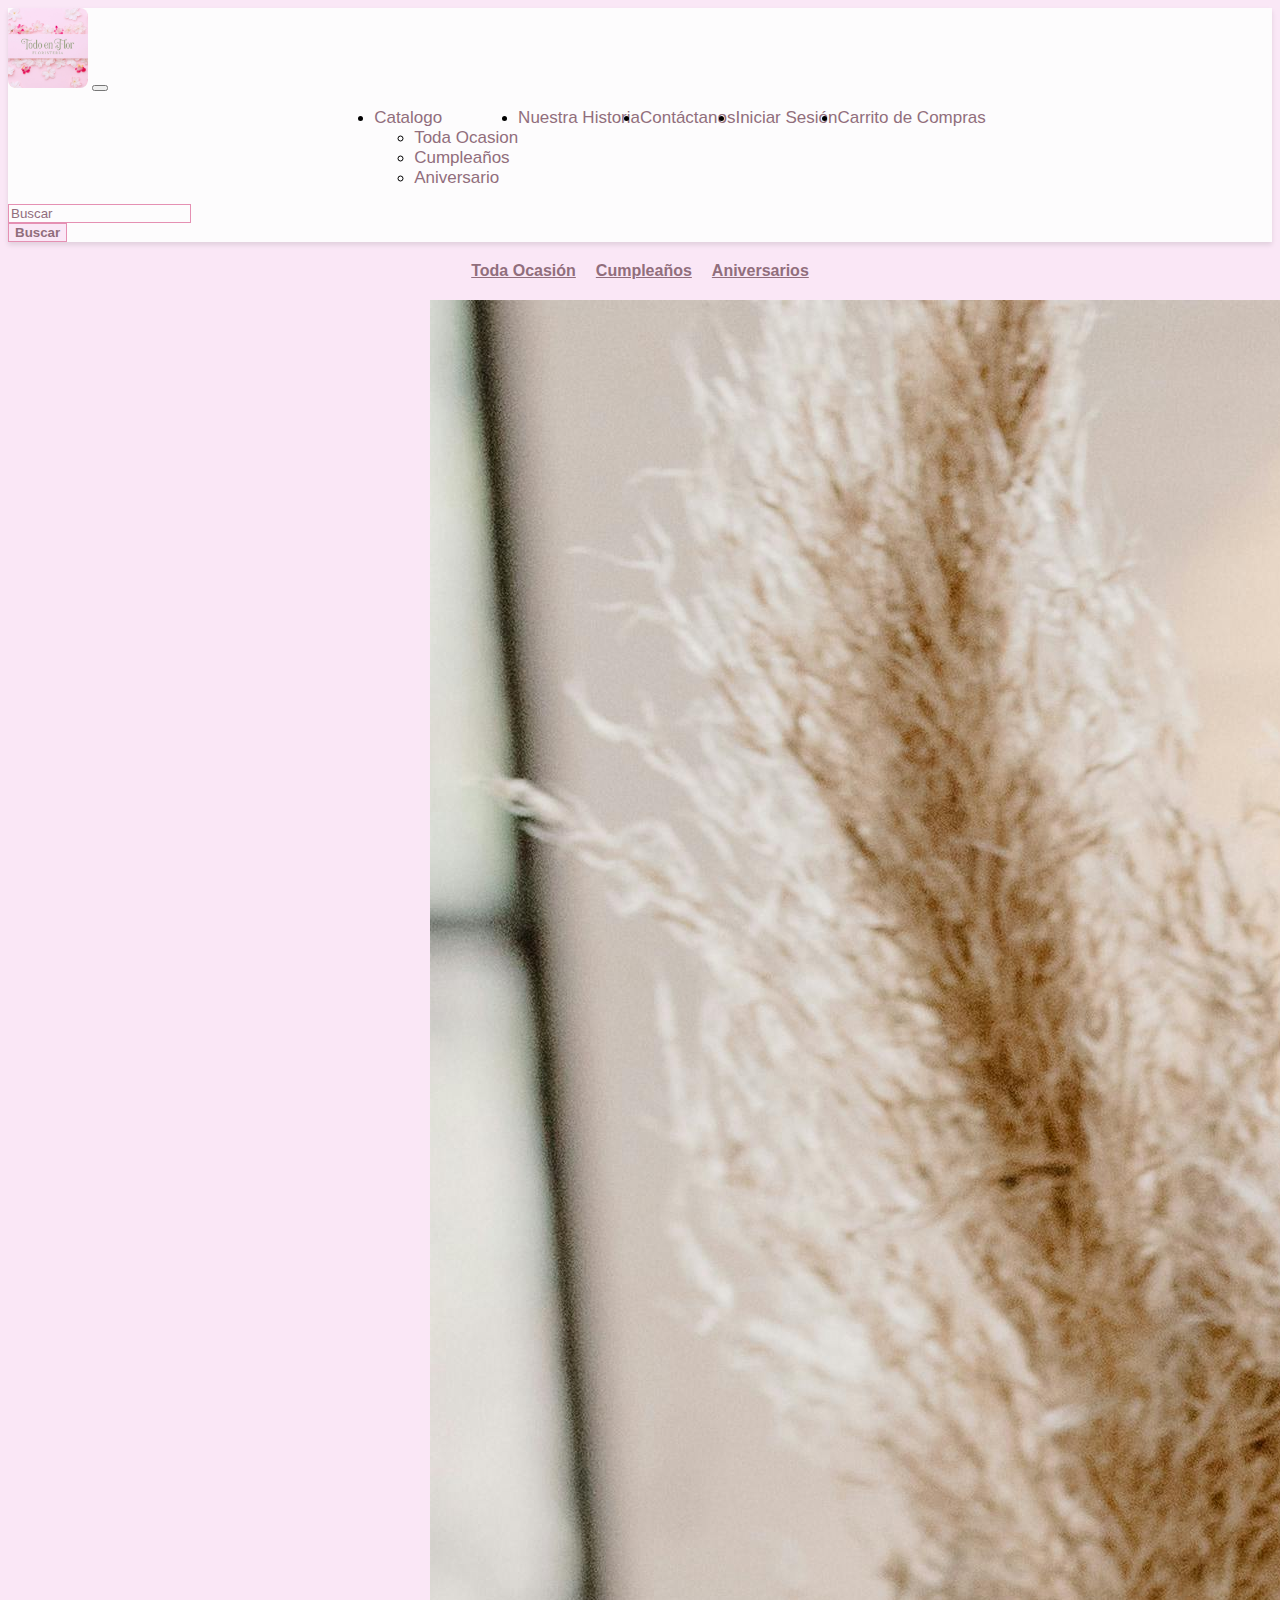
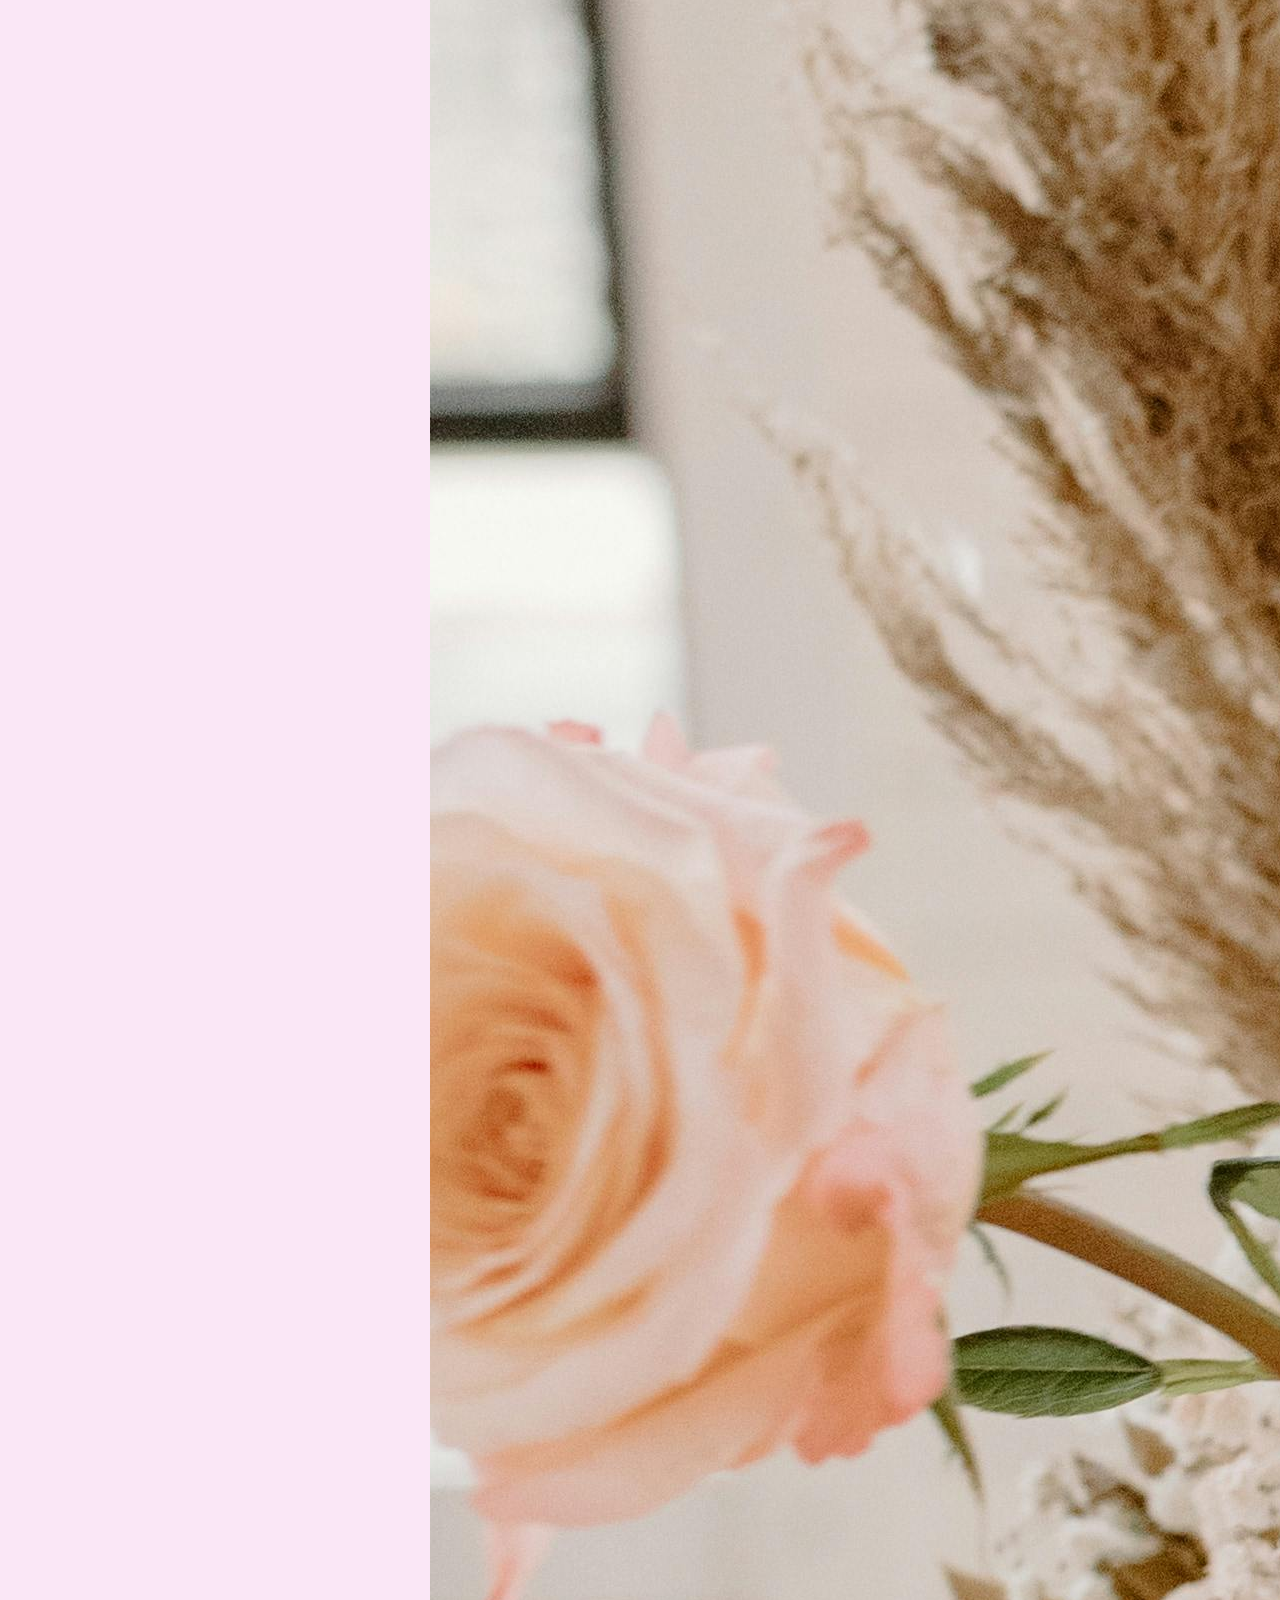
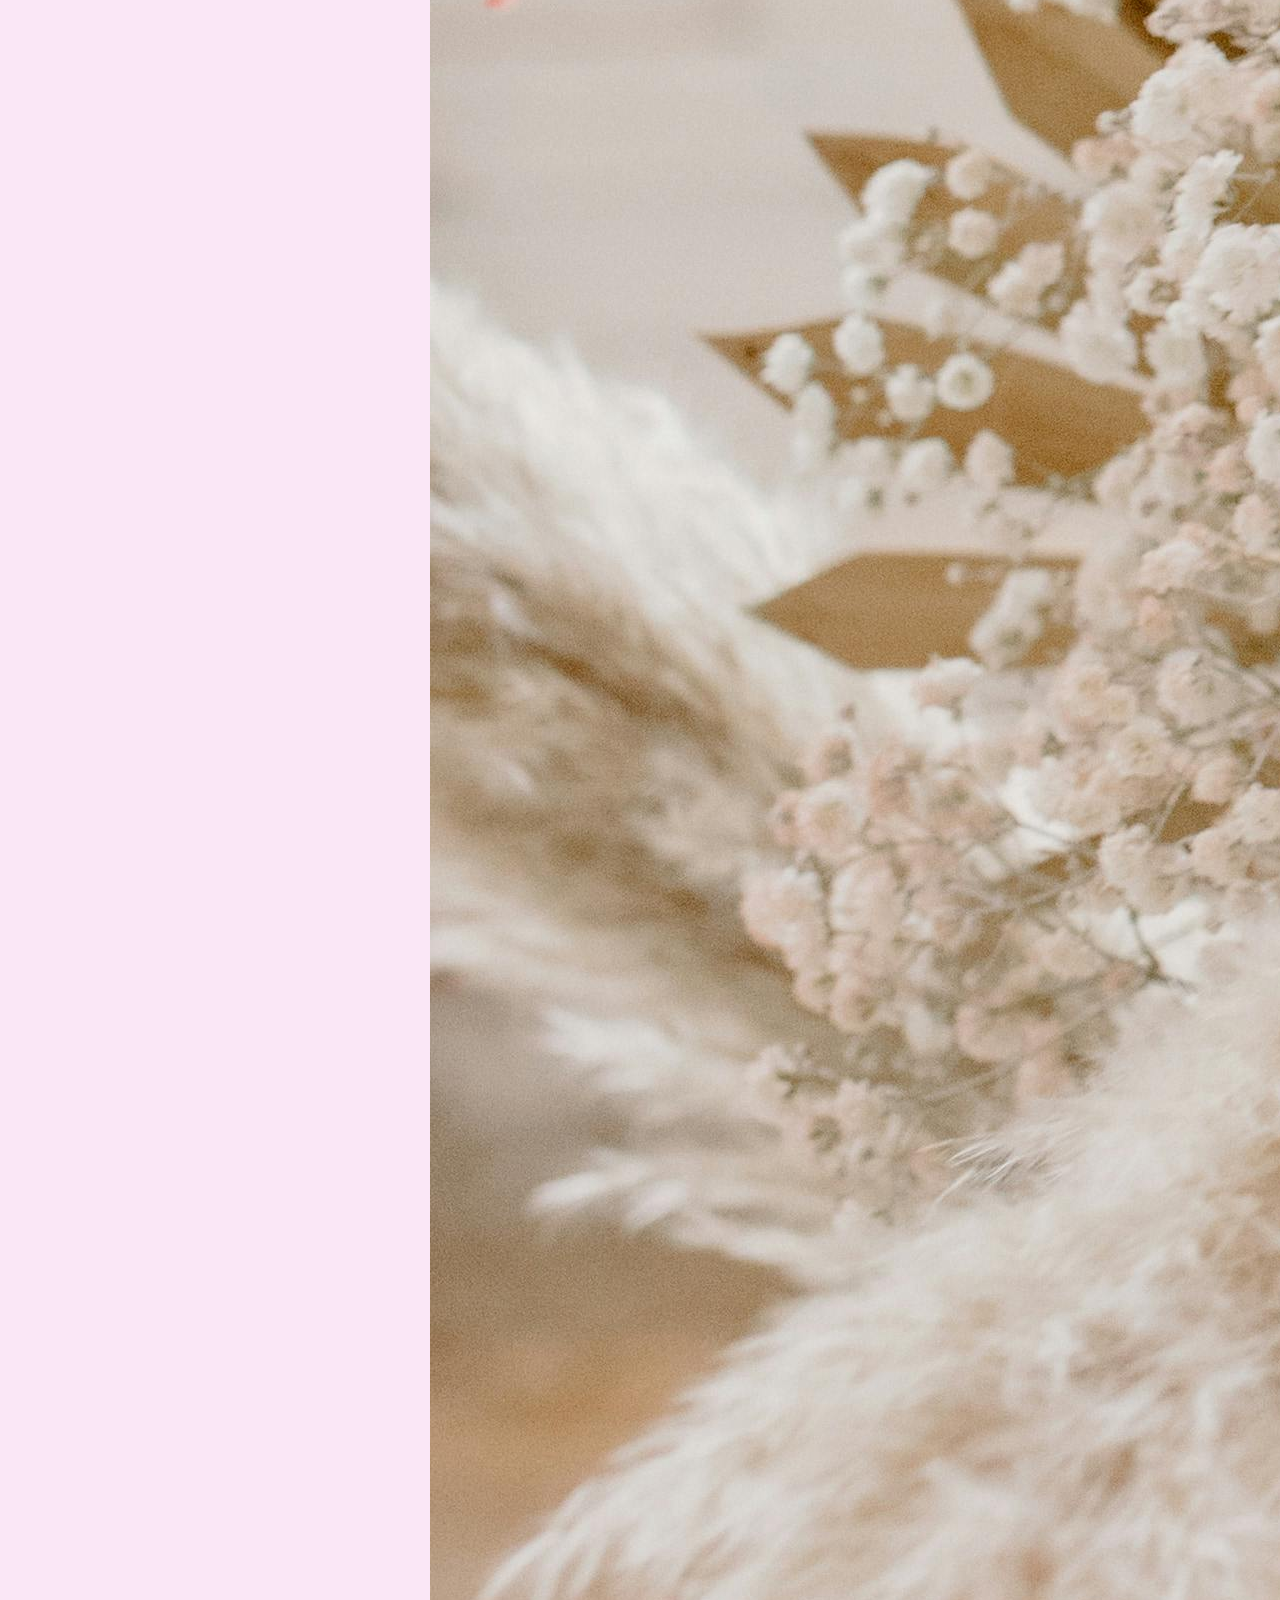
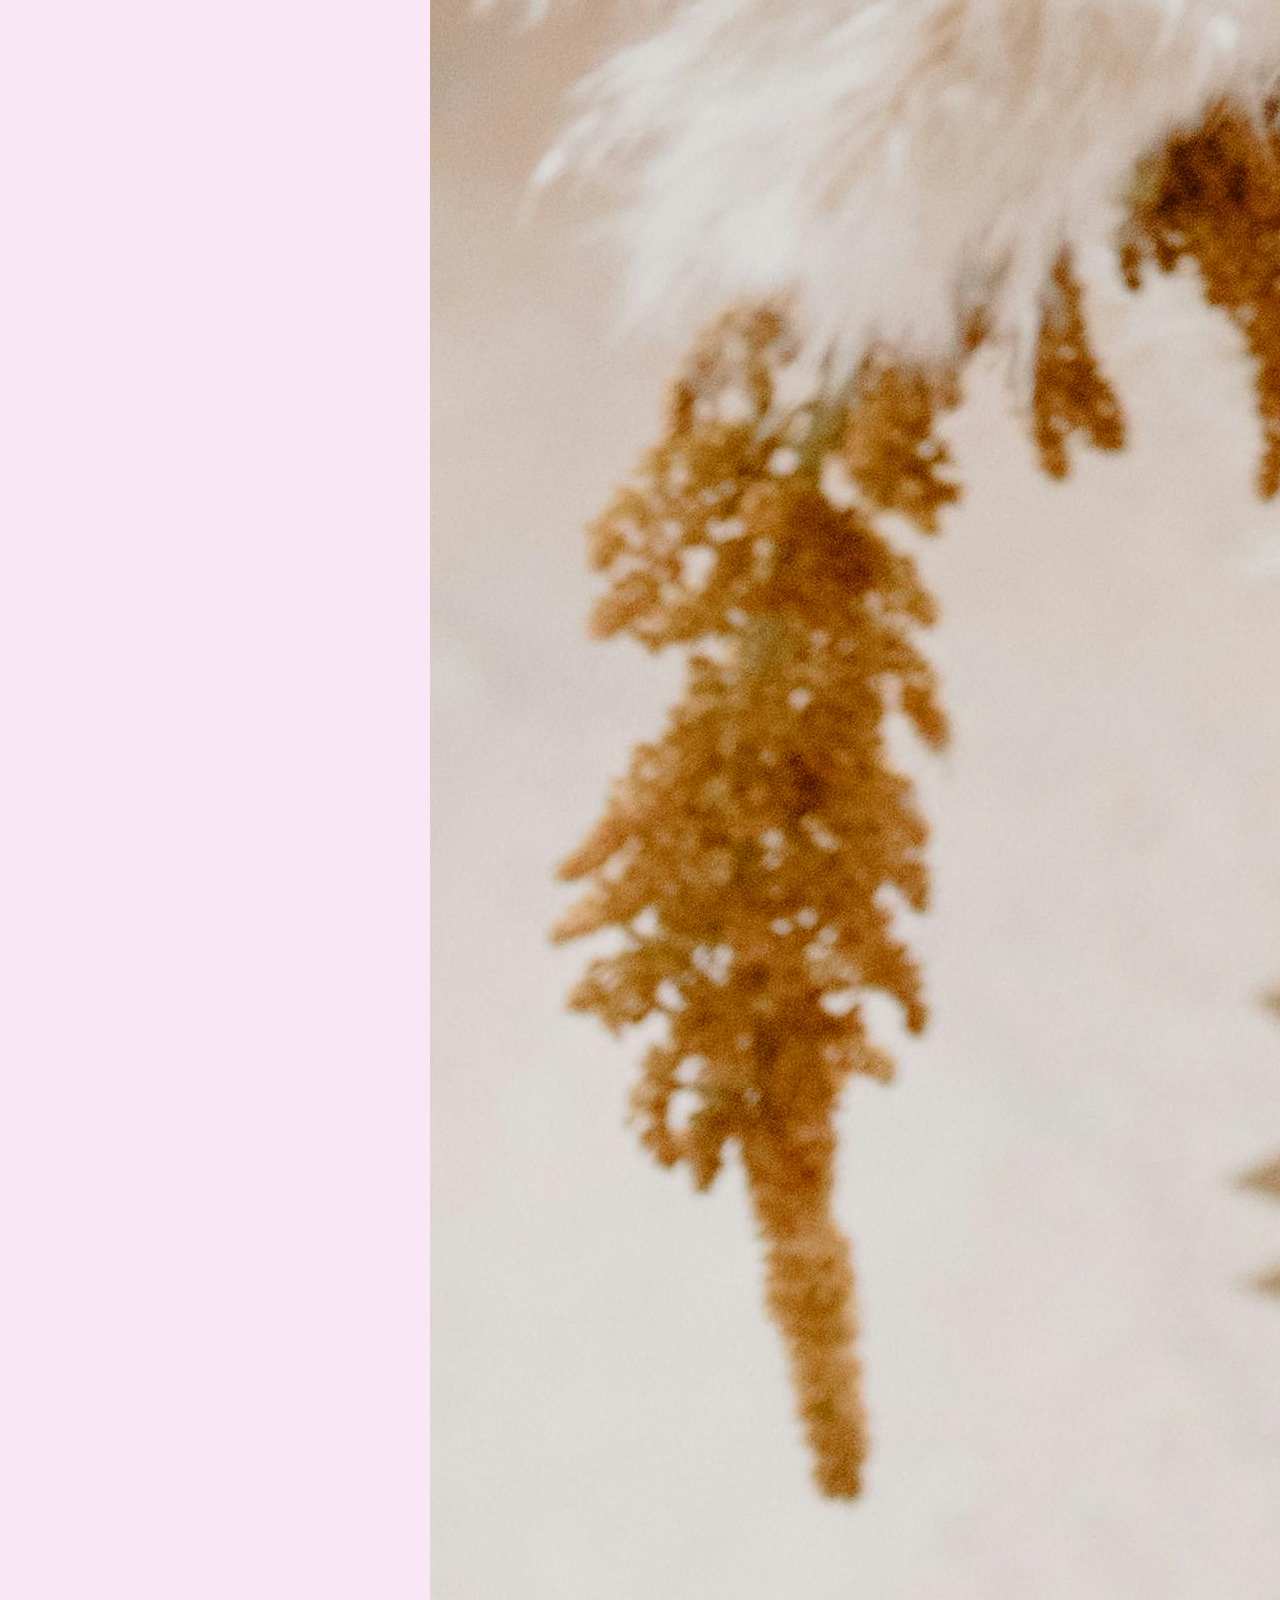
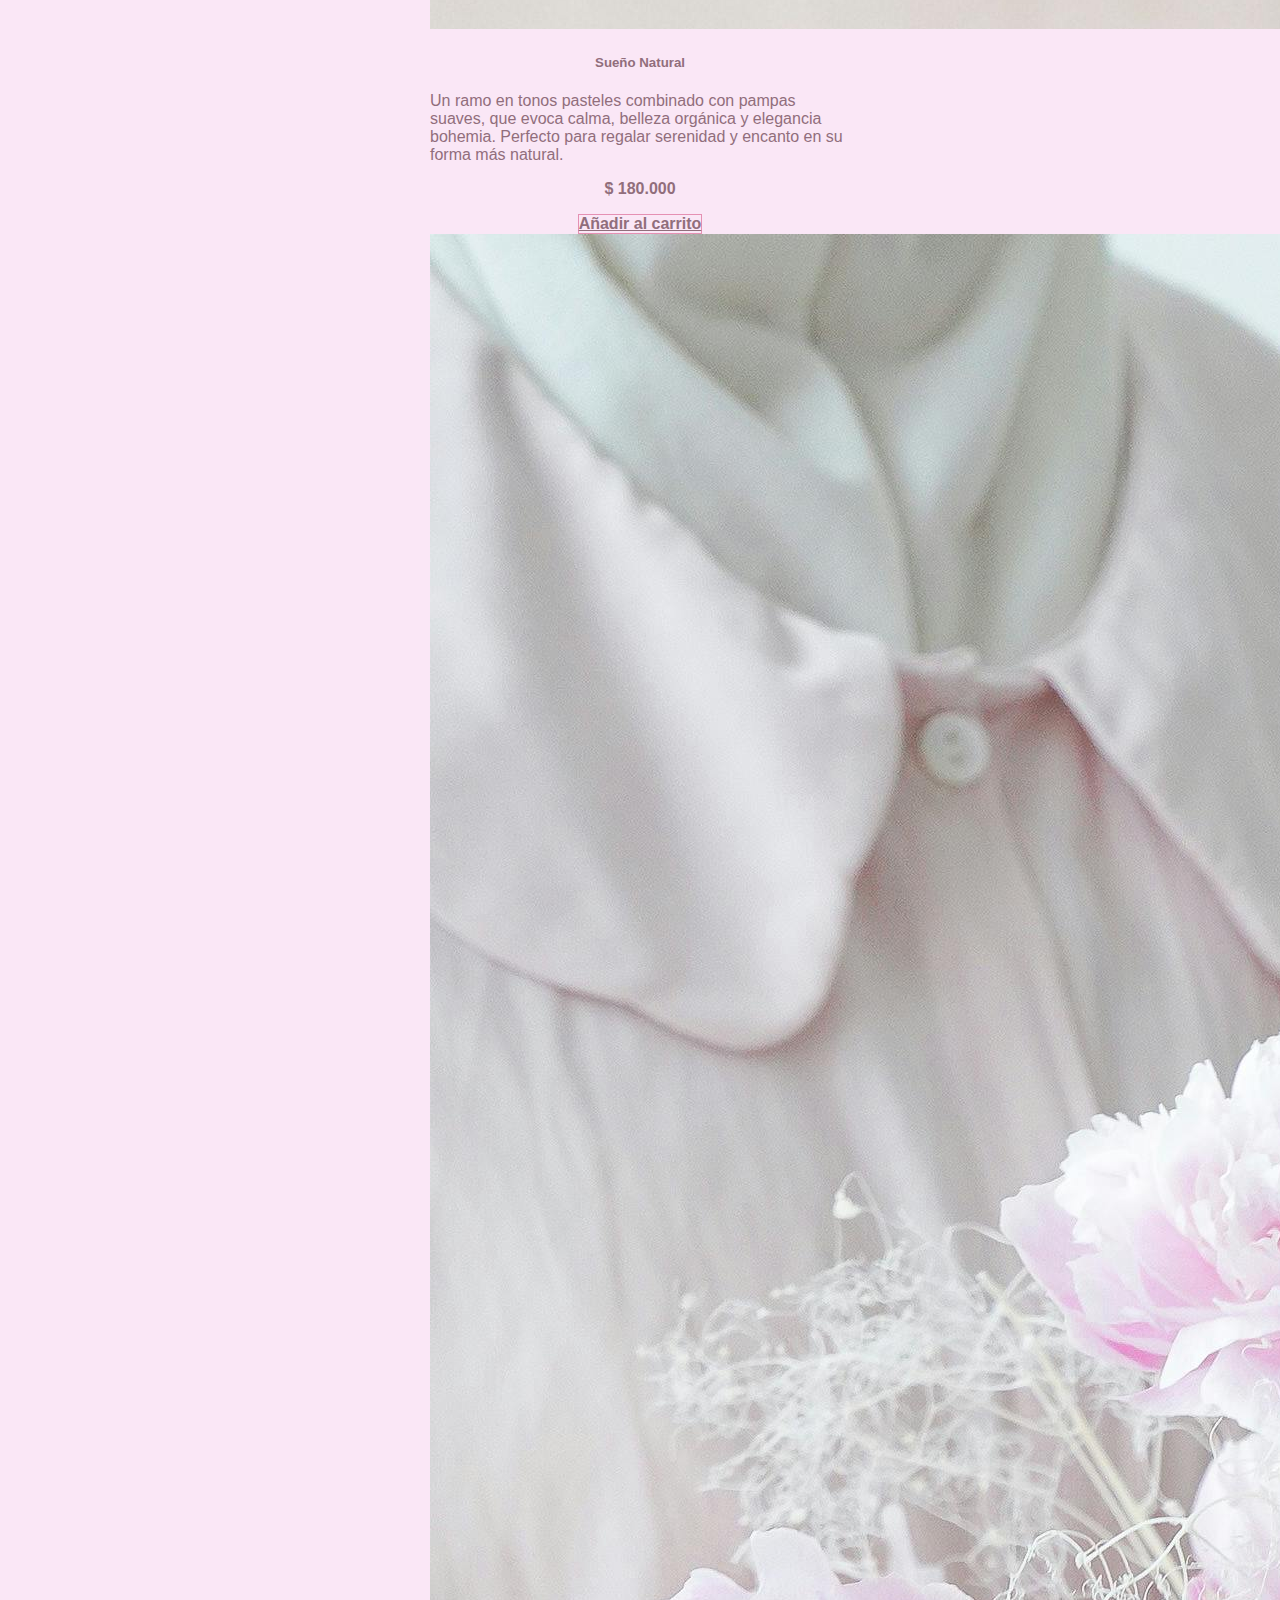
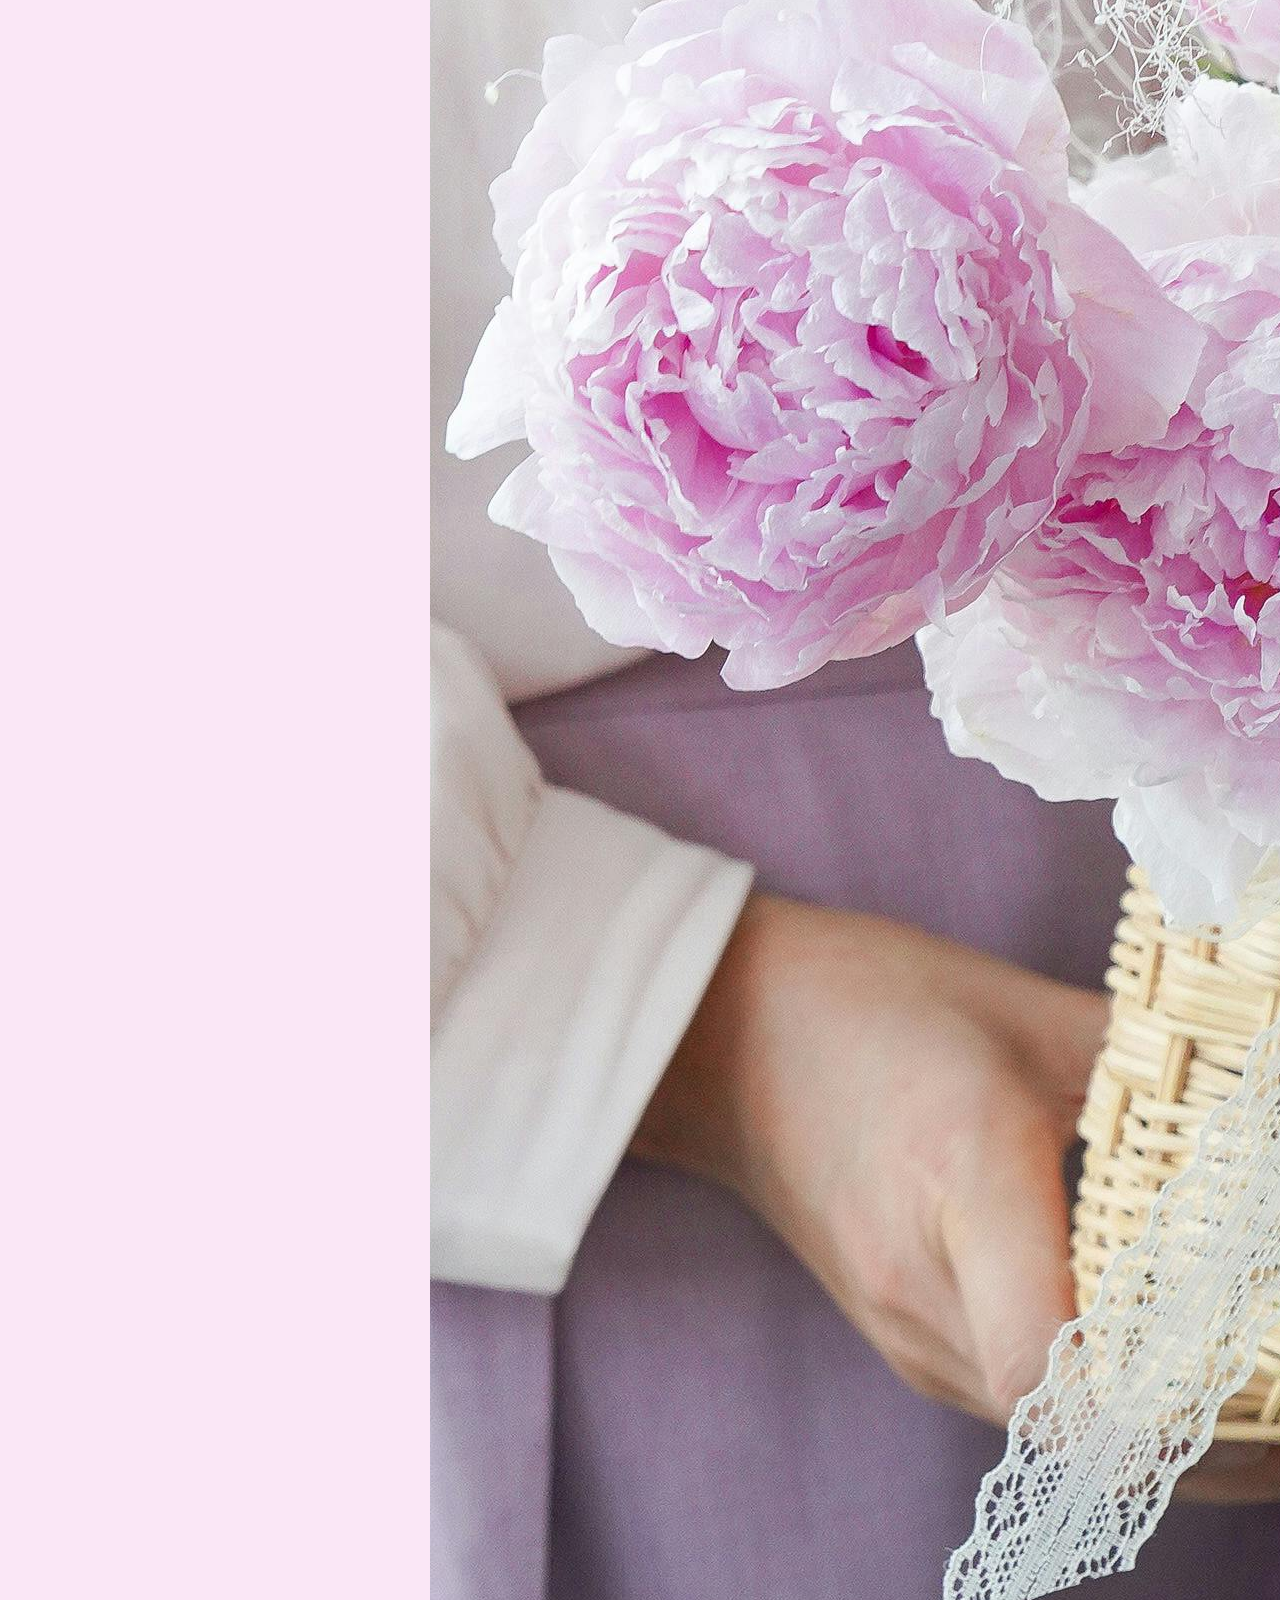
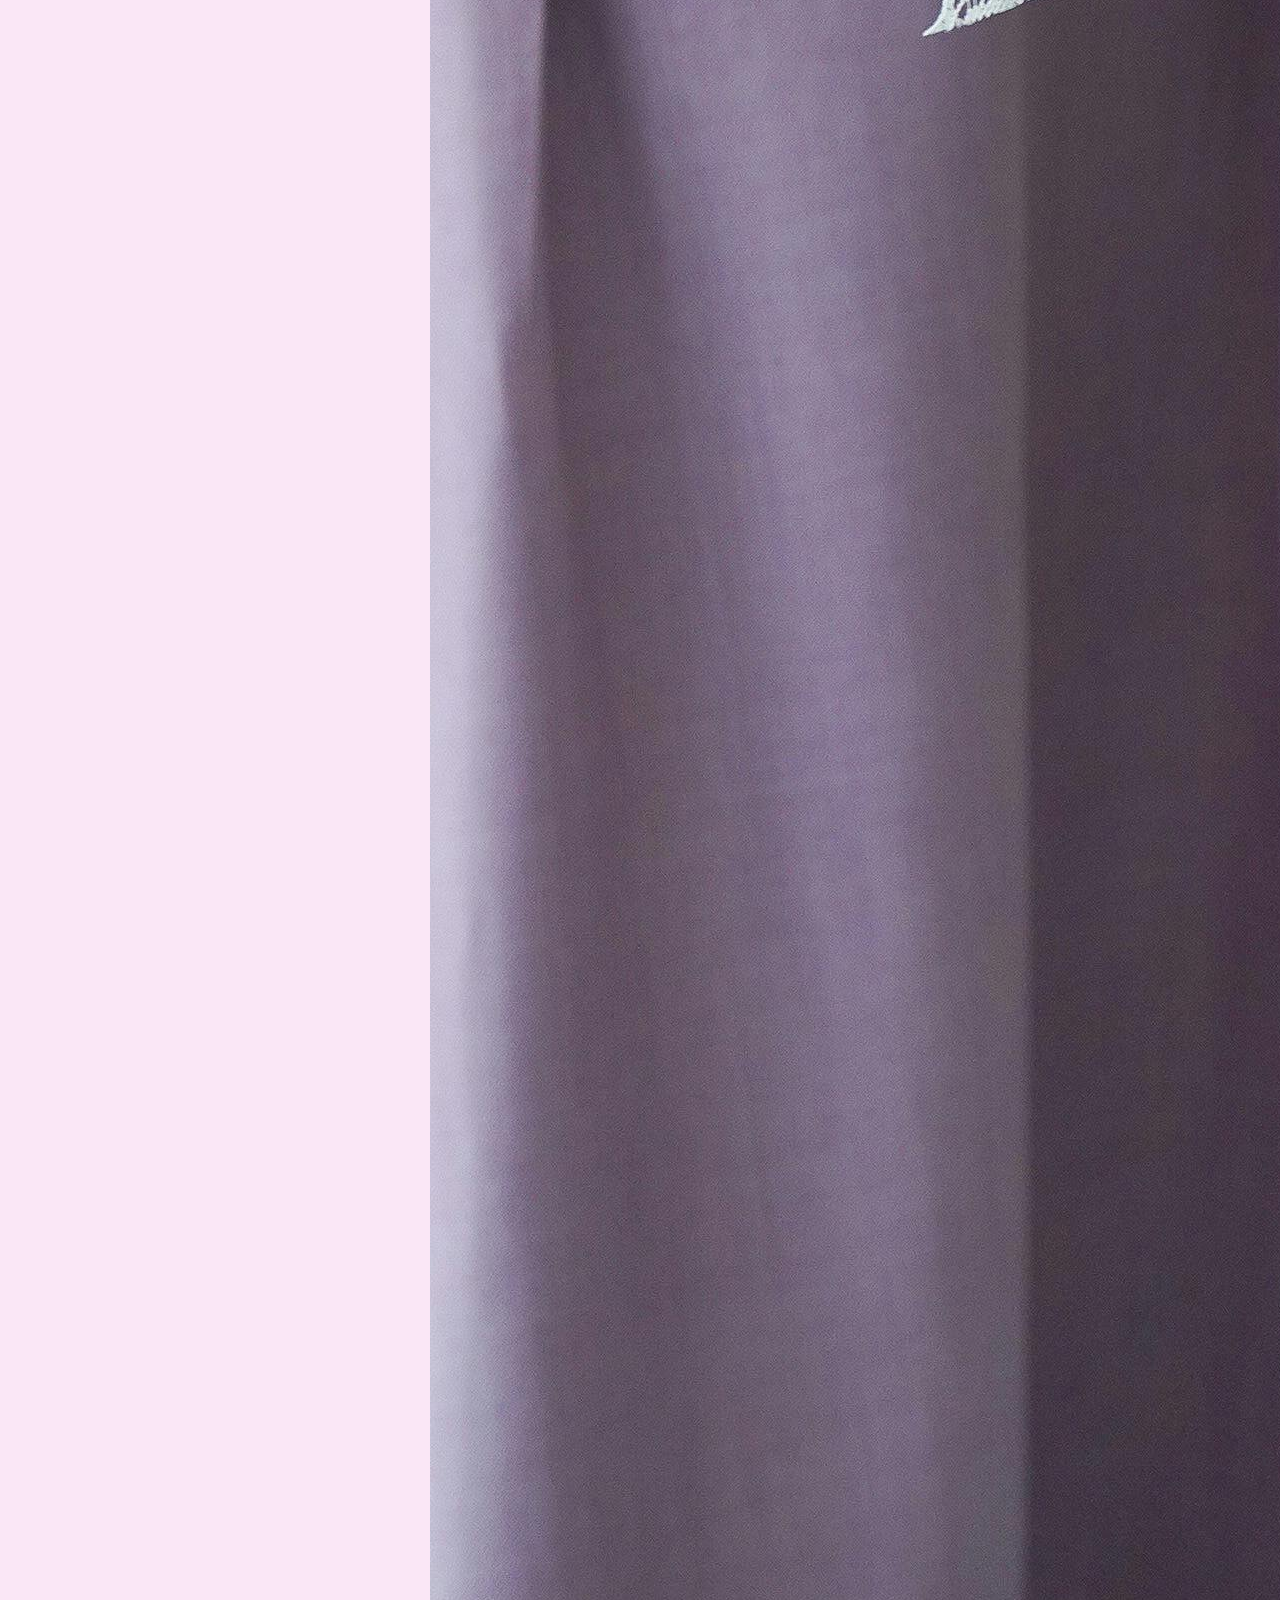
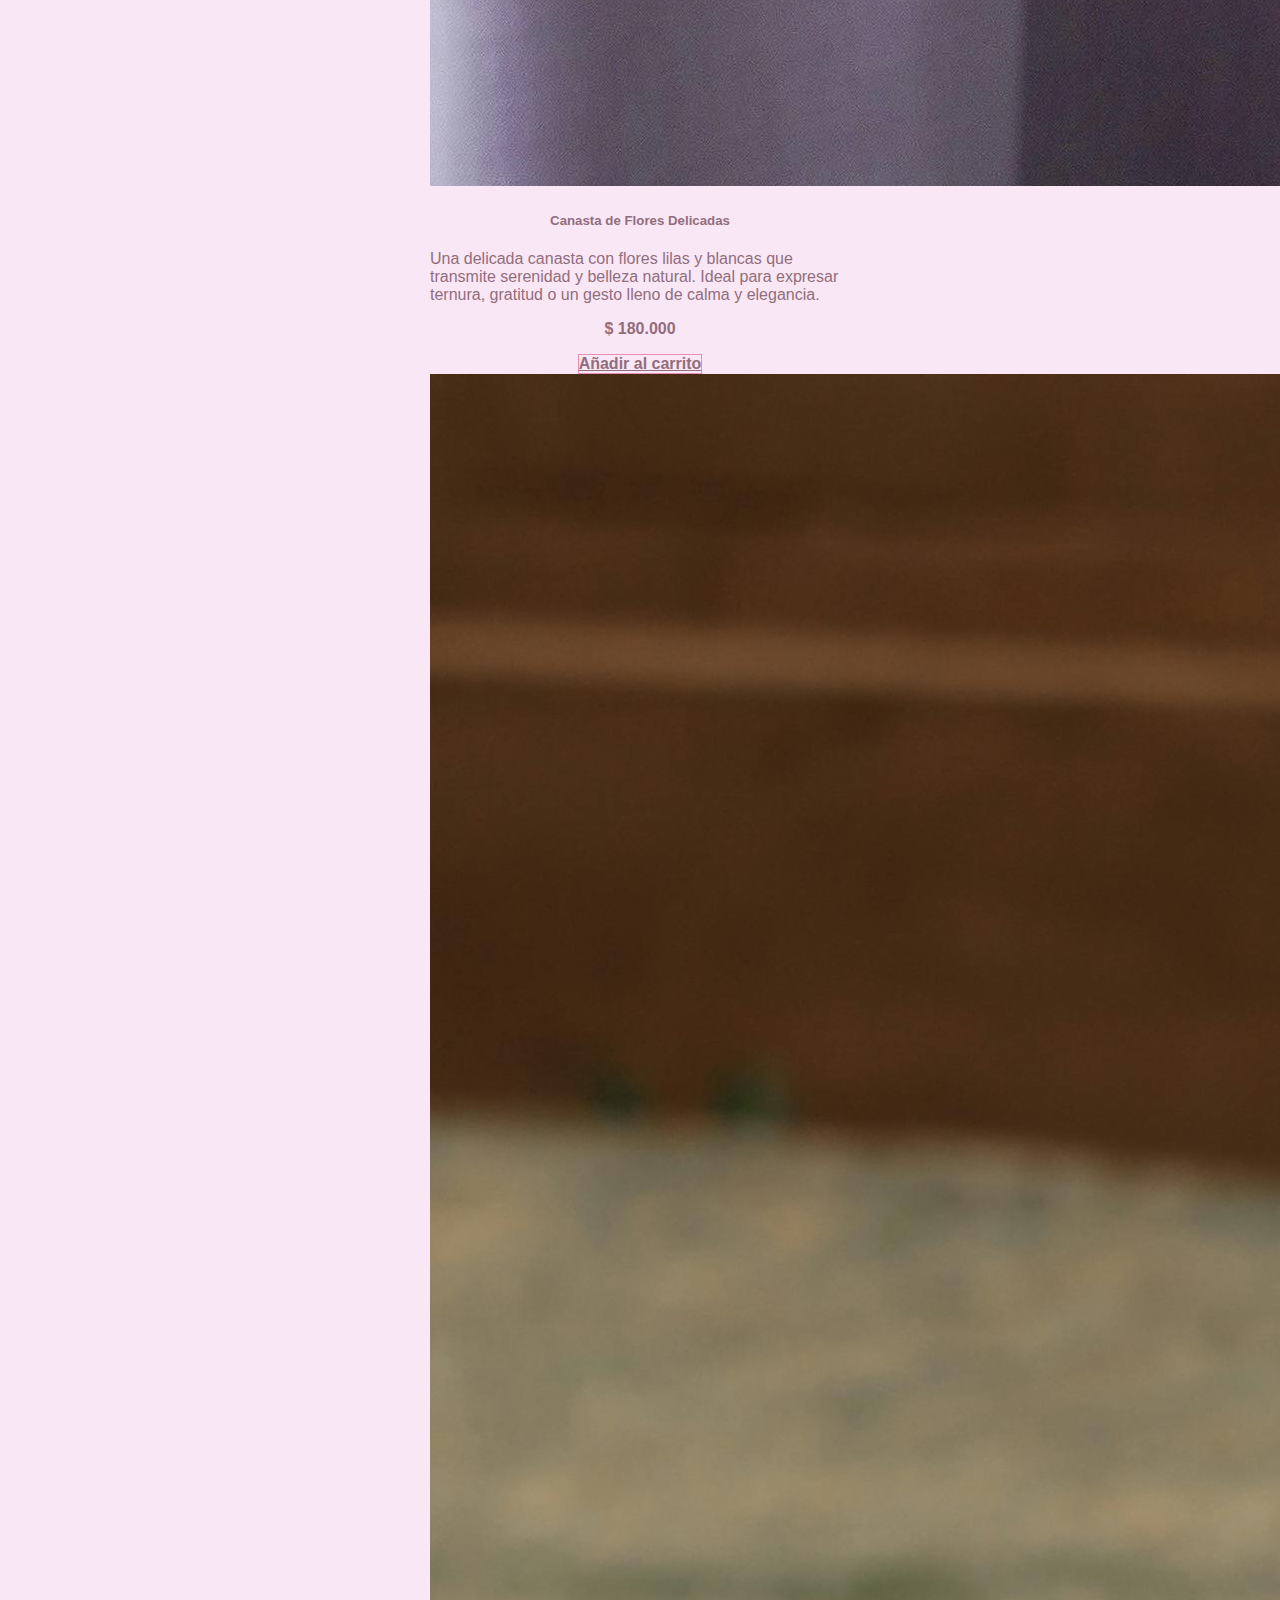
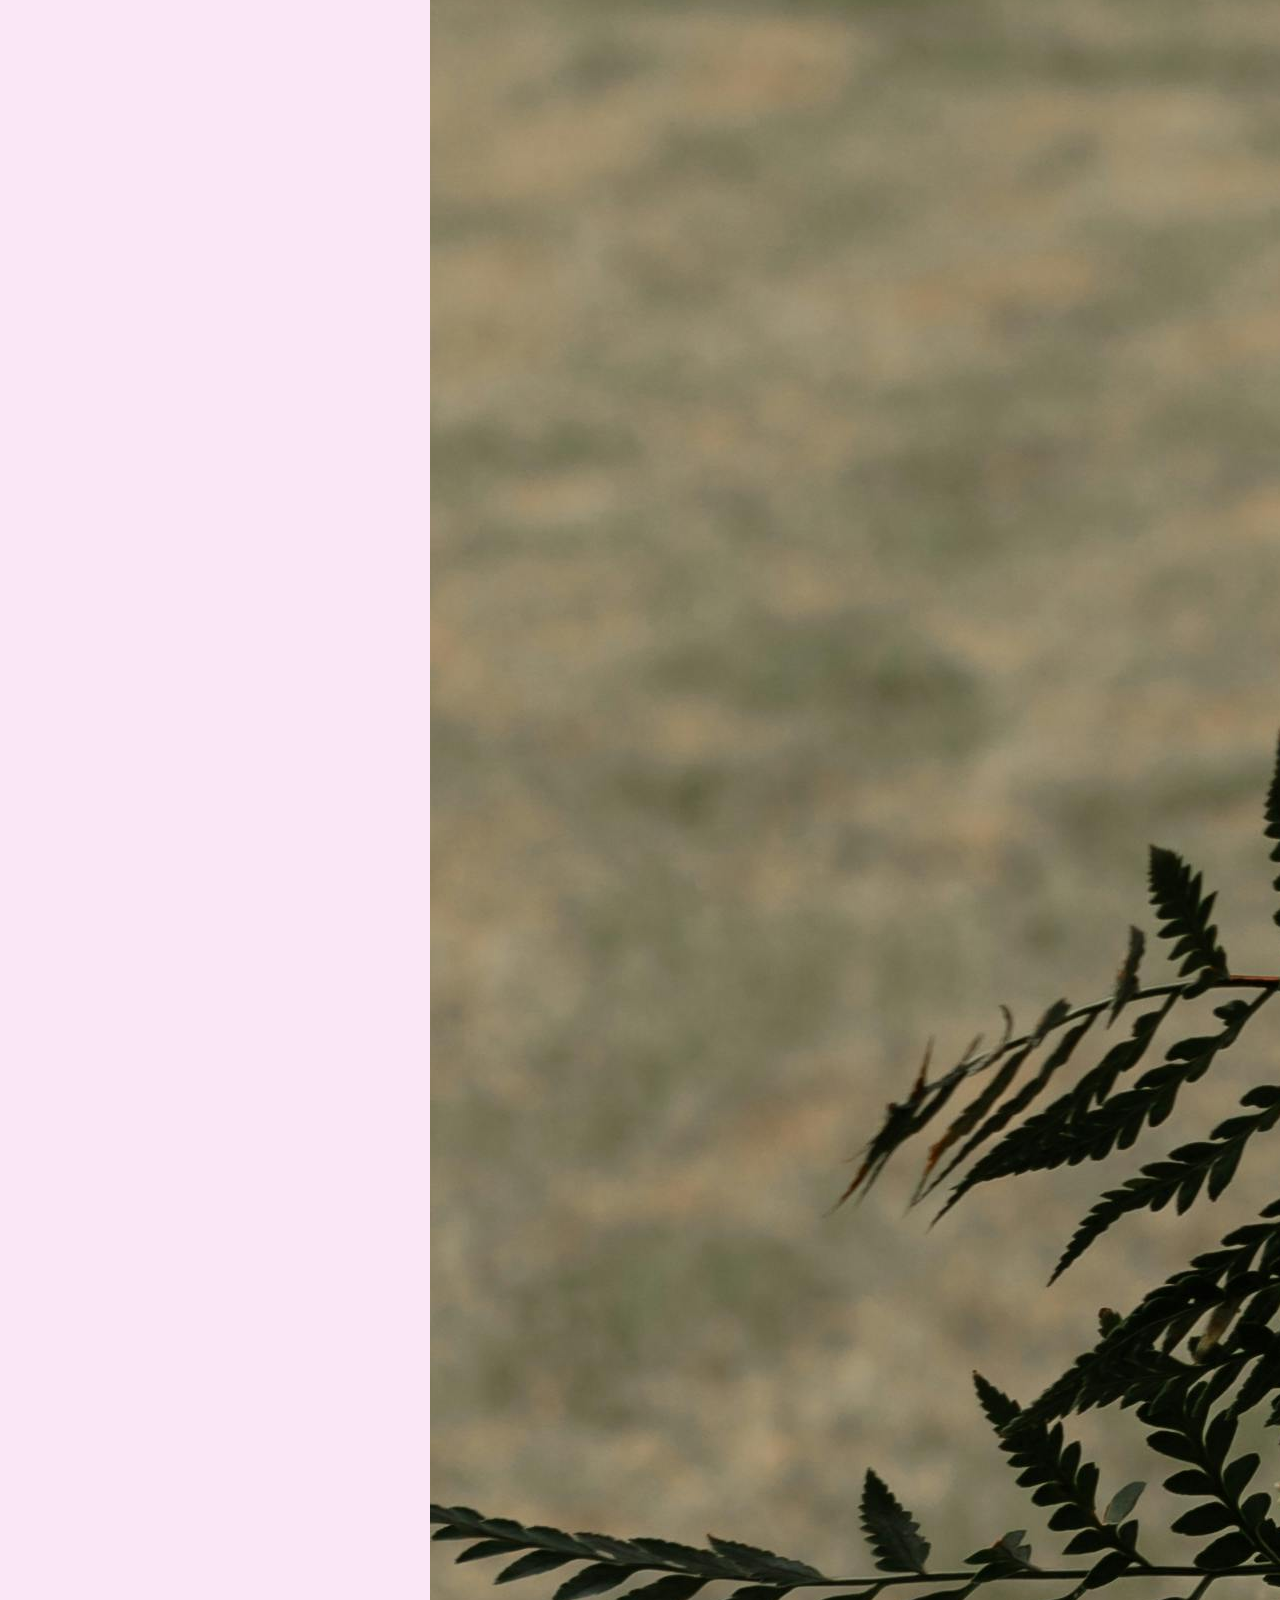
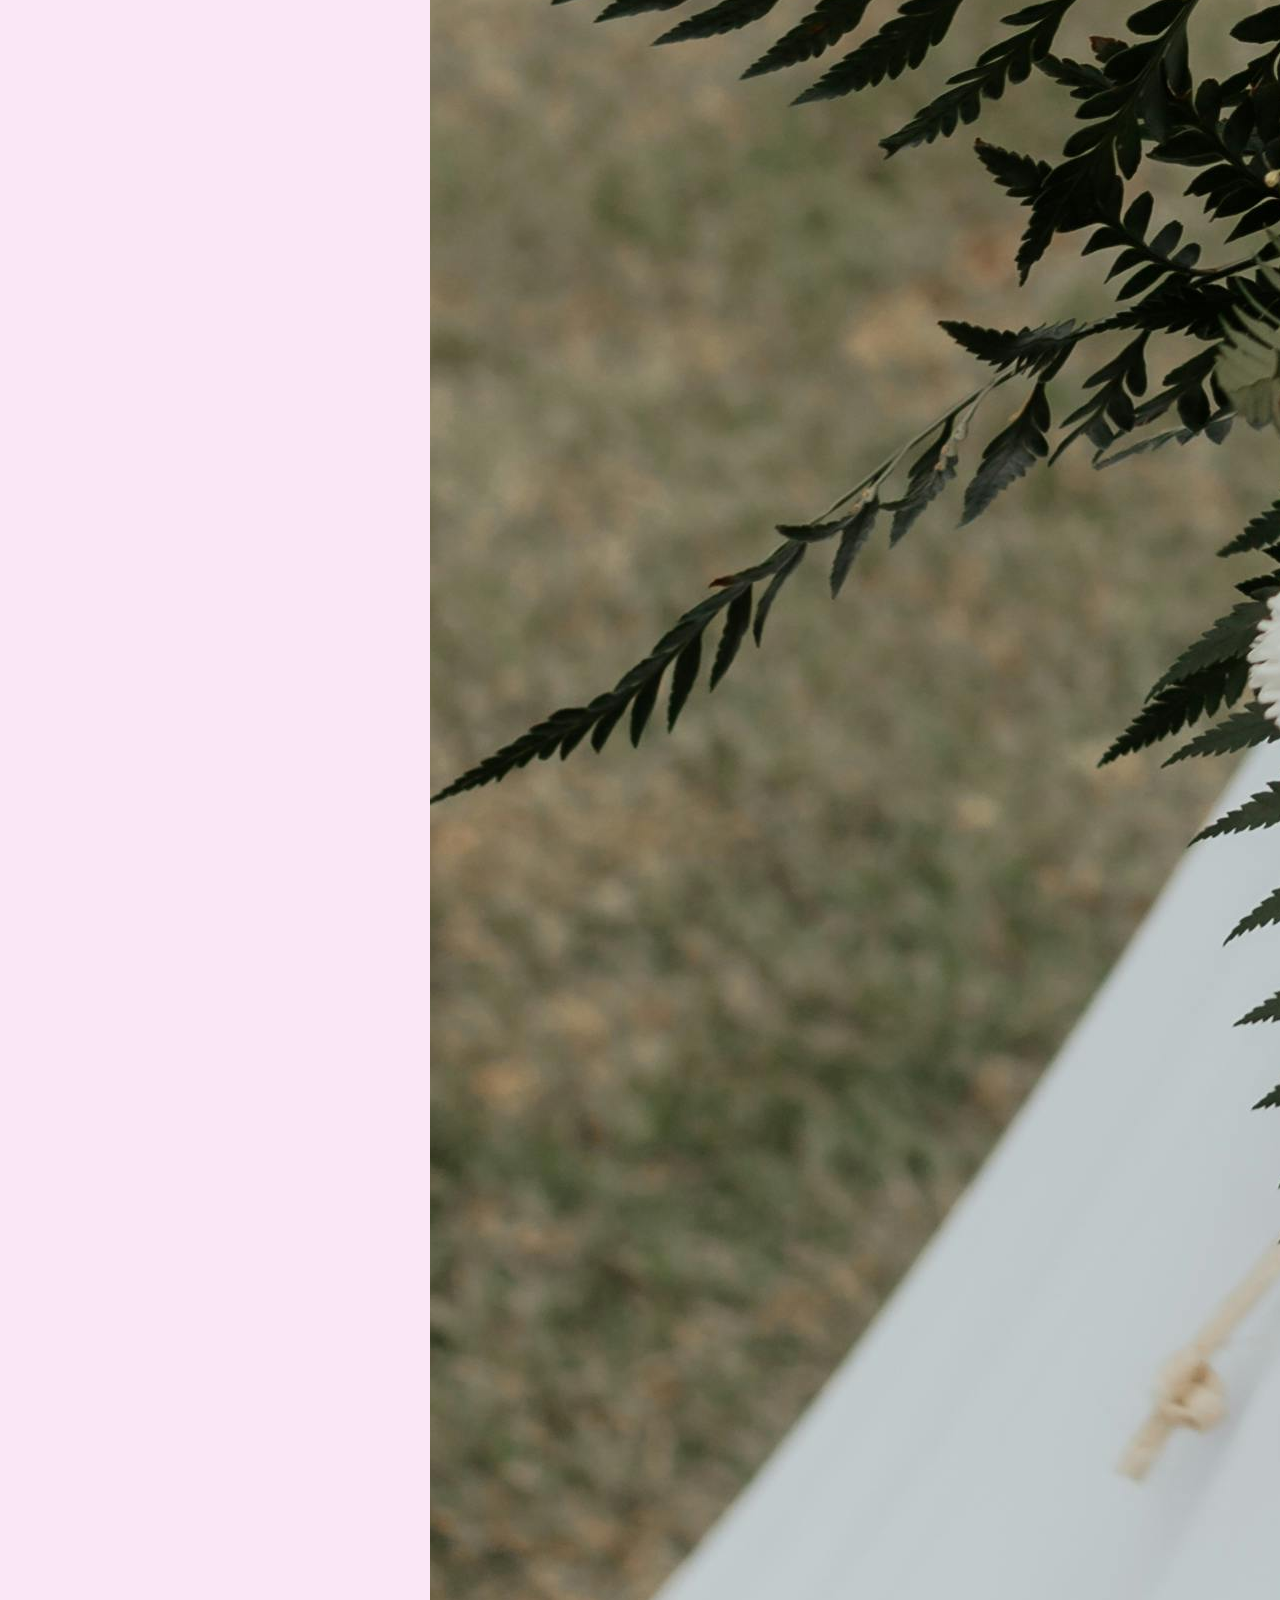
<file: Catalogo/Todaocasion.html>
<!DOCTYPE html>
<html lang="en">

<head>
    <meta charset="UTF-8">
    <meta name="viewport" content="width=device-width, initial-scale=1.0">
    <link href="https://cdn.jsdelivr.net/npm/bootstrap@5.3.6/dist/css/bootstrap.min.css" rel="stylesheet"
        integrity="sha384-4Q6Gf2aSP4eDXB8Miphtr37CMZZQ5oXLH2yaXMJ2w8e2ZtHTl7GptT4jmndRuHDT" crossorigin="anonymous">
    <link rel="stylesheet" href="/Recursos/CSS/Jstyle.css">

    <title>Catalogo</title>
</head>

<body>
    <header>
        <nav class="navbar navbar-expand-lg bg-body-tertiary">
            <div class="container-fluid">
                <a class="navbar-brand" href="#"><img class="logo" src="/Recursos/Images/Inicio/logo.jpeg"
                        alt="Logo floristeria todo en flor "></a>
                <button class="navbar-toggler" type="button" data-bs-toggle="collapse"
                    data-bs-target="#navbarSupportedContent" aria-controls="navbarSupportedContent"
                    aria-expanded="false" aria-label="Toggle navigation">
                    <span class="navbar-toggler-icon"></span>
                </button>
                <div class="collapse navbar-collapse" id="navbarSupportedContent">
                    <ul class="navbar-nav me-auto mb-2 mb-lg-0">
                        <li class="nav-item dropdown">
                            <a class="nav-link dropdown-toggle" href="#" role="button" data-bs-toggle="dropdown"
                                aria-expanded="false">
                                Catalogo
                            </a>
                            <ul class="dropdown-menu">
                                <li><a class="dropdown-item" href="/Catalogo/Todaocasion.html">Toda Ocasion</a></li>
                                <li><a class="dropdown-item" href="/Catalogo/Cumple.html">Cumpleaños</a></li>
                                <li><a class="dropdown-item" href="/Catalogo/Aniversario.html">Aniversario</a></li>
                            </ul>
                        </li>
                        <li class="nav-item">
                            <a class="nav-link active" aria-current="page" href="/NuestraHistoria/Index.html">Nuestra
                                Historia</a>
                        </li>
                        <li class="nav-item">
                            <a class="nav-link active" aria-current="page" href="#">Contáctanos</a>
                        </li>
                        <li class="nav-item">
                            <a class="nav-link active" aria-current="page" href="#">Iniciar Sesión</a>
                        </li>
                        <li class="nav-item">
                            <a class="nav-link active" aria-current="page" href="/Carritodecompras/Carritocompras.html">Carrito de Compras</a>
                        </li>
                    </ul>
                    <form class="d-flex" role="search">
                        <input class="form-control me-2" type="search" placeholder="Buscar" aria-label="Search" />
                        <button class="btn btn-outline-success" type="submit">Buscar</button>
                    </form>
                </div>
            </div>
        </nav>
    </header>

    <div class="row">
        <div class="col-sm-12 col-md-12 col-lg-12">
            <section class="catalogo-container">
                <div class="catalogo-categories">
                    <a href="/Catalogo/Todaocasion.html" class="categories">Toda Ocasión</a>
                    <a href="/Catalogo/Cumple.html" class="categories">Cumpleaños</a>
                    <a href="/Catalogo/Aniversario.html" class="categories">Aniversarios</a>
                </div>
                <div class="container-cards-products">
                    <div class="row row-cols-1 row-cols-md-2 g-4">
                        <div class="col">
                            <div class="card">
                                <img src="/Recursos/Images/Catalogo/TodaOcasion/TO1.jpg" class="card-img-top"
                                    alt="Ramo Sueño Natural">
                                <div class="card-body">
                                    <h5 class="card-title">Sueño Natural</h5>
                                    <p class="card-text">Un ramo en tonos pasteles combinado con pampas suaves, que
                                        evoca calma, belleza orgánica y elegancia bohemia. Perfecto para regalar
                                        serenidad y encanto en su forma más natural.</p>
                                    <p class="price">$ 180.000</p>
                                    <a href="#" class="btn btn-primary add-to-cart" data-name="Sueño Natural"
                                        data-price="180000">
                                        Añadir al carrito
                                    </a>

                                </div>
                            </div>
                        </div>
                        <div class="col">
                            <div class="card">
                                <img src="/Recursos/Images/Catalogo/TodaOcasion/TO2.jpg" class="card-img-top"
                                    alt="Canasta de flores delicadas">
                                <div class="card-body">
                                    <h5 class="card-title">Canasta de Flores Delicadas</h5>
                                    <p class="card-text">Una delicada canasta con flores lilas y blancas que transmite
                                        serenidad y belleza natural. Ideal para expresar ternura, gratitud o un gesto
                                        lleno de calma y elegancia.</p>
                                    <p class="price">$ 180.000</p>
                                    <a href="#" class="btn btn-primary">Añadir al carrito</a>
                                </div>
                            </div>
                        </div>
                        <div class="col">
                            <div class="card">
                                <img src="/Recursos/Images/Catalogo/TodaOcasion/TO3.jpg" class="card-img-top"
                                    alt="Ramo Sol de Amor">
                                <div class="card-body">
                                    <h5 class="card-title">Sol de Amor</h5>
                                    <p class="card-text">Un ramo radiante que une la energía del girasol con la pureza
                                        de las flores blancas. “Sol de Amor” simboliza la alegría, la luz del compromiso
                                        y la belleza de un amor que florece con fuerza y dulzura. Perfecto para una
                                        novia que irradia felicidad.</p>
                                    <p class="price">$ 110.000</p>
                                    <a href="#" class="btn btn-primary">Añadir al carrito</a>
                                </div>
                            </div>
                        </div>
                        <div class="col">
                            <div class="card">
                                <img src="/Recursos/Images/Catalogo/TodaOcasion/TO4.jpg" class="card-img-top"
                                    alt="Ramo Esencia de Otoño">
                                <div class="card-body">
                                    <h5 class="card-title">Esencia de Otoño</h5>
                                    <p class="card-text">Una mezcla sofisticada de rosas rojas, blancas y en tonos café
                                        que evoca calidez, amor maduro y elegancia natural. “Esencia de Otoño” es un
                                        ramo que habla de profundidad, equilibrio y sentimientos que perduran con el
                                        paso del tiempo.</p>
                                    <p class="price">$ 150.000</p>
                                    <a href="#" class="btn btn-primary">Añadir al carrito</a>
                                </div>
                            </div>
                        </div>
                        <div class="col">
                            <div class="card">
                                <img src="/Recursos/Images/Catalogo/TodaOcasion/TO5.jpg" class="card-img-top"
                                    alt="Ramo Alegría en Flor">
                                <div class="card-body">
                                    <h5 class="card-title">Alegría en Flor</h5>
                                    <p class="card-text">Un ramo vibrante y armonioso en tonos rosados, verdes, blancos
                                        y naranjas que transmite frescura, optimismo y cariño. Es el detalle perfecto
                                        para iluminar cualquier día y celebrar momentos grandes o pequeños con color y
                                        corazón.p>
                                    <p class="price">$ 175.000</p>
                                    <a href="#" class="btn btn-primary">Añadir al carrito</a>
                                </div>
                            </div>
                        </div>
                        <div class="col">
                            <div class="card">
                                <img src="/Recursos/Images/Catalogo/TodaOcasion/TO6.jpg" class="card-img-top"
                                    alt="Ramo Reflejo de Amor">
                                <div class="card-body">
                                    <h5 class="card-title">Reflejo de Amor</h5>
                                    <p class="card-text">Un ramo encantador en tonos rosados, blancos y rojos que
                                        transmite cariño, gratitud y afecto sincero. “Reflejo de Amor” es el detalle
                                        perfecto para sorprender en cualquier ocasión con un gesto lleno de color,
                                        belleza y emoción.</p>
                                    <p class="price">$ 155.000</p>
                                    <a href="#" class="btn btn-primary">Añadir al carrito</a>
                                </div>
                            </div>
                        </div>
                    </div>
                </div>
            </section>
        </div>
    </div>
    <script src="https://cdn.jsdelivr.net/npm/bootstrap@5.3.6/dist/js/bootstrap.bundle.min.js"
        integrity="sha384-j1CDi7MgGQ12Z7Qab0qlWQ/Qqz24Gc6BM0thvEMVjHnfYGF0rmFCozFSxQBxwHKO"
        crossorigin="anonymous"></script>
</body>

</html>
</file>
<file: Recursos/CSS/Vestilo.css>
/* Barra de Navegacion*/

.container-fluid {
    background-color: #fdfcfd; /* Establece un color de fondo muy claro para el contenedor */
    box-shadow: 0 3px 5px rgba(0, 0, 0, 0.1); /* Agrega una sombra suave debajo para dar profundidad */
}
.logo {
    width: 80px;  /* Define el ancho fijo del logo para que sea de 80px */
    height: 80px;  /* Define la altura fija del logo para que sea de 80px */
    border-radius: 10%;/* Redondea ligeramente las esquinas del logo, dándole un borde suave */
}
.navbar-nav {
    display: flex; /* Usa flexbox para disponer los elementos dentro del nav horizontalmente */
    justify-content: center; /* Centra los ítems (links) horizontalmente dentro del navbar */
    width: 100%;   /* Ocupa todo el ancho disponible del contenedor padre */
}
.nav-link {
    color: #916e7c; /* Color base del texto de los links de navegación */
    font-weight: 500; /* Peso de fuente medio para un texto seminegrita */
    font-size: 17px; /* Tamaño de la fuente */
    text-decoration: none; /* Quita el subrayado predeterminado */
    border-bottom: 2px solid transparent; /* Línea inferior invisible para animaciones o cambios al pasar el cursor */
}

.nav-link:hover {
    border-bottom-color: rgb(250, 231, 246); /* Cambia el color de la línea inferior al pasar el mouse */
    color: #e590b3; /* Cambia el color del texto al pasar el mouse */
}

.dropdown-item {
    color: #916e7c; /* Color base del texto en los elementos del dropdown */
    font-weight: 500;  /* Peso medio para el texto */
    font-size: 17px; /* Tamaño de fuente */
    text-decoration: none;  /* Sin subrayado */
    border-bottom: 2px solid transparent; /* Línea inferior invisible para efectos */
}

.dropdown-item:hover {
    border-bottom-color: rgb(250, 231, 246); /* Color línea inferior al hacer hover */
    color: #e590b3; /* Color del texto al hacer hover */
}

/* Estilos para cuando el botón de menú desplegable (dropdown) está enfocado, activo o abierto */
.navbar .dropdown-toggle:focus, /* Cuando el dropdown recibe foco (por teclado o clic) */
.navbar .dropdown-toggle:active, /* Cuando se hace clic sobre el dropdown */
.navbar .dropdown-toggle.show { /* Cuando el menú desplegable está visible (abierto) */
  color: #e590b3 !important;            /* Cambia el color del texto del botón a rosado personalizado */
  /* El !important asegura que este color sobrescriba los estilos por defecto de Bootstrap */
}
/* Cambia el color de fondo y texto del ítem del dropdown cuando está activo (clic) */
.dropdown-menu .dropdown-item:active {
  background-color: #fdeaf3 !important; /* Fondo rosado claro */
  color: #e590b3 !important;            /* Color de texto rosado */
}


.navbar .nav-link.active {
    color: #916e7c; /* Color del link activo en el navbar */
    font-weight: 500; /* Peso medio */
    font-size: 17px; /* Tamaño fuente */
    text-decoration: none;  /* Sin subrayado */
    border-bottom: 2px solid transparent; /* Línea inferior invisible */
}

.navbar .nav-link.active:hover {
    border-bottom-color: rgb(250, 231, 246);  /* Cambio color línea inferior al hacer hover */
    color: #e590b3; /* Cambio color texto al hacer hover sobre el link activo */
}

.form-control {
    border: none;  /* Elimina bordes predeterminados */
    background-color: transparent; /* Fondo transparente */
    border: 1px solid #e590b3; /* Añade un borde personalizado */
    display: flex; /* Usamos flex para centrar contenido */
    justify-content: center; /* Centra horizontalmente */
    align-items: center; /* Centra verticalmente */
    cursor: pointer; /* Cambia cursor al pasar sobre el input */
    outline: none; /* Elimina el contorno azul al enfocar */

    &:hover {
        background-color: rgb(250, 231, 246); /* Cambia fondo al pasar el mouse */
    }

}
/* Cuando el input o botón están enfocados */
.form-control:focus,
.btn-outline-success:focus {
    outline: none; /* Elimina contorno por defecto */
    box-shadow: none;  /* Elimina sombra predeterminada */
    border-color: #e590b3; /* Cambia color del borde cuando está activo */
  
    /*este código elimina el borde y sombra azul típica de foco que tiene el navegador o Bootstrap,
     y en su lugar cambia el borde por un color personalizado (#e590b3) cuando el input o botón está activo. */
}


/* Estado activo (cuando haces clic) */
.btn-outline-success:active,
.btn-outline-success.active,
.show > .btn-outline-success.dropdown-toggle {
  background-color:rgb(250, 231, 246)!important; /* rosa más oscuro */
   border-color:#e590b3 !important;

}

/* Quitar el botón "x" que aparece en inputs de tipo search en navegadores webkit */
input[type="search"]::-webkit-search-cancel-button {
    -webkit-appearance: none;  /* elimina el botón o la x ya que no se puede personalizar */
    appearance: none;  /* Elimina estilo por defecto */
    display: none; /* Oculta el botón */
}

/* Cambiar color del texto del placeholder */
.form-control::placeholder {
  color:#916e7c;  /* Color del texto de ayuda en el input */
}

/*para poner una imagen de fondo*/
.tienda{
    display: flex;
    align-items: center;
    min-height: 95vh;
    background: url(/Recursos/ImagesV/Inicio4.jpg) no-repeat;
    background-size: cover;
    background-position: center;
    color: #232024;
}
.heading{
    font-size: 48px;/*tamaño de la letra*/
    font-weight: bold;/*grosor de la fuente en negrita*/
    margin-top: 100px;/*margen superior del elemento*/
    margin-bottom: 30px;/*margen inferior*/
    color:#916e7c;/*color de texto*/
    font-family: 'Segoe UI', Tahoma, Geneva, Verdana, sans-serif;
}
/*boton de comprar flores*/
.comprar{
  border: none;
    background-color: rgb(250, 231, 246);
    border: 1px solid #e590b3;
    color: #916e7c;
    font-weight: bolder;
    margin-top: 40px;
    padding: 30px;
    display: inline-block;
   margin-top: 40px; /*estos baja el botan*/
    border-radius: 40px;
    cursor: pointer;    
}

/*esteblese color de fondo del boton*/
.comprar:hover{
    background-color: #fdfcfd;
        color: #916e7c;
        border: 1px solid #e590b3;
}

.informacion{
    text-align: center;
    font-size: 4rem;
    color: #0d0d0d;
    padding: 1rem;
    margin: 2rem 0;
    background: #fdfcfd;

}
span{
    color: #916e7c;
    font-size: medium;
    text-decoration: underline;
}

.about .fila{
    display: flex;
    align-items: center;
    gap: 2rem;
    flex-wrap: wrap;
    padding: 2rem 0;
    padding-bottom: 3rem;
}
.about .fila .imagen{
    display: flex;
    align-items: center;
    gap: 2rem;
    flex-wrap: wrap;
    padding: 2rem 0;
    padding-bottom: 3rem;
}
.about .fila .imagen img{
    width: 100%;
    border: 0rem solid#d699bc;
    border-radius: 5rem;
    box-shadow: 0 .5rem 1rem #030303

}
.contenido{
    display: flex;
    align-items: center;
    margin: 20px;
}
.imagen{
    margin-right: 2opx;
}
img{
    max-width: 300px;
    height: auto;
}
/*comprar los mas vendidos*/
.btn-inicio{
    display: inline-block;
    align-items: center;
    margin-top: 50px; /*estos baja el botan*/
    border-radius: 5rem;
    background-color: #fdfcfd;
    color: #916e7c;
    padding:.9rem 3.5rem;
    cursor: pointer;
    font-size: 1.7rem;
}

/* Estilo del título (opcional) */


h1 {
    font-size: 2.5rem; /* Tamaño grande para encabezados principales */
    color: #916e7c;; /* Color atractivo para el encabezado */
    margin-bottom: 10px; /* Espacio debajo del encabezado */
    text-align: center;
}


/* Estilo de la tabla */
table {
  width: 90%;
  max-width: 1000px;
  margin: 0 auto;
  border-collapse: collapse;
  background-color:#fdfcfd;
  border-radius: 12px;
  overflow: hidden;
  box-shadow: 0 8px 20px rgba(0, 0, 0, 0.1);
}

/* Estilo de las imágenes en el encabezado */
thead img {
  width: 100%;
  max-width: 325px;
  border-radius: 12px;
  box-shadow: 0 4px 10px rgba(0, 0, 0, 0.2);
  transition: transform 0.3s ease;
}

/* Efecto zoom al pasar el mouse */
thead img:hover {
  transform: scale(1.05);
}

/* Estilo de celdas */
th, td {
  padding: 20px;
  text-align: center;
  border-bottom: 1px solid #dbc4c4;
  color: #333;
  font-size: 16px;
}

/* Fila con efecto hover */
tbody tr:hover {
  background-color: #e7dfdf;
}

/* Responsive para pantallas pequeñas */
@media (max-width: 768px) {
  thead img {
    max-width: 100%;
  }

  table, th, td {
    font-size: 19px;
  }
}

/*iniciar sesion*/
/* Estilo general del formulario */
.formulario {
  background-color: #fdfcfd;
  padding: 2rem;
  border-radius: 20px;
  max-width: 600px;
  margin: 2rem auto;
  box-shadow: 0 5px 15px rgba(0, 0, 0, 0.1);
  font-family: 'Segoe UI', sans-serif;
}

/* Estilo para etiquetas */
.formulario label {
  display: block;
  margin-top: 1rem;
  margin-bottom: 0.3rem;
  color: #916e7c;
  font-weight: bold;
}

/* Inputs, selects y textarea */
.formulario input,
.formulario select,
.formulario textarea {
  width: 100%;
  padding: 10px;
  border: 1px solid #ddd;
  border-radius: 10px;
  font-size: 1rem;
  box-sizing: border-box;
}

/* Botón */
.formulario button {
  margin-top: 1.5rem;
  background-color:  rgb(250, 231, 246);
  color: #916e7c;
  padding: 17px 30px;
  border: none;
  border-radius: 7px;
  font-size: 1rem;
  cursor: pointer;
  transition: background-color 0.3s;
}

.formulario button:hover {
  background-color: #e590b3;
}

/* Responsivo */
@media (max-width: 300px) {
  .formulario {
    padding: 1rem;
  }
}
/* Contenedor en columnas */
.contenedor-contacto {
  display: flex;
  justify-content: center;
  align-items: flex-start;
  gap: 2rem;
  padding: 2rem;
  flex-wrap: wrap; /* Para que se acomode en pantallas pequeñas */
}

/*INICIAR SESION*/
/* Formulario */
.formulario-contacto {
  display: flex;
  flex-direction: column;
  gap: 10px;
  background-color: #fdfcfd;
  padding: 2rem;
  border-radius: 20px;
  max-width: 600px;
  margin: 2rem auto;
  box-shadow: 0 5px 15px rgba(0, 0, 0, 0.1);
  font-family: 'Segoe UI', sans-serif;
}


.formulario-contacto label {
  font-weight: bold;
  color:#916e7c;
}

.formulario-contacto input,
.formulario-contacto textarea {
  padding: 10px;
  font-size: 10px;
  border: 1px solid #ccc;
  border-radius: 6px;
  width: 100%;
  box-sizing: border-box;
  background-color: #fffefe;
}



.formulario-contacto button {
  background-color: rgb(250, 231, 246);
  color: #916e7c;
  padding: 20px;
  font-size: 16px;
  border: none;
  border-radius: 6px;
  cursor: pointer;
  transition: background-color 0.3s ease;
}

.formulario-contacto button:hover {
    background:#e590b3;
}



/* Responsive */
@media (max-width: 600px) {
  #contacto {
    padding: 30px 10px;
  }

  .formulario-contacto button {
    font-size: 14px;
  }
}
/* Estilo general del body */
body {
  margin: 0;
  font-family: 'Segoe UI', sans-serif;
  background-color:#fdfcfd;
}

/* Sección principal de contacto */
#contacto {
  padding: 50px 20px;
  max-width: 1000px;
  margin: auto;
}

/* Título */
#contacto h2 {
  text-align: center;
  font-size: 32px;
  margin-bottom: 40px;
  color: #916e7c;
}

/* Contenedor general */
.contenedor-contacto {
  display: flex;
  flex-direction: column;
  gap: 40px;
}

/* Información de contacto */
.info-contacto p {
  font-size: 16px;
  color: #080808;
  margin: 6px 0;
}

/* Redes sociales */
.redes-sociales p {
  font-size: 16px;
  color: #0e0e0e;
  margin-bottom: 5px;
}

.redes-sociales a {
  color: #080808;
  text-decoration: none;
  margin-right: 12px;
  font-weight: bold;
}

.redes-sociales a:hover {
  text-decoration: underline;
}

/* Mapa */
.mapa iframe {
  width: 100%;
  height: 300px;
  border-radius: 8px;
  border: none;
}
.announcement-bar {
    background-color: #fdfcfd;
    padding: 30px;
    margin-top: 20px;
}

.announcement-bar-content {
    display: flex;
    align-items: center;
    flex-wrap: wrap; /* Para que se adapte en pantallas pequeñas */
}

.content-info {
    display: flex;
    align-items: center;
    gap: 40px;
    flex: 1;
    flex-wrap: wrap;
}

.content-info p {
    display: flex;
    align-items: center;
    gap: 15px;
    font-size: 14px;
}

.content-info i {
    color: #e590b3;
}
.content-info p {
    color: #916e7c; /* Color base del texto de los links de navegación */
    font-weight: 500; /* Peso de fuente medio para un texto seminegrita */
    font-size: 17px; /* Tamaño de la fuente */
    text-decoration: none; /* Quita el subrayado predeterminado */
    border-bottom: 2px solid transparent; /* Línea inferior invisible para animaciones o cambios al pasar el cursor */
    
}

.social-links {
    display: flex;
    align-items: center;
    gap: 15px;
    flex-wrap: wrap;
}

.social-links a {
    color: #e590b3;
    text-decoration: none;
}

.social-links a i {
    font-size: 20px;
}
</file>
<file: Recursos/CSS/Jstyle.css>
/* Barra de Navegacion*/

.container-fluid {
    background-color: #fdfcfd; /* Establece un color de fondo muy claro para el contenedor */
    box-shadow: 0 3px 5px rgba(0, 0, 0, 0.1); /* Agrega una sombra suave debajo para dar profundidad */
}
.logo {
    width: 80px;  /* Define el ancho fijo del logo para que sea de 80px */
    height: 80px;  /* Define la altura fija del logo para que sea de 80px */
    border-radius: 10%;/* Redondea ligeramente las esquinas del logo, dándole un borde suave */
}
.navbar-nav {
    display: flex; /* Usa flexbox para disponer los elementos dentro del nav horizontalmente */
    justify-content: center; /* Centra los ítems (links) horizontalmente dentro del navbar */
    width: 100%;   /* Ocupa todo el ancho disponible del contenedor padre */
}
.nav-link {
    color: #916e7c; /* Color base del texto de los links de navegación */
    font-weight: 500; /* Peso de fuente medio para un texto seminegrita */
    font-size: 17px; /* Tamaño de la fuente */
    text-decoration: none; /* Quita el subrayado predeterminado */
    border-bottom: 2px solid transparent; /* Línea inferior invisible para animaciones o cambios al pasar el cursor */
}

.nav-link:hover {
    border-bottom-color: rgb(250, 231, 246); /* Cambia el color de la línea inferior al pasar el mouse */
    color: #e590b3; /* Cambia el color del texto al pasar el mouse */
}

.dropdown-item {
    color: #916e7c; /* Color base del texto en los elementos del dropdown */
    font-weight: 500;  /* Peso medio para el texto */
    font-size: 17px; /* Tamaño de fuente */
    text-decoration: none;  /* Sin subrayado */
    border-bottom: 2px solid transparent; /* Línea inferior invisible para efectos */
}

.dropdown-item:hover {
    border-bottom-color: rgb(250, 231, 246); /* Color línea inferior al hacer hover */
    color: #e590b3; /* Color del texto al hacer hover */
}

/* Estilos para cuando el botón de menú desplegable (dropdown) está enfocado, activo o abierto */
.navbar .dropdown-toggle:focus, /* Cuando el dropdown recibe foco (por teclado o clic) */
.navbar .dropdown-toggle:active, /* Cuando se hace clic sobre el dropdown */
.navbar .dropdown-toggle.show { /* Cuando el menú desplegable está visible (abierto) */
  color: #e590b3 !important;            /* Cambia el color del texto del botón a rosado personalizado */
  /* El !important asegura que este color sobrescriba los estilos por defecto de Bootstrap */
}
/* Cambia el color de fondo y texto del ítem del dropdown cuando está activo (clic) */
.dropdown-menu .dropdown-item:active {
  background-color: #fdeaf3 !important; /* Fondo rosado claro */
  color: #e590b3 !important;            /* Color de texto rosado */
}


.navbar .nav-link.active {
    color: #916e7c; /* Color del link activo en el navbar */
    font-weight: 500; /* Peso medio */
    font-size: 17px; /* Tamaño fuente */
    text-decoration: none;  /* Sin subrayado */
    border-bottom: 2px solid transparent; /* Línea inferior invisible */
}

.navbar .nav-link.active:hover {
    border-bottom-color: rgb(250, 231, 246);  /* Cambio color línea inferior al hacer hover */
    color: #e590b3; /* Cambio color texto al hacer hover sobre el link activo */
}

.form-control {
    border: none;  /* Elimina bordes predeterminados */
    background-color: transparent; /* Fondo transparente */
    border: 1px solid #e590b3; /* Añade un borde personalizado */
    display: flex; /* Usamos flex para centrar contenido */
    justify-content: center; /* Centra horizontalmente */
    align-items: center; /* Centra verticalmente */
    cursor: pointer; /* Cambia cursor al pasar sobre el input */
    outline: none; /* Elimina el contorno azul al enfocar */

    &:hover {
        background-color: rgb(250, 231, 246); /* Cambia fondo al pasar el mouse */
    }

}
/* Cuando el input o botón están enfocados */
.form-control:focus,
.btn-outline-success:focus {
    outline: none; /* Elimina contorno por defecto */
    box-shadow: none;  /* Elimina sombra predeterminada */
    border-color: #e590b3; /* Cambia color del borde cuando está activo */
  
    /*este código elimina el borde y sombra azul típica de foco que tiene el navegador o Bootstrap,
     y en su lugar cambia el borde por un color personalizado (#e590b3) cuando el input o botón está activo. */
}


/* Estado activo (cuando haces clic) */
.btn-outline-success:active,
.btn-outline-success.active,
.show > .btn-outline-success.dropdown-toggle {
  background-color:rgb(250, 231, 246)!important; /* rosa más oscuro */
   border-color:#e590b3 !important;

}


/* Quitar el botón "x" que aparece en inputs de tipo search en navegadores webkit */
input[type="search"]::-webkit-search-cancel-button {
    -webkit-appearance: none;  /* elimina el botón o la x ya que no se puede personalizar */
    appearance: none;  /* Elimina estilo por defecto */
    display: none; /* Oculta el botón */
}

/* Cambiar color del texto del placeholder */
.form-control::placeholder {
  color:#916e7c;  /* Color del texto de ayuda en el input */
}


/* Catalogo*/
.container-cards-products .row > .col {
  display: flex;           /* Hace que la columna sea un contenedor flex */
  justify-content: center; /* Centra horizontalmente la card dentro de la columna */
}

.container-cards-products .card {
  max-width: 420px;        /* Tamaño máximo de la card */
  width: 100%;             /* Para que la card ocupe todo el ancho posible dentro del max-width */
}
.card-body{
    color: #916e7c;
    justify-items: center;
}
.card-title{
    font-weight: bolder;
}
.price{
    font-weight: bolder;
}

.catalogo-categories{
    display: flex;
    justify-content:center;
    gap: 20px; /* separación entre enlaces */
    margin: 20px 0;
}
.catalogo-categories a.categories {
    color:#916e7c; 
    font-weight: bold;
}

.catalogo-categories a.categories:hover {
    color:#e590b3/* color al pasar el mouse */
}

.btn {
    border: none;
    background-color: rgb(250, 231, 246);
    border: 1px solid #e590b3;

    display: flex;
    justify-content: center;
    align-items: center;
    cursor: pointer;
    color: #916e7c;
    font-weight: bolder;

    &:hover {
        background-color: #fdfcfd;
        color: #916e7c;
        border: 1px solid #e590b3;

    }
}
/* Estado activo (cuando haces clic) */
.btn-primary:active,
.btn-primary.active {
  background-color:rgb(250, 231, 246)!important; /* rosa más oscuro */
   border-color:#e590b3 !important;
   color:#916e7c !important;
}

    /* Carrito de Compras*/

#carrito-container {
  max-width: 400px;
  margin: 40px auto;
  padding: 20px;
  border: 2px solid #e590b3;
  background-color: #fdfcfd;
  border-radius: 10px;
  box-shadow: 0 3px 6px rgba(0,0,0,0.1);
  color: #916e7c;
  text-align: center;
}

#lista-carritos li {
  margin-bottom: 10px;
  font-size: 16px;
}
/* Nuestra Historia*/
body {
    background-color: rgb(250, 231, 246);
    font-family: 'Segoe UI', Tahoma, Geneva, Verdana, sans-serif;
}

.contenido h1 {
    display: flex;
    /*Esto convierte un contenedor en un "flexbox", es decir, un contenedor flexible que te permite alinear y distribuir sus elementos hijos de manera eficiente.*/
    justify-content: center;
    /* Se usa con flexbox para alinear los elementos horizontalmente en el centro del contenedor.*/
    align-items: center;
    /*También se usa con flexbox y alinea los elementos verticalmente en el centro del contenedor*/
    color: #916e7c;
}

.contenido p {
    text-align: left;
    /* Centra el texto hacia la izquierda */
    font-size: 0.9rem;
    /* Tamaño del texto más pequeño (ajustable) */
    max-width: 700px;
    /* Limita el ancho para mejor lectura */
    margin: 10px auto;
    /* Centrado horizontal + separación entre párrafos */
    line-height: 1.6;
    /* Mejora la legibilidad */
    color: #916e7c;
}

.bloque2clearfix {
    text-align: left;
    /* Centra el texto hacia la izquierda */
    font-size: 0.9rem;
    /* Tamaño del texto más pequeño (ajustable) */
    max-width: 700px;
    /* Limita el ancho para mejor lectura */
    margin: 20px auto;
    /* Centrado horizontal + separación entre párrafos */
    line-height: 1.6;
    /* Mejora la legibilidad */
    margin-bottom: 50px;
    /* Espacio entre bloques */
}

.bloque1 {
    text-align: center;
    /* se usa para centrar horizontalmente el texto (y elementos en línea) dentro de un contenedor */
    margin-bottom: 50px;
    /* Espacio entre bloques */
}

.bloque3 {
    text-align: center;
    /* se usa para centrar horizontalmente el texto (y elementos en línea) dentro de un contenedor */
    margin-bottom: 50px;
    /* Espacio entre bloques */
}

.bloque4 {
    text-align: center;
    margin-bottom: 50px;
    /* se usa para centrar horizontalmente el texto (y elementos en línea) dentro de un contenedor */
    color: #916e7c;
}
/* footer*/

/* ANUNCIO */
 
.announcement-bar {
    background-color: #fdfcfd;
    padding: 30px;
}

.announcement-bar-content {
    display: flex;
    align-items: center;
    flex-wrap: wrap; /* Para que se adapte en pantallas pequeñas */
}

.content-info {
    display: flex;
    align-items: center;
    gap: 40px;
    flex: 1;
    flex-wrap: wrap;
}

.content-info p {
    display: flex;
    align-items: center;
    gap: 15px;
    font-size: 14px;
}

.content-info i {
    color: #e590b3;
}
.content-info p {
    color: #916e7c; /* Color base del texto de los links de navegación */
    font-weight: 500; /* Peso de fuente medio para un texto seminegrita */
    font-size: 17px; /* Tamaño de la fuente */
    text-decoration: none; /* Quita el subrayado predeterminado */
    border-bottom: 2px solid transparent; /* Línea inferior invisible para animaciones o cambios al pasar el cursor */
    
}

.social-links {
    display: flex;
    align-items: center;
    gap: 15px;
    flex-wrap: wrap;
}

.social-links a {
    color: #e590b3;
    text-decoration: none;
}

.social-links a i {
    font-size: 20px;
}
</file>
